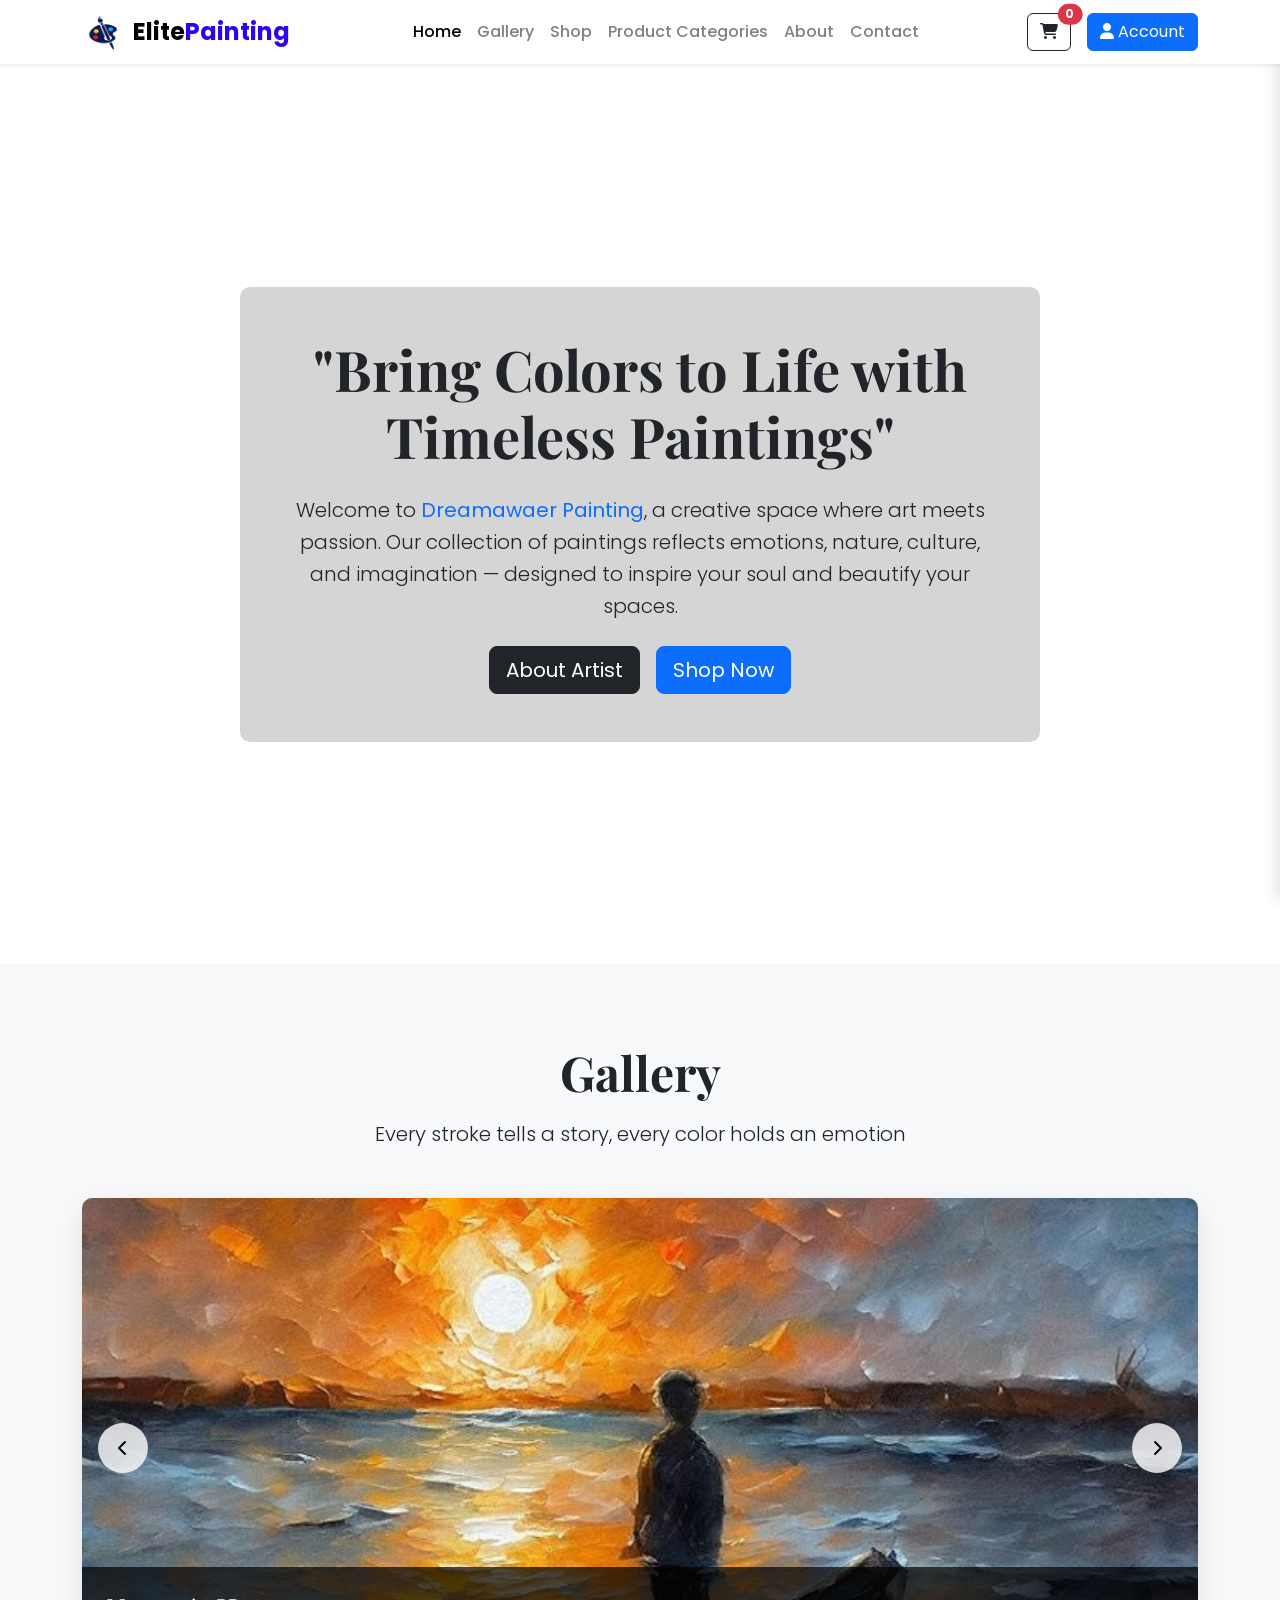
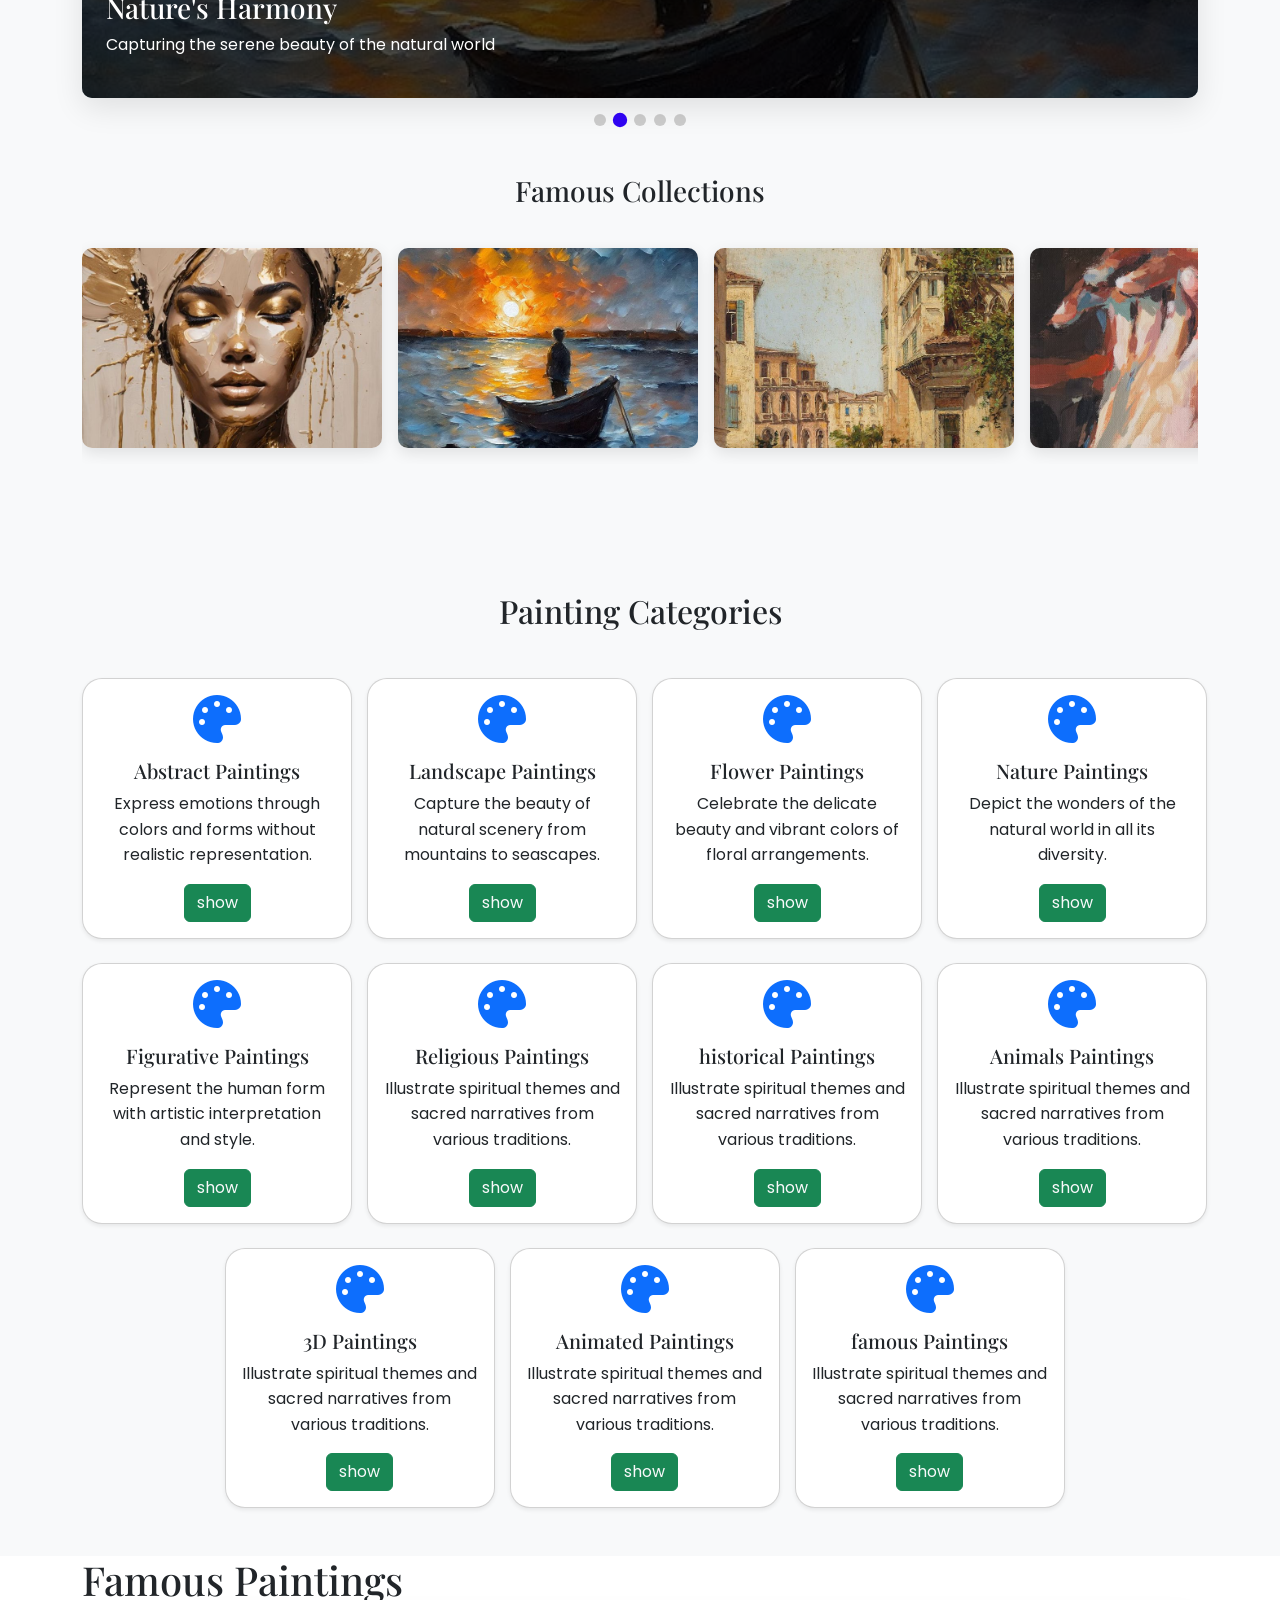
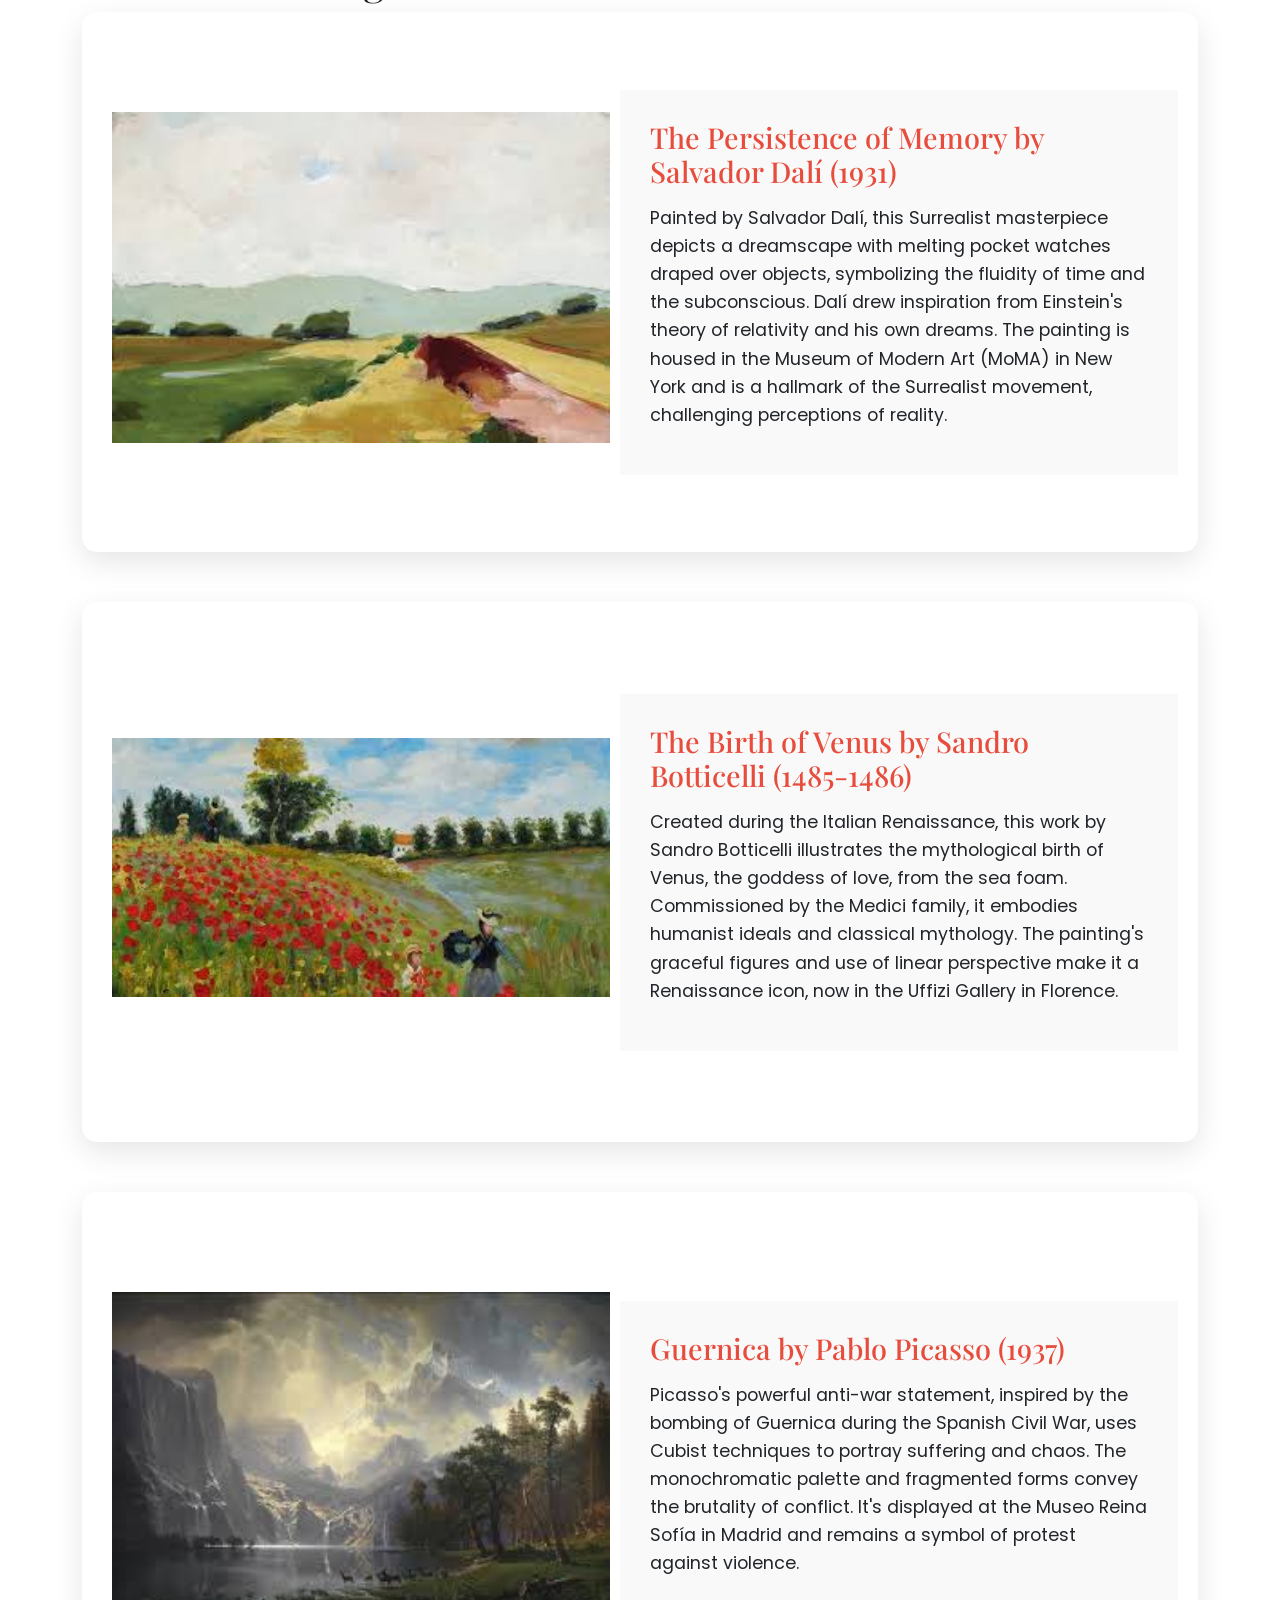
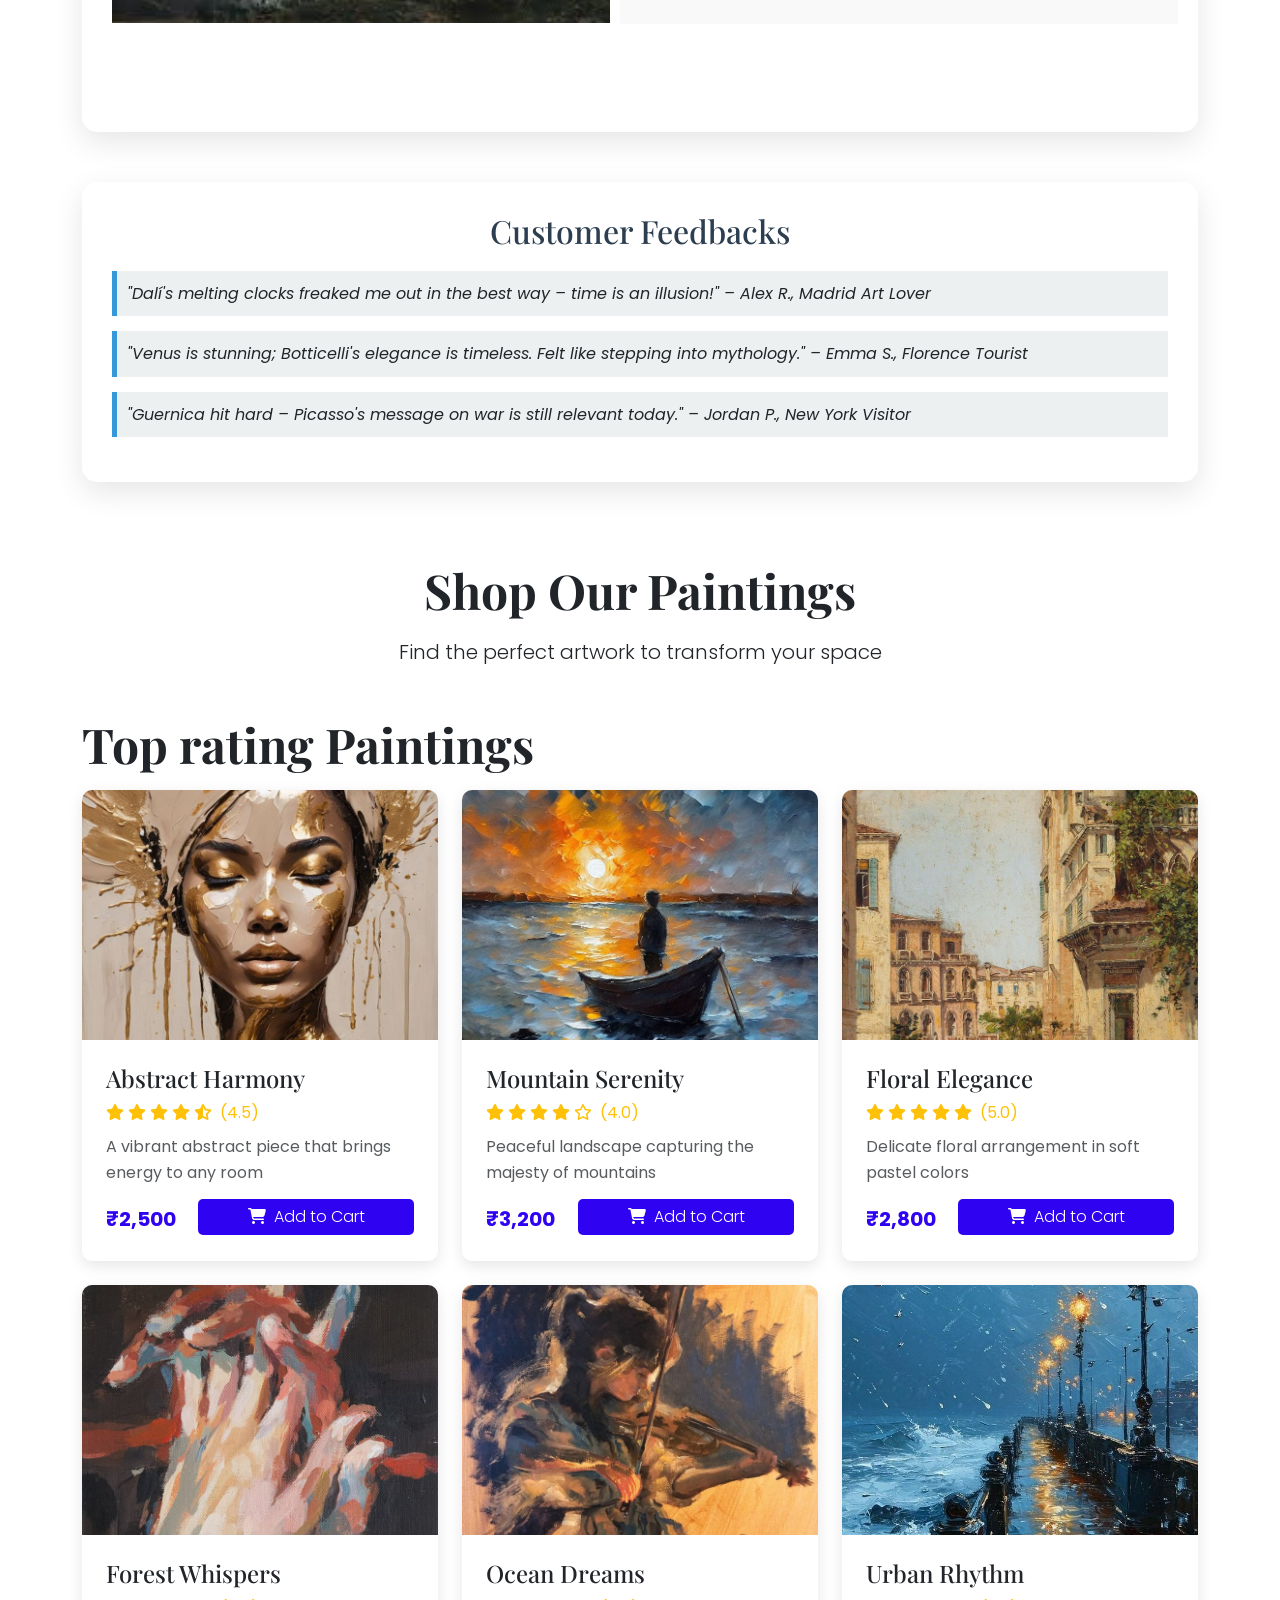
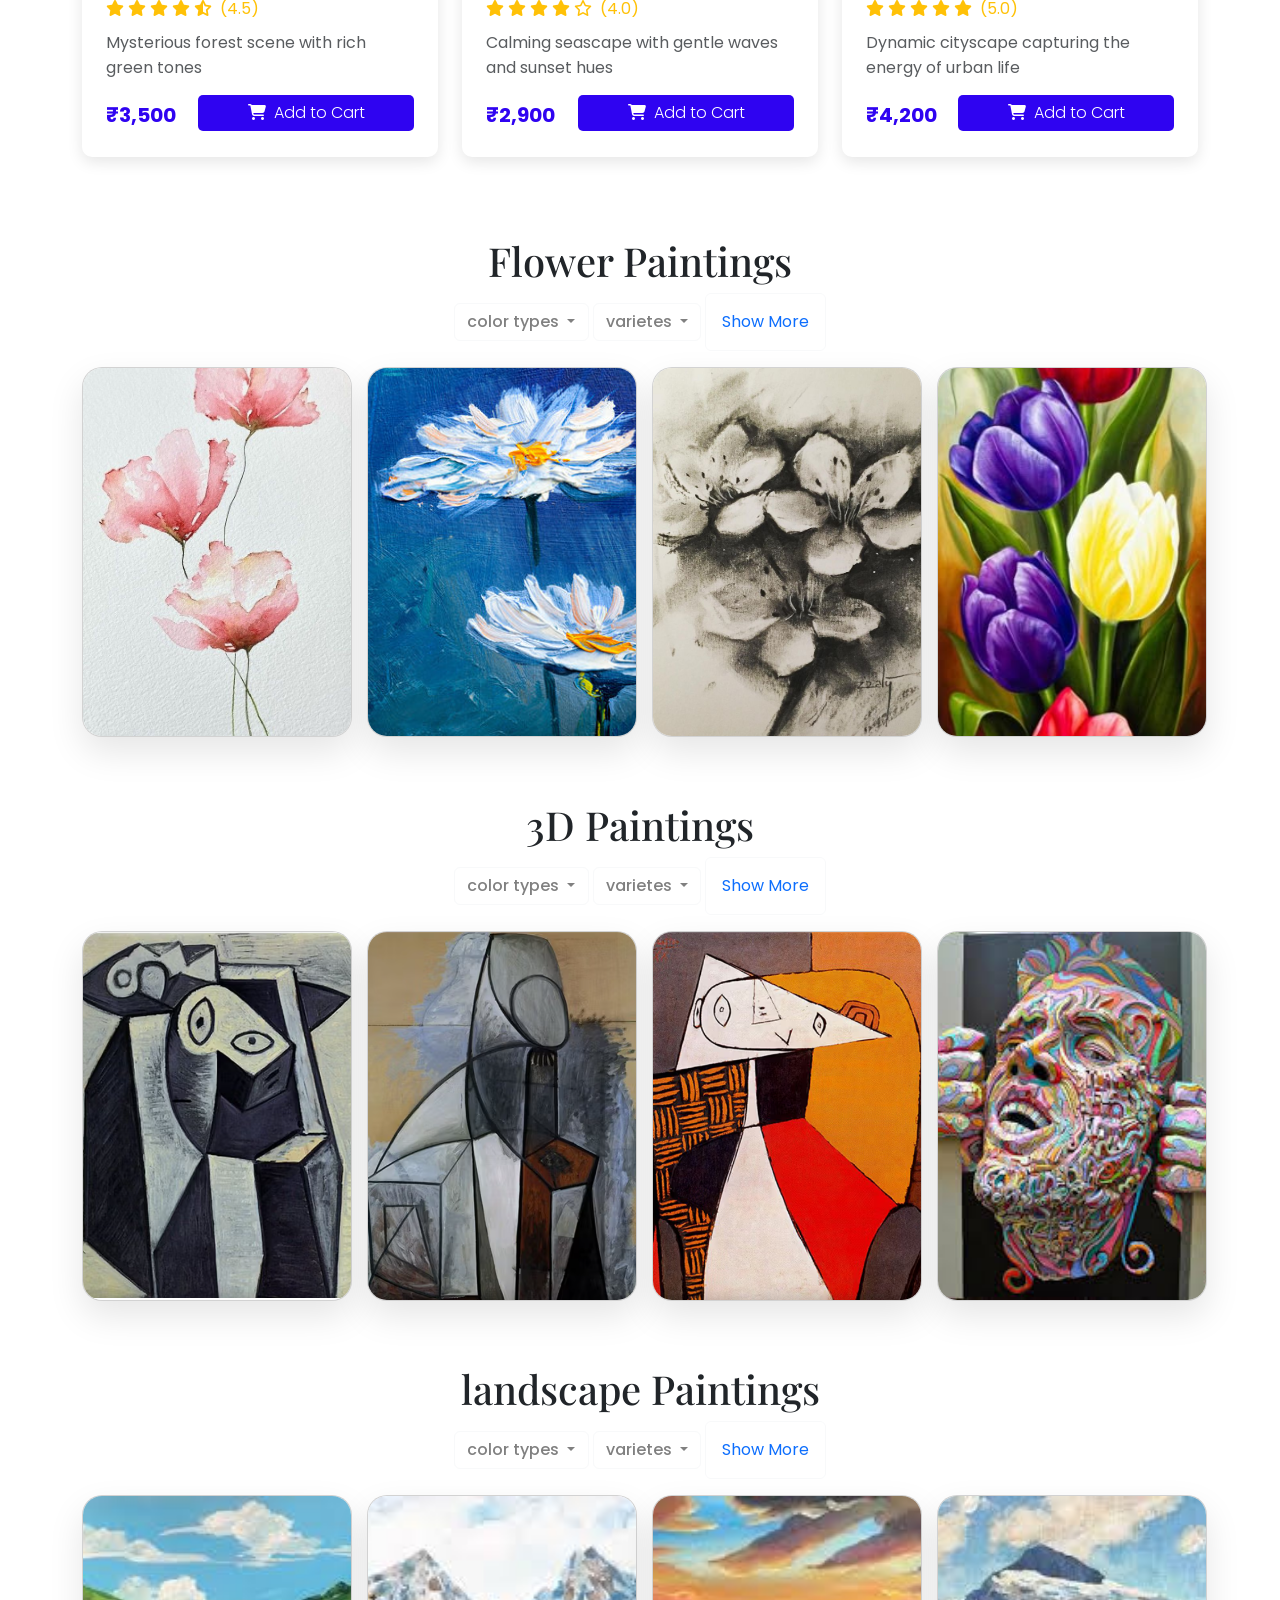
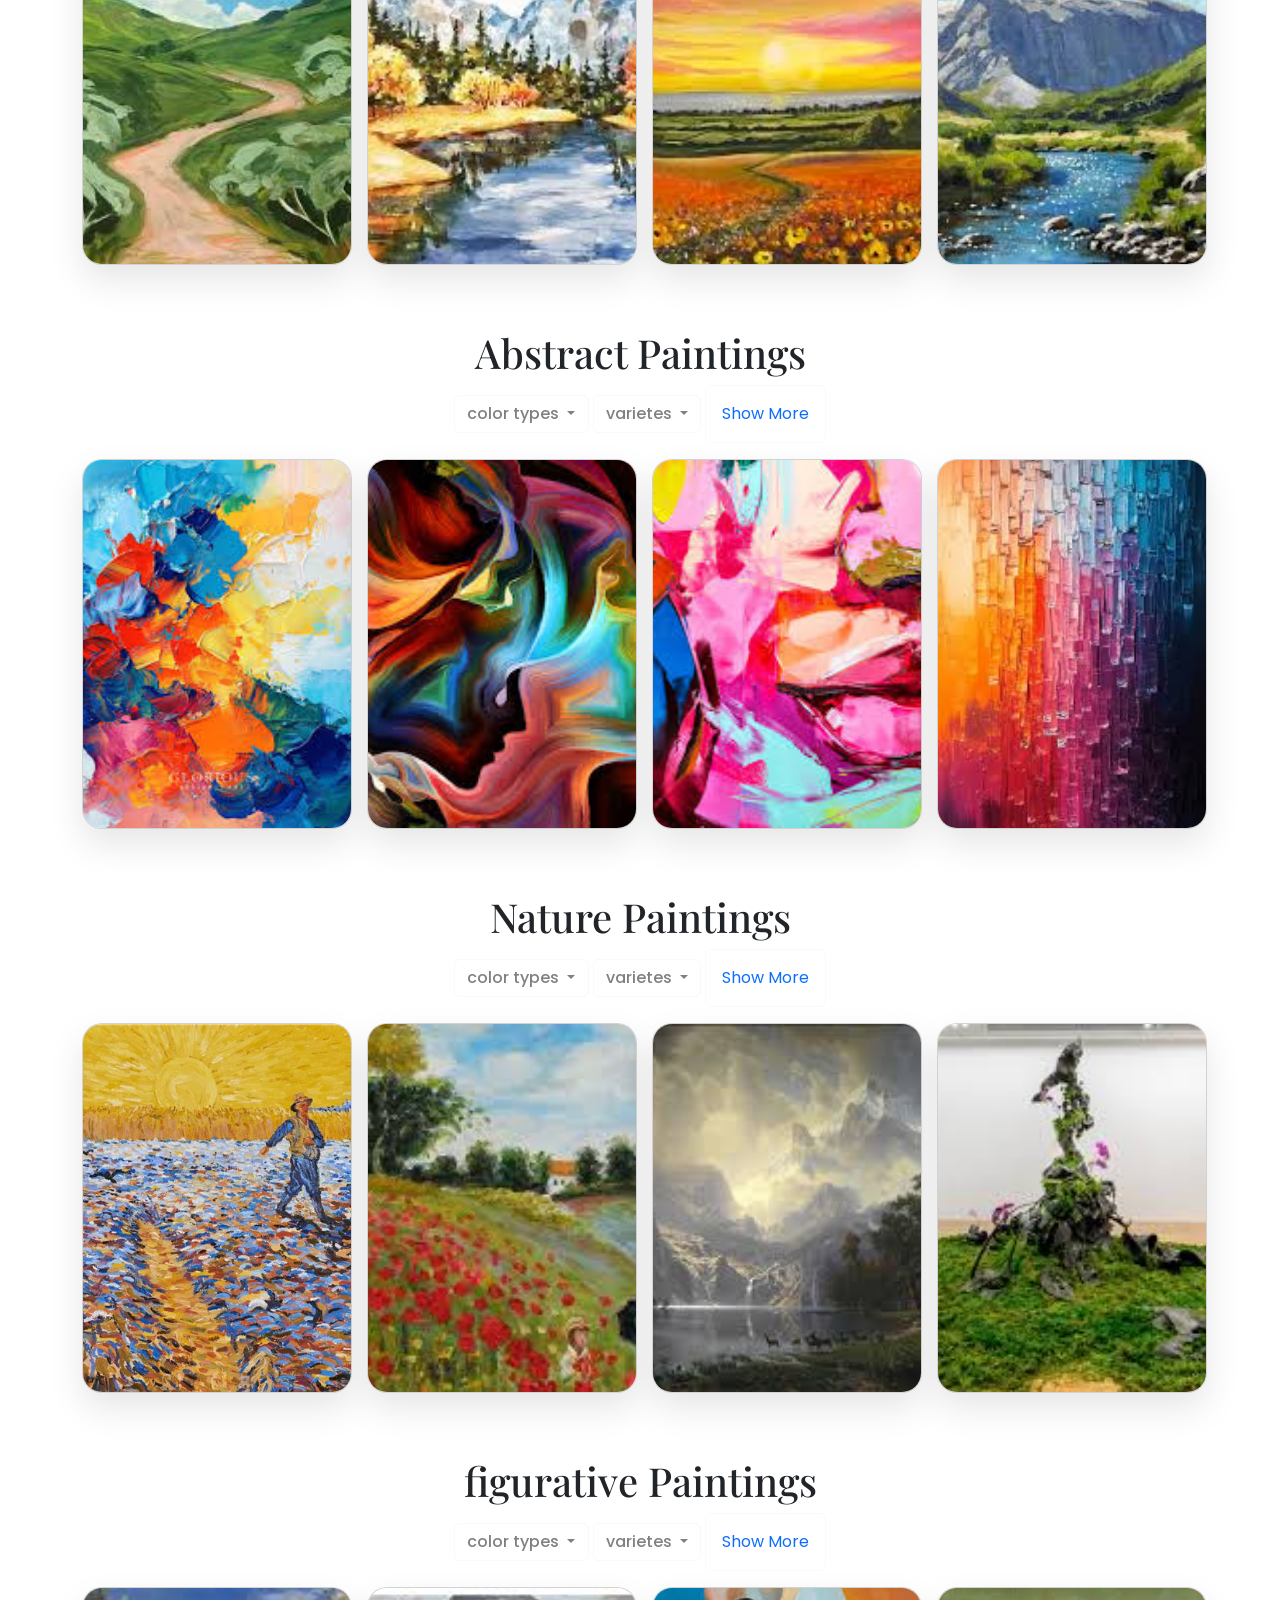
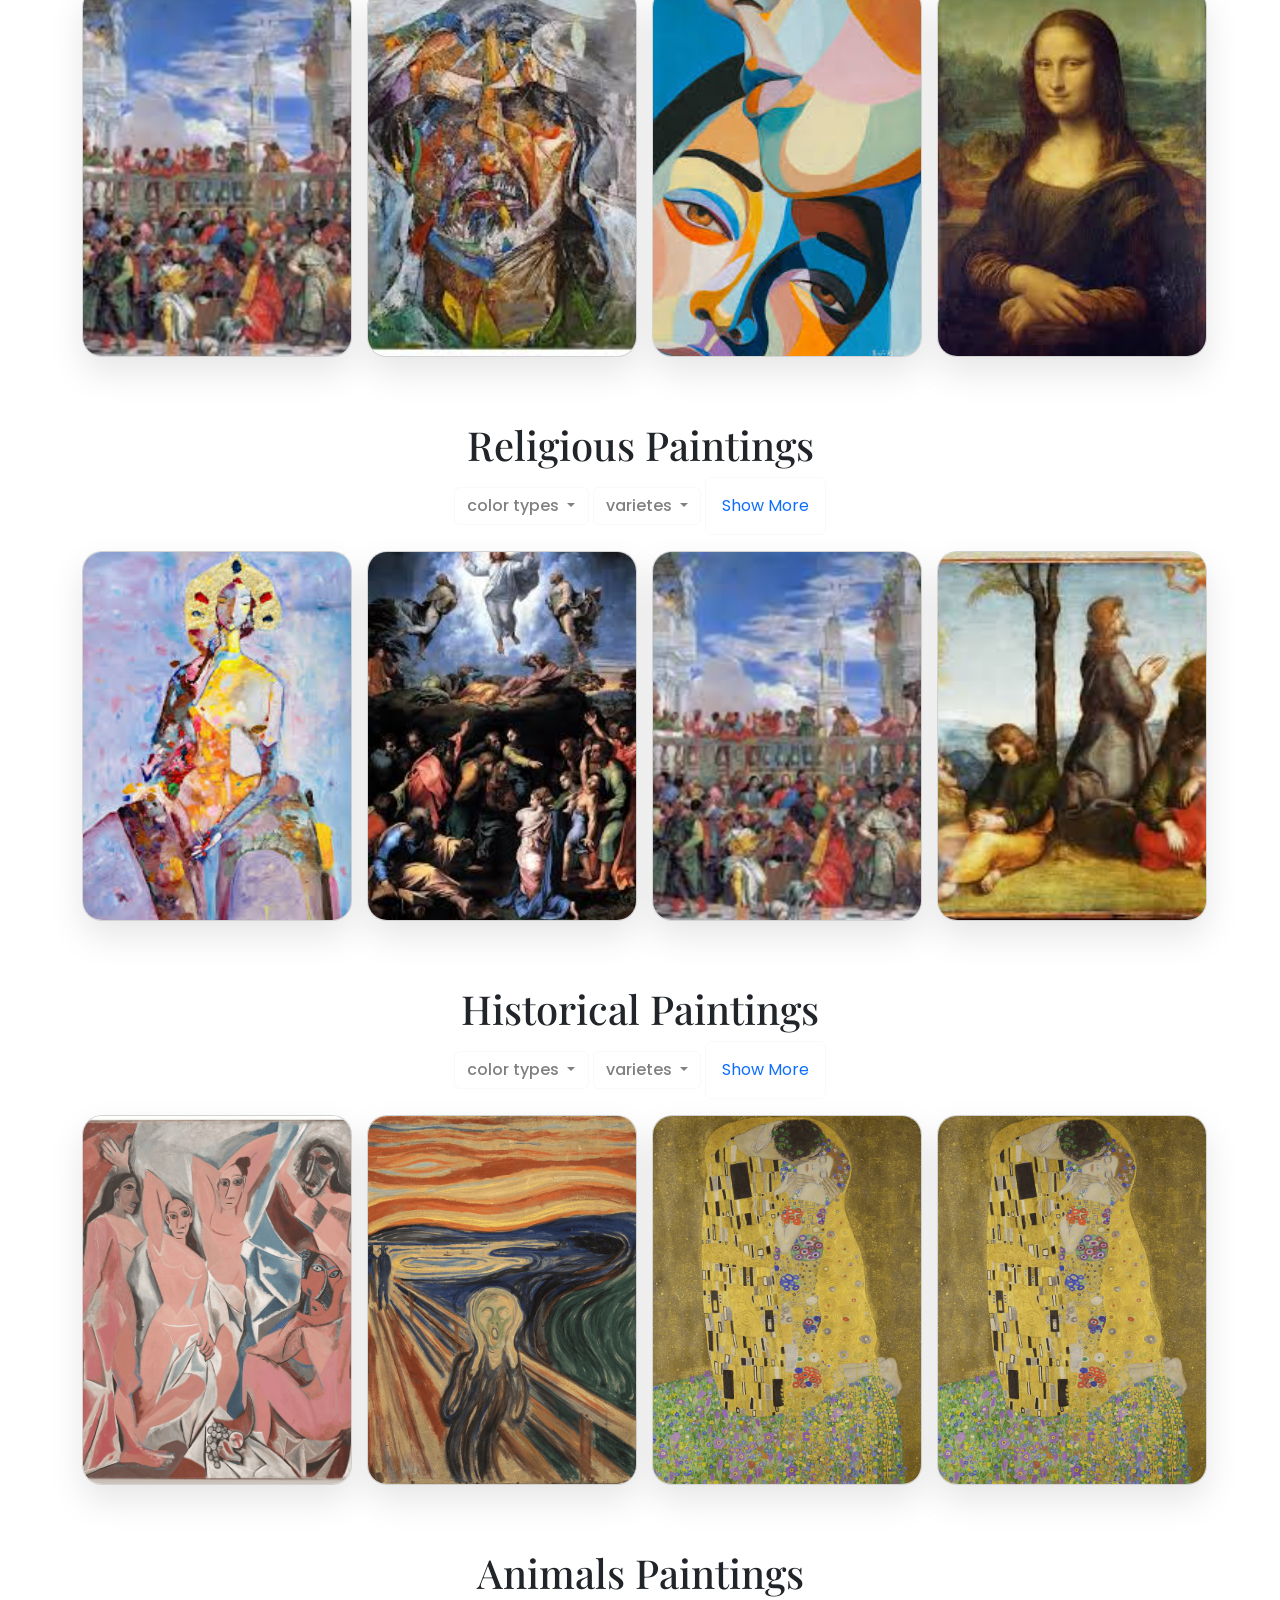
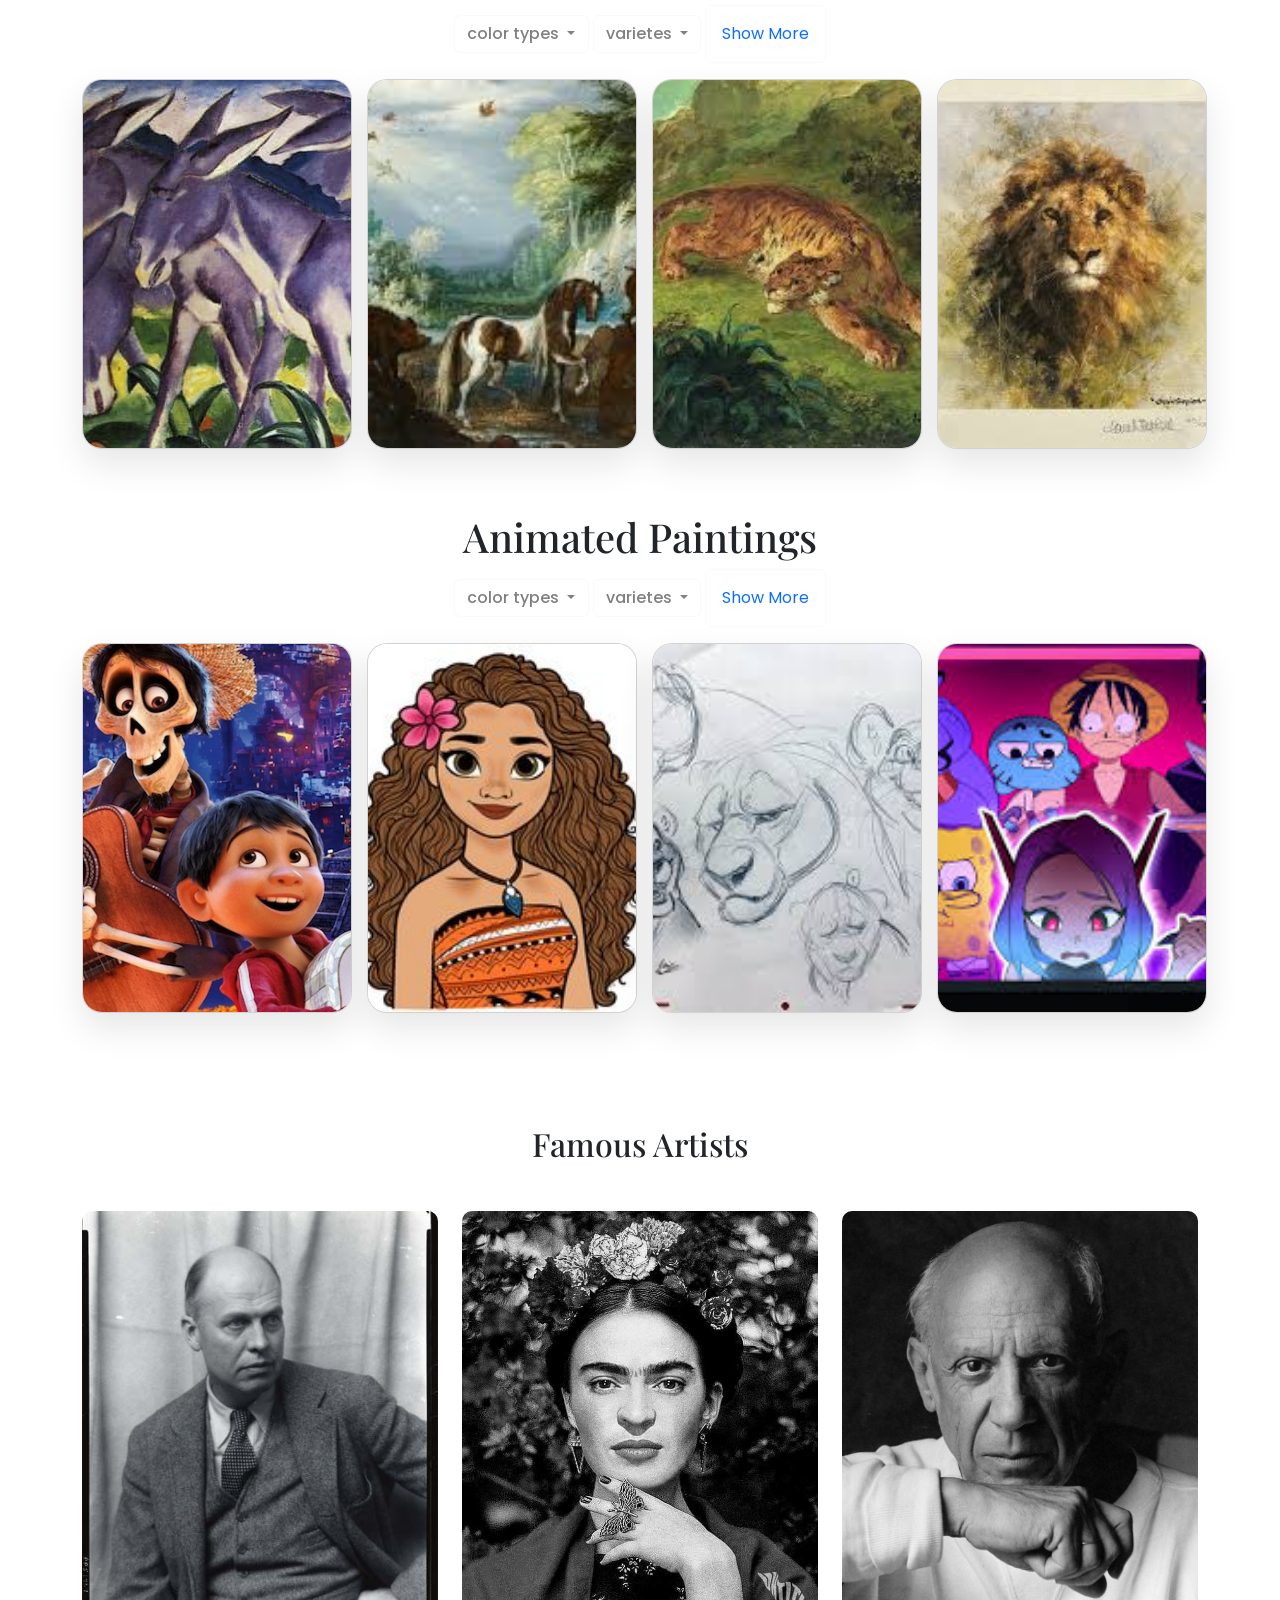
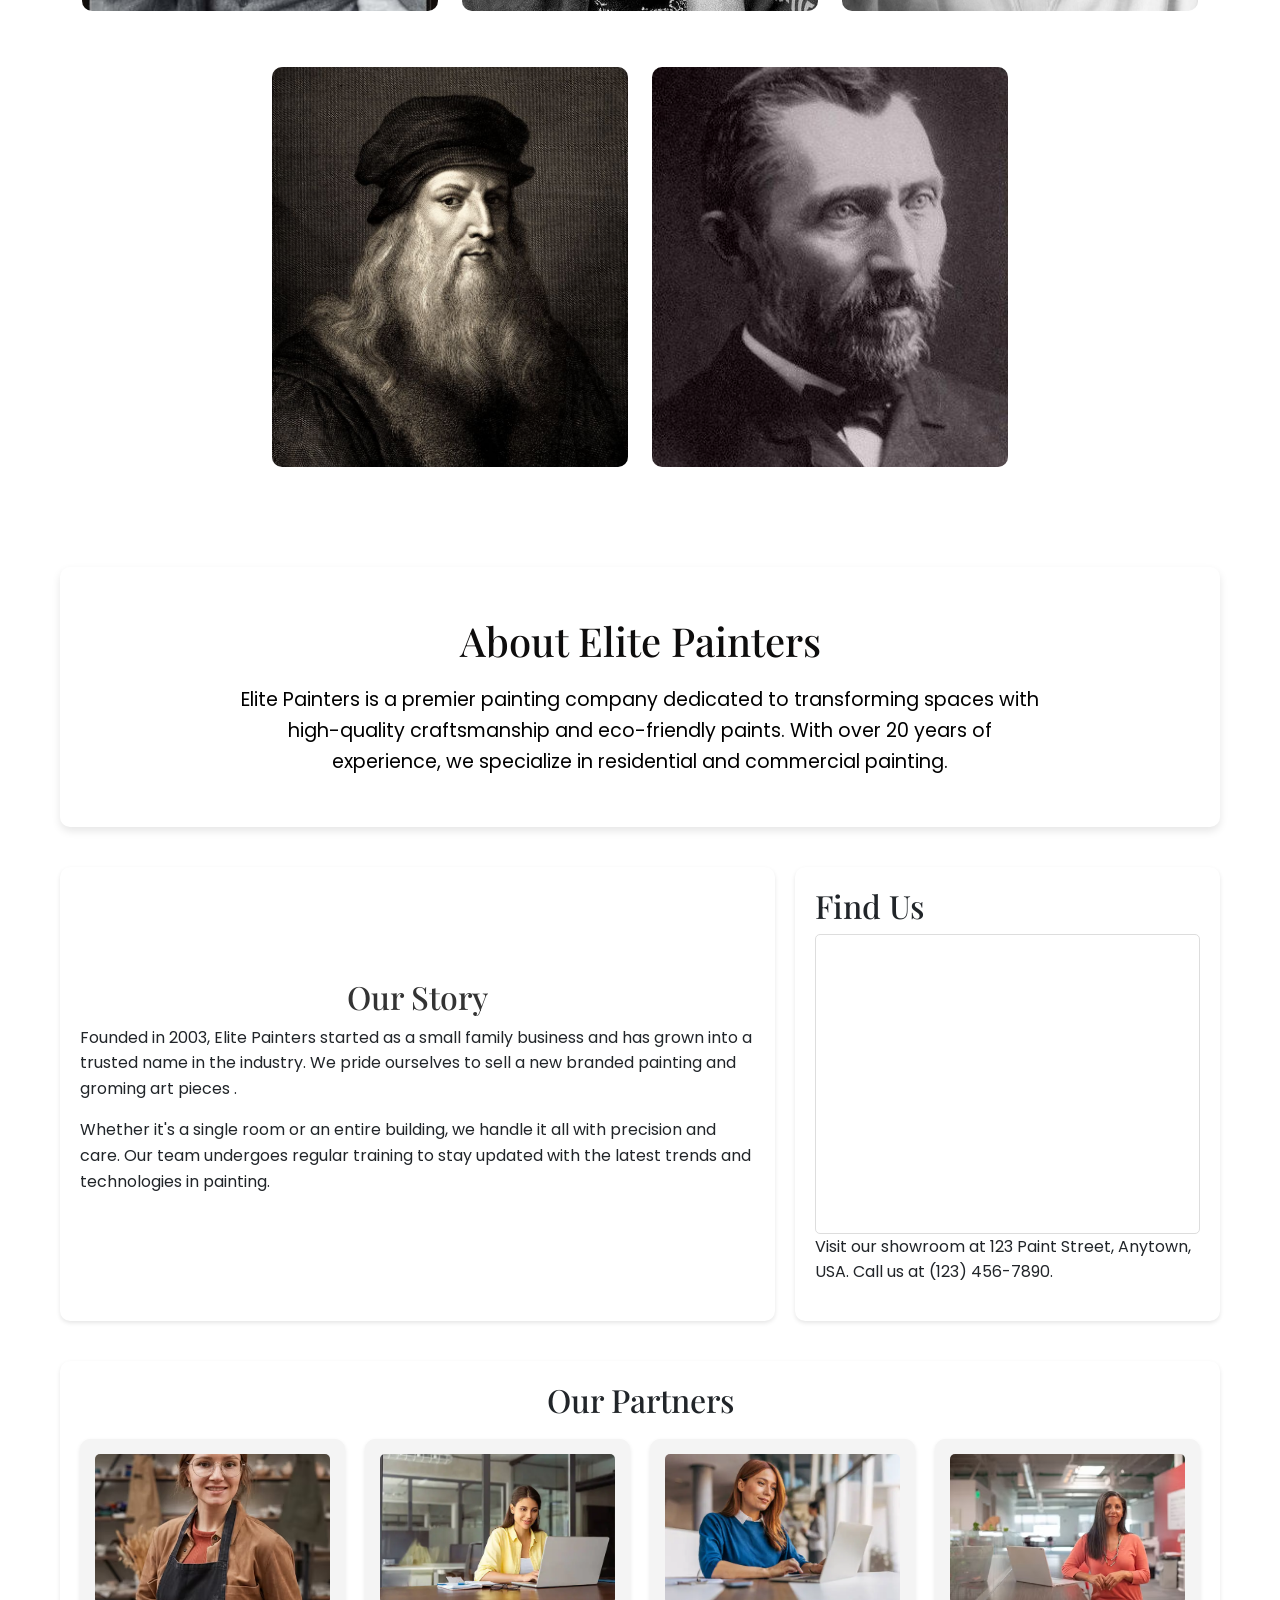
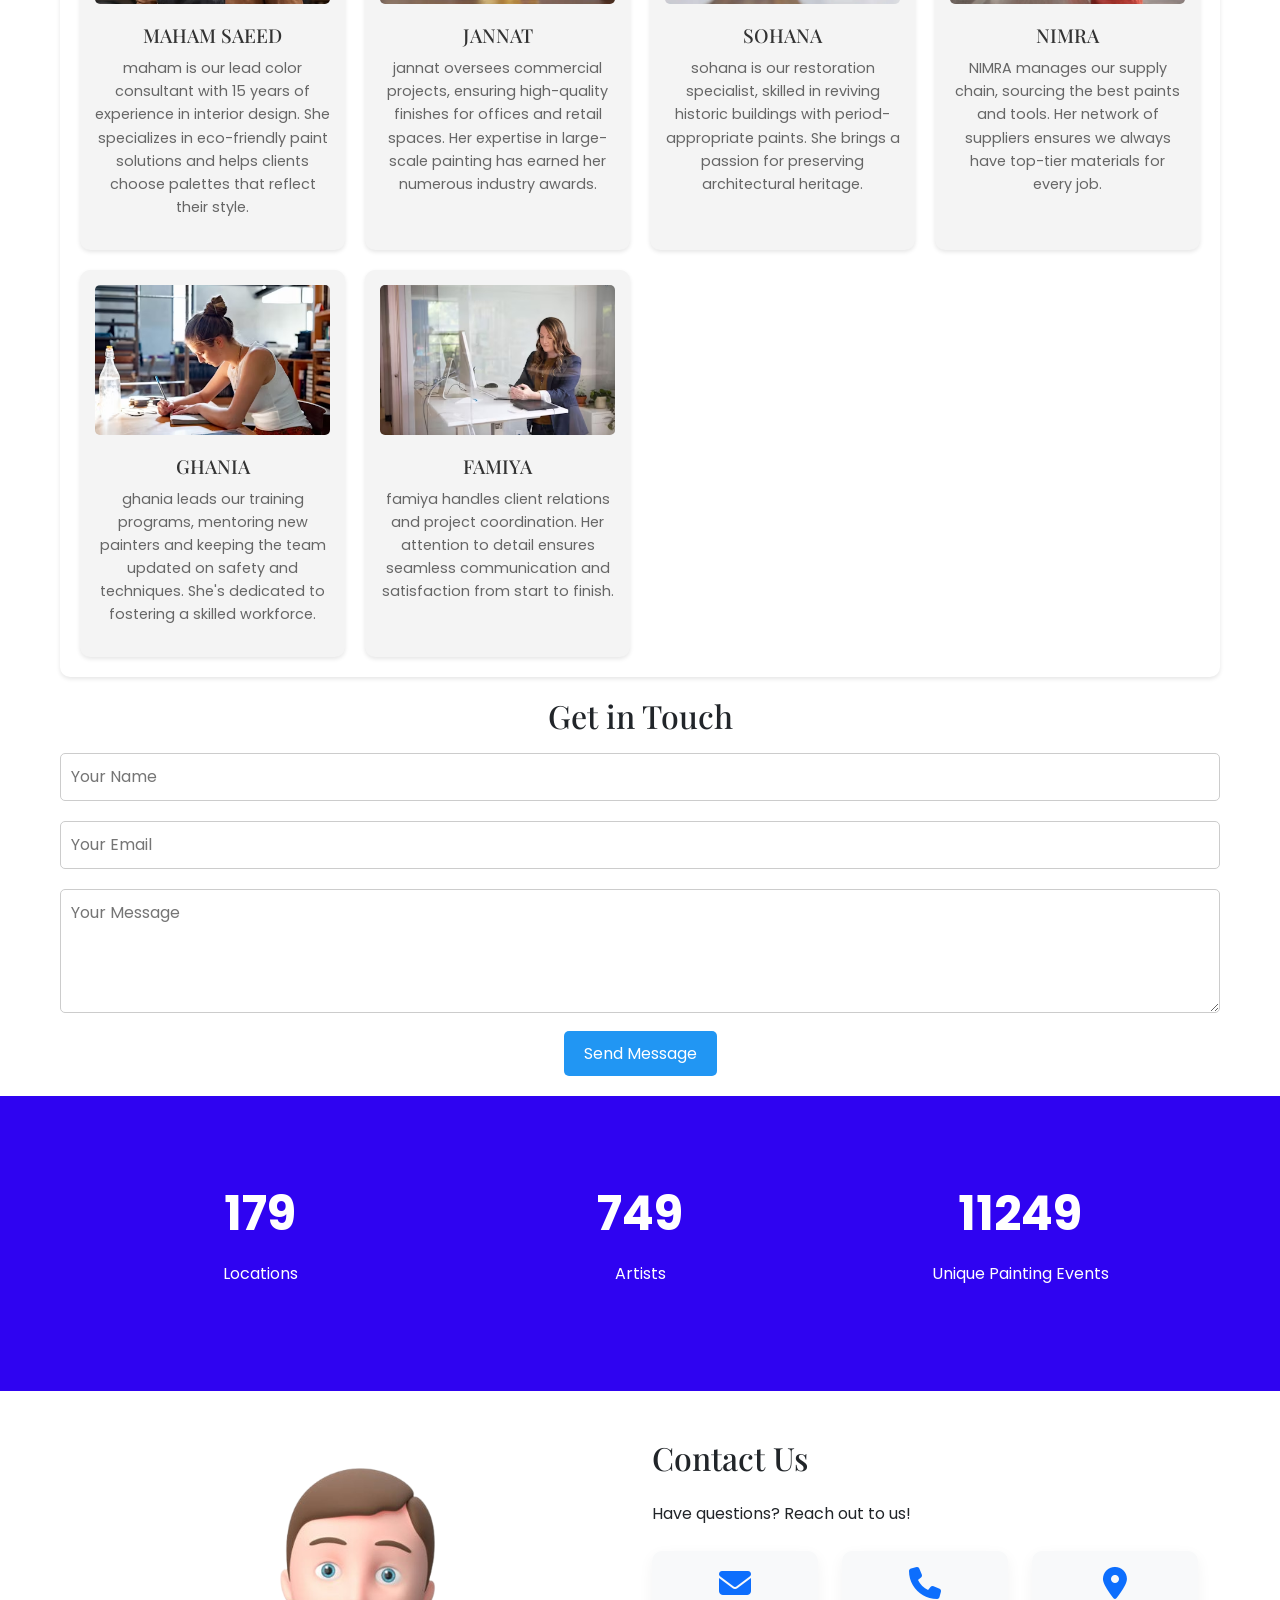
<file: index.html>
<!DOCTYPE html>
<html lang="en">
<head>
    <meta charset="UTF-8">
    <meta name="viewport" content="width=device-width, initial-scale=1.0">
        <link rel="icon" href="/main images/main logo.png" type="image/png">

    <title>Elite - Painting</title>
    
    <!-- Bootstrap CSS -->
    <link href="https://cdn.jsdelivr.net/npm/bootstrap@5.0.2/dist/css/bootstrap.min.css" rel="stylesheet">
    
    <!-- Font Awesome -->
    <link rel="stylesheet" href="https://cdnjs.cloudflare.com/ajax/libs/font-awesome/6.4.0/css/all.min.css">
    
    <!-- Google Fonts -->
    <link href="https://fonts.googleapis.com/css2?family=Playfair+Display:wght@400;700&family=Poppins:wght@300;400;600&display=swap" rel="stylesheet">
    
    <!-- AOS Animation -->
    <link href="https://unpkg.com/aos@2.3.1/dist/aos.css" rel="stylesheet">
    <!-- css linnk -->
     <link rel="stylesheet" href="2.css">
</head>
<body>
    <!-- Navigation -->
    <header class="head bg-white sticky-top shadow-sm">
        <nav class="navbar navbar-expand-lg">
            <div class="container">
                <div class="d-flex align-items-center">
                    <div class="logo me-2">
                        <img src="./main images/main logo.png" alt="Dreamawaer Painting" height="40">
                    </div>
                    <a class="navbar-brand fw-bold" href="#">
                        Elite<span>Painting</span>
                    </a>
                </div>
                
                <button class="navbar-toggler" type="button" data-bs-toggle="collapse" data-bs-target="#navbarNav">
                    <span class="navbar-toggler-icon"></span>
                </button>
                
                <div class="collapse navbar-collapse" id="navbarNav">
                    <ul class="navbar-nav mx-auto">
                        <li class="nav-item">
                            <a class="nav-link active" href="#hero">Home</a>
                        </li>
                        <li class="nav-item">
                            <a class="nav-link" href="#gallery">Gallery</a>
                        </li>
                        <li class="nav-item">
                            <a class="nav-link" href="#products">Shop</a>
                        </li>
                        <li class="nav-item dropdown">
                            <a class="nav-link" href="#category"  role="button">
                                Product Categories
                            </a>
                            <!-- <ul class="dropdown-menu">
                                <li><a class="dropdown-item" href="#AbstractPaintings">Abstract Paintings</a></li>
                                <li><a class="dropdown-item" href="#LandscapePaintings">Landscape Paintings</a></li>
                                <li><a class="dropdown-item" href="#FlowerPaintings">Flower Paintings</a></li>
                                <li><a class="dropdown-item" href="#NaturePaintings">Nature Paintings</a></li>
                                <li><a class="dropdown-item" href="#FigurativePaintings">Figurative Paintings</a></li>
                                <li><a class="dropdown-item" href="#ReligiousPaintings">Religious Paintings</a></li>
                                <li><a class="dropdown-item" href="#HistoricalPaintings">Historical Paintings</a></li>
                                <li><a class="dropdown-item" href="#AnimalsPaintings">Animals Paintings</a></li>
                                <li><a class="dropdown-item" href="#3DPaintings">3D Paintings</a></li>

                                <li><a class="dropdown-item" href="#famous-painting">Famous Paintings</a></li>
                                <li><a class="dropdown-item" href="#AnimatedCartoon">Animated Characters</a></li>
                            </ul> -->
                        </li>
                        <li class="nav-item">
                            <a class="nav-link" href="#about">About</a>
                        </li>
                        <li class="nav-item">
                            <a class="nav-link" href="#contact">Contact</a>
                        </li>
                    </ul>
                    
                    <div class="d-flex align-items-center">
                        <button id="cart-toggle" class="btn btn-outline-dark position-relative me-3">
                            <i class="fas fa-shopping-cart"></i>
                            <span id="cart-count" class="position-absolute top-0 start-100 translate-middle badge rounded-pill bg-danger">0</span>
                        </button>
                        
                        <button id="openModalBtn" class="btn btn-primary">
                            <i class="fas fa-user"></i> Account
                        </button>
                    </div>
                </div>
            </div>
        </nav>
    </header>

    <!-- Cart Sidebar -->
    <div id="cart-sidebar">
        <div class="p-4">
            <div class="d-flex justify-content-between align-items-center mb-4">
                <h3 class="mb-0">Your Cart</h3>
                <button id="close-cart" class="btn btn-sm btn-outline-secondary">
                    <i class="fas fa-times"></i>
                </button>
            </div>
            
            <div id="cart-items">
                <div class="text-center py-5 text-muted">
                    <i class="fas fa-shopping-cart fa-3x mb-3"></i>
                    <p>Your cart is empty</p>
                </div>
            </div>
            
            <div class="border-top pt-3 mt-3">
                <div class="d-flex justify-content-between mb-3">
                    <strong>Subtotal:</strong>
                    <strong id="cart-subtotal">₹0</strong>
                </div>
                <div class="d-flex justify-content-between mb-3">
                    <strong>Shipping:</strong>
                    <strong id="cart-shipping">₹0</strong>
                </div>
                <div class="d-flex justify-content-between mb-3">
                    <strong>Total:</strong>
                    <strong id="cart-total">₹0</strong>
                </div>
                <button id="checkout-btn" class="btn btn-success w-100" disabled>
                    Proceed to Checkout
                </button>
            </div>
        </div>
    </div>
    
    <div id="cart-overlay"></div>

    <!-- Hero Section -->
    <section id="hero">
        <video autoplay muted loop playsinline class="background-video">
            <source src="/main images/67358-521707474_tiny.mp4" type="video/mp4">
            Your browser does not support the video tag.
        </video>
        
        <div class="container">
            <div class="hero-content text-center" data-aos="fade-up">
                <h1 class="display-4 fw-bold mb-4">"Bring Colors to Life with Timeless Paintings"</h1>
                <p class="lead mb-4">
                    Welcome to <strong class="text-primary">Dreamawaer Painting</strong>, a creative space where art meets passion. 
                    Our collection of paintings reflects emotions, nature, culture, and imagination — designed to 
                    inspire your soul and beautify your spaces.
                </p>
                <div class="d-flex gap-3 justify-content-center flex-wrap">
                    <a href="#artist" class="btn btn-dark btn-lg">About Artist</a>
                    <a href="#products" class="btn btn-primary btn-lg">Shop Now</a>
                </div>
            </div>
        </div>
    </section>

    <!-- Gallery Section with Enhanced Slider -->
    <section id="gallery" class="gallery-section">
        <div class="container">
            <div class="text-center mb-5" data-aos="fade-up">
                <h2 class="display-5 fw-bold mb-3">Gallery</h2>
                <p class="lead">Every stroke tells a story, every color holds an emotion</p>
            </div>
            
            <div class="mb-5" data-aos="fade-up">
                <div class="slider-container">
                    <div class="slider" id="main-slider">
                        <div class="slide">
                            <img src="/gallery/1gallery.jpg" alt="Gallery Image 1">
                            <div class="slide-content">
                                <h3>Abstract Expression</h3>
                                <p>Emotional depth through vibrant colors and bold strokes</p>
                            </div>
                        </div>
                        <div class="slide">
                            <img src="/gallery/2gallery.jpg" alt="Gallery Image 2">
                            <div class="slide-content">
                                <h3>Nature's Harmony</h3>
                                <p>Capturing the serene beauty of the natural world</p>
                            </div>
                        </div>
                        <div class="slide">
                            <img src="/gallery/3gallery.jpg" alt="Gallery Image 3">
                            <div class="slide-content">
                                <h3>Urban Dreams</h3>
                                <p>Cityscapes reimagined through an artistic lens</p>
                            </div>
                        </div>
                        <div class="slide">
                            <img src="/gallery/4gallery.jpg" alt="Gallery Image 4">
                            <div class="slide-content">
                                <h3>Floral Symphony</h3>
                                <p>Celebrating the delicate beauty of flowers</p>
                            </div>
                        </div>
                        <div class="slide">
                            <img src="/gallery/5gallerey.jpg" alt="Gallery Image 5">
                            <div class="slide-content">
                                <h3>Coastal Serenity</h3>
                                <p>The calming essence of ocean and sky</p>
                            </div>
                        </div>
                    </div>
                    <div class="slider-controls">
                        <button class="slider-btn" id="prev-slide">
                            <i class="fas fa-chevron-left"></i>
                        </button>
                        <button class="slider-btn" id="next-slide">
                            <i class="fas fa-chevron-right"></i>
                        </button>
                    </div>
                </div>
                <div class="slider-dots" id="slider-dots">
                    <!-- Dots will be generated by JavaScript -->
                </div>
            </div>
            
            <div class="text-center" data-aos="fade-up">
                <h3 class="mb-4">Famous Collections</h3>
                <div class="painting-slider">
                    <div class="gray">
                        <div class="graylogo"><img src="./slider famous painting/1gallery.jpg" alt="Famous Painting 1"></div>
                        <div class="graylogo"><img src="./slider famous painting/2gallery.jpg" alt="Famous Painting 2"></div>
                        <div class="graylogo"><img src="./slider famous painting/3gallery.jpg" alt="Famous Painting 3"></div>
                        <div class="graylogo"><img src="./slider famous painting/4gallery.jpg" alt="Famous Painting 4"></div>
                        <div class="graylogo"><img src="./slider famous painting/5gallerey.jpg" alt="Famous Painting 5"></div>
                        <div class="graylogo"><img src="./slider famous painting/6gallery.jpg" alt="Famous Painting 6"></div>
                    </div>
                </div>
            </div>
        </div>
    </section>

        <!-- Categories Section -->
    <section class="py-5 bg-light" id="category">
        <div class="container">
            <h2 class="text-center mb-5" data-aos="fade-up">Painting Categories</h2>
            <div class="row g-4 d-flex justify-content-center">
                <div class="col-md-4 col-lg-3 col-sm-6" data-aos="zoom-in">
                    <div class="card h-100 shadow-sm text-center">
                        <div class="card-body">
                            <i class="fas fa-palette fa-3x text-primary mb-3"></i>
                            <h5 class="card-title">Abstract Paintings</h5>
                            <p class="card-text">Express emotions through colors and forms without realistic representation.</p>
                            <button class="btn btn-success"><a class="text-light text-decoration-none" href="#AbstractPaintings">show</a></button>
                        </div>
                    </div>
                </div>
                <div class="col-md-4 col-lg-3 col-sm-6" data-aos="zoom-in" data-aos-delay="100">
                    <div class="card h-100 shadow-sm text-center">
                        <div class="card-body">
                            <i class="fas fa-palette fa-3x text-primary mb-3"></i>
                            <h5 class="card-title">Landscape Paintings</h5>
                            <p class="card-text">Capture the beauty of natural scenery from mountains to seascapes.</p>
                              <button class="btn btn-success"><a class="text-light text-decoration-none" href="#landscapePaintings">show</a></button>
                        </div>
                    </div>
                </div>
                <div class="col-md-4  col-lg-3 col-sm-6" data-aos="zoom-in" data-aos-delay="200">
                    <div class="card h-100 shadow-sm text-center">
                        <div class="card-body">
                            <i class="fas fa-palette fa-3x text-primary mb-3"></i>
                            <h5 class="card-title">Flower Paintings</h5>
                            <p class="card-text">Celebrate the delicate beauty and vibrant colors of floral arrangements.</p>
                              <button class="btn btn-success"><a class="text-light text-decoration-none" href="#flowerPaintings">show</a></button>
                        </div>
                    </div>
                </div>
                <div class="col-md-4 col-lg-3 col-sm-6" data-aos="zoom-in" data-aos-delay="300">
                    <div class="card h-100 shadow-sm text-center">
                        <div class="card-body">
                            <i class="fas fa-palette fa-3x text-primary mb-3"></i>
                            <h5 class="card-title">Nature Paintings</h5>
                            <p class="card-text">Depict the wonders of the natural world in all its diversity.</p>
                              <button class="btn btn-success"><a class="text-light text-decoration-none" href="#naturepaintings">show</a></button>
                        </div>
                    </div>
                </div>
                <div class="col-md-4 col-lg-3 col-sm-6" data-aos="zoom-in" data-aos-delay="400">
                    <div class="card h-100 shadow-sm text-center">
                        <div class="card-body">
                            <i class="fas fa-palette fa-3x text-primary mb-3"></i>
                            <h5 class="card-title">Figurative Paintings</h5>
                            <p class="card-text">Represent the human form with artistic interpretation and style.</p>
                              <button class="btn btn-success"><a class="text-light text-decoration-none" href="#figurespainting">show</a></button>
                        </div>
                    </div>
                </div>
                <div class="col-md-4 col-lg-3 col-sm-6" data-aos="zoom-in" data-aos-delay="500">
                    <div class="card h-100 shadow-sm text-center">
                        <div class="card-body">
                            <i class="fas fa-palette fa-3x text-primary mb-3"></i>
                            <h5 class="card-title">Religious Paintings</h5>
                            <p class="card-text">Illustrate spiritual themes and sacred narratives from various traditions.</p>
                              <button class="btn btn-success"><a class="text-light text-decoration-none" href="#religious">show</a></button>
                        </div>
                    </div>
                </div>
                <!-- extra -->
                 <div class="col-md-4 col-lg-3  col-sm-6" data-aos="zoom-in" data-aos-delay="500">
                    <div class="card h-100 shadow-sm text-center">
                        <div class="card-body">
                            <i class="fas fa-palette fa-3x text-primary mb-3"></i>
                            <h5 class="card-title">historical Paintings</h5>
                            <p class="card-text">Illustrate spiritual themes and sacred narratives from various traditions.</p>
                              <button class="btn btn-success"><a class="text-light text-decoration-none" href="#historicalPaintings">show</a></button>
                        </div>
                    </div>
                </div>
                <div class="col-md-4 col-lg-3 col-sm-6" data-aos="zoom-in" data-aos-delay="500">
                    <div class="card h-100 shadow-sm text-center">
                        <div class="card-body">
                            <i class="fas fa-palette fa-3x text-primary mb-3"></i>
                            <h5 class="card-title">Animals Paintings</h5>
                            <p class="card-text">Illustrate spiritual themes and sacred narratives from various traditions.</p>
                              <button class="btn btn-success"><a class="text-light text-decoration-none" href="#animalspainting">show</a></button>
                        </div>
                    </div>
                </div>
                <div class="col-md-4 col-lg-3 col-sm-6" data-aos="zoom-in" data-aos-delay="500">
                    <div class="card h-100 shadow-sm text-center">
                        <div class="card-body">
                            <i class="fas fa-palette fa-3x text-primary mb-3"></i>
                            <h5 class="card-title">3D Paintings</h5>
                            <p class="card-text">Illustrate spiritual themes and sacred narratives from various traditions.</p>
                              <button class="btn btn-success"><a class="text-light text-decoration-none" href="#">show</a></button>
                        </div>
                    </div>
                </div>
                <div class="col-md-4 col-lg-3 col-sm-6" data-aos="zoom-in" data-aos-delay="500">
                    <div class="card h-100 shadow-sm text-center">
                        <div class="card-body">
                            <i class="fas fa-palette fa-3x text-primary mb-3"></i>
                            <h5 class="card-title">Animated Paintings</h5>
                            <p class="card-text">Illustrate spiritual themes and sacred narratives from various traditions.</p>
                              <button class="btn btn-success"><a class="text-light text-decoration-none" href="#animatedPaintings">show</a></button>
                        </div>
                    </div>
                </div>
                <div class="col-md-4 col-lg-3 col-sm-6" data-aos="zoom-in" data-aos-delay="500">
                    <div class="card h-100 shadow-sm text-center">
                        <div class="card-body">
                            <i class="fas fa-palette fa-3x text-primary mb-3"></i>
                            <h5 class="card-title">famous Paintings</h5>
                            <p class="card-text">Illustrate spiritual themes and sacred narratives from various traditions.</p>
                              <button class="btn btn-success"><a class="text-light text-decoration-none" href="#famous-painting">show</a></button>
                        </div>
                    </div>
                </div>
            </div>
        </div>
    </section>

<!-- famous painting  -->
 <section class="container" id="famous-painting" >
    <h1>Famous Paintings</h1>

    <div class="painting">
        <div class="image">
            <img src="/LANDSCAPE/images (11).jpg" alt="The Persistence of Memory by Salvador Dalí">
            <!-- Replace with actual image URL -->
        </div>
        <div class="text">
            <h2>The Persistence of Memory by Salvador Dalí (1931)</h2>
            <p>Painted by Salvador Dalí, this Surrealist masterpiece depicts a dreamscape with melting pocket watches draped over objects, symbolizing the fluidity of time and the subconscious. Dalí drew inspiration from Einstein's theory of relativity and his own dreams. The painting is housed in the Museum of Modern Art (MoMA) in New York and is a hallmark of the Surrealist movement, challenging perceptions of reality.</p>
        </div>
    </div>

    <div class="painting">
        <div class="image">
            <img src="/NATURE/download (1).jpg" alt="The Birth of Venus by Sandro Botticelli">
            <!-- Replace with actual image URL -->
        </div>
        <div class="text">
            <h2>The Birth of Venus by Sandro Botticelli (1485-1486)</h2>
            <p>Created during the Italian Renaissance, this work by Sandro Botticelli illustrates the mythological birth of Venus, the goddess of love, from the sea foam. Commissioned by the Medici family, it embodies humanist ideals and classical mythology. The painting's graceful figures and use of linear perspective make it a Renaissance icon, now in the Uffizi Gallery in Florence.</p>
        </div>
    </div>

    <div class="painting">
        <div class="image">
            <img src="/NATURE/download (2).jpg" alt="Guernica by Pablo Picasso">
            <!-- Replace with actual image URL -->
        </div>
        <div class="text">
            <h2>Guernica by Pablo Picasso (1937)</h2>
            <p>Picasso's powerful anti-war statement, inspired by the bombing of Guernica during the Spanish Civil War, uses Cubist techniques to portray suffering and chaos. The monochromatic palette and fragmented forms convey the brutality of conflict. It's displayed at the Museo Reina Sofía in Madrid and remains a symbol of protest against violence.</p>
        </div>
    </div>

    <div class="feedbacks">
        <h2>Customer Feedbacks</h2>
        <div class="customer-feedback">"Dalí's melting clocks freaked me out in the best way – time is an illusion!" – Alex R., Madrid Art Lover</div>
        <div class="customer-feedback">"Venus is stunning; Botticelli's elegance is timeless. Felt like stepping into mythology." – Emma S., Florence Tourist</div>
        <div class="customer-feedback">"Guernica hit hard – Picasso's message on war is still relevant today." – Jordan P., New York Visitor</div>
    </div>

 </section>

<!-- Products Section -->
    <section id="products" class="products-section">
        <div class="container">
            <div class="text-center mb-5" data-aos="fade-up">
                <h2 class="display-5 fw-bold mb-3">Shop Our Paintings</h2>
                <p class="lead">Find the perfect artwork to transform your space</p>
            </div>
                            <h3 class="display-5 fw-bold mb-3">Top rating  Paintings</h3>

            <div class="row g-4">
                <div class="col-lg-4 col-md-6" data-aos="fade-up">
                    <div class="product-card">
                        <div class="product-img">
                            <img src="/gallery/1gallery.jpg" alt="Abstract Painting">
                        </div>
                        <div class="product-info">
                            <h4>Abstract Harmony</h4>
                            <div class="product-rating">
                                <i class="fas fa-star"></i>
                                <i class="fas fa-star"></i>
                                <i class="fas fa-star"></i>
                                <i class="fas fa-star"></i>
                                <i class="fas fa-star-half-alt"></i>
                                <span class="ms-1">(4.5)</span>
                            </div>
                            <p class="text-muted">A vibrant abstract piece that brings energy to any room</p>
                            <div class="d-flex justify-content-between align-items-center">
                                <span class="product-price">₹2,500</span>
                                <button class="btn-add-to-cart btn btn-success" data-id="1" data-name="Abstract Harmony" data-price="2500" data-image="/gallery/1gallery.jpg">
                                    <i class="fas fa-shopping-cart me-2"></i>Add to Cart
                                </button>
                            </div>
                        </div>
                    </div>
                </div>
                
                <div class="col-lg-4 col-md-6" data-aos="fade-up" data-aos-delay="100">
                    <div class="product-card">
                        <div class="product-img">
                            <img src="/gallery/2gallery.jpg" alt="Landscape Painting">
                        </div>
                        <div class="product-info">
                            <h4>Mountain Serenity</h4>
                            <div class="product-rating">
                                <i class="fas fa-star"></i>
                                <i class="fas fa-star"></i>
                                <i class="fas fa-star"></i>
                                <i class="fas fa-star"></i>
                                <i class="far fa-star"></i>
                                <span class="ms-1">(4.0)</span>
                            </div>
                            <p class="text-muted">Peaceful landscape capturing the majesty of mountains</p>
                            <div class="d-flex justify-content-between align-items-center">
                                <span class="product-price">₹3,200</span>
                                <button class="btn-add-to-cart btn btn-success" data-id="2" data-name="Mountain Serenity" data-price="3200" data-image="/gallery/2gallery.jpg">
                                    <i class="fas fa-shopping-cart me-2"></i>Add to Cart
                                </button>
                            </div>
                        </div>
                    </div>
                </div>
                
                <div class="col-lg-4 col-md-6" data-aos="fade-up" data-aos-delay="200">
                    <div class="product-card">
                        <div class="product-img">
                            <img src="/gallery/3gallery.jpg" alt="Flower Painting">
                        </div>
                        <div class="product-info">
                            <h4>Floral Elegance</h4>
                            <div class="product-rating">
                                <i class="fas fa-star"></i>
                                <i class="fas fa-star"></i>
                                <i class="fas fa-star"></i>
                                <i class="fas fa-star"></i>
                                <i class="fas fa-star"></i>
                                <span class="ms-1">(5.0)</span>
                            </div>
                            <p class="text-muted">Delicate floral arrangement in soft pastel colors</p>
                            <div class="d-flex justify-content-between align-items-center">
                                <span class="product-price">₹2,800</span>
                                <button class="btn-add-to-cart btn btn-success" data-id="3" data-name="Floral Elegance" data-price="2800" data-image="/gallery/3gallery.jpg">
                                    <i class="fas fa-shopping-cart me-2"></i>Add to Cart
                                </button>
                            </div>
                        </div>
                    </div>
                </div>
                
                <div class="col-lg-4 col-md-6" data-aos="fade-up">
                    <div class="product-card">
                        <div class="product-img">
                            <img src="/gallery/4gallery.jpg" alt="Nature Painting">
                        </div>
                        <div class="product-info">
                            <h4>Forest Whispers</h4>
                            <div class="product-rating">
                                <i class="fas fa-star"></i>
                                <i class="fas fa-star"></i>
                                <i class="fas fa-star"></i>
                                <i class="fas fa-star"></i>
                                <i class="fas fa-star-half-alt"></i>
                                <span class="ms-1">(4.5)</span>
                            </div>
                            <p class="text-muted">Mysterious forest scene with rich green tones</p>
                            <div class="d-flex justify-content-between align-items-center">
                                <span class="product-price">₹3,500</span>
                                <button class="btn-add-to-cart btn btn-success" data-id="4" data-name="Forest Whispers" data-price="3500" data-image="/gallery/4gallery.jpg">
                                    <i class="fas fa-shopping-cart me-2"></i>Add to Cart
                                </button>
                            </div>
                        </div>
                    </div>
                </div>
                
                <div class="col-lg-4 col-md-6" data-aos="fade-up" data-aos-delay="100">
                    <div class="product-card">
                        <div class="product-img">
                            <img src="/gallery/5gallerey.jpg" alt="Seascape Painting">
                        </div>
                        <div class="product-info">
                            <h4>Ocean Dreams</h4>
                            <div class="product-rating">
                                <i class="fas fa-star"></i>
                                <i class="fas fa-star"></i>
                                <i class="fas fa-star"></i>
                                <i class="fas fa-star"></i>
                                <i class="far fa-star"></i>
                                <span class="ms-1">(4.0)</span>
                            </div>
                            <p class="text-muted">Calming seascape with gentle waves and sunset hues</p>
                            <div class="d-flex justify-content-between align-items-center">
                                <span class="product-price">₹2,900</span>
                                <button class="btn-add-to-cart btn btn-success" data-id="5" data-name="Ocean Dreams" data-price="2900" data-image="/gallery/5gallerey.jpg">
                                    <i class="fas fa-shopping-cart me-2"></i>Add to Cart
                                </button>
                            </div>
                        </div>
                    </div>
                </div>
                
                <div class="col-lg-4 col-md-6" data-aos="fade-up" data-aos-delay="200">
                    <div class="product-card">
                        <div class="product-img">
                            <img src="./slider famous painting/6gallery.jpg" alt="Cityscape Painting">
                        </div>
                        <div class="product-info">
                            <h4>Urban Rhythm</h4>
                            <div class="product-rating">
                                <i class="fas fa-star"></i>
                                <i class="fas fa-star"></i>
                                <i class="fas fa-star"></i>
                                <i class="fas fa-star"></i>
                                <i class="fas fa-star"></i>
                                <span class="ms-1">(5.0)</span>
                            </div>
                            <p class="text-muted">Dynamic cityscape capturing the energy of urban life</p>
                            <div class="d-flex justify-content-between align-items-center">
                                <span class="product-price">₹4,200</span>
                                <button class="btn-add-to-cart btn btn-success" data-id="6" data-name="Urban Rhythm" data-price="4200" data-image="./slider famous painting/6gallery.jpg">
                                    <i class="fas fa-shopping-cart me-2"></i>Add to Cart
                                </button>
                            </div>
                        </div>
                    </div>
                </div>
            </div>
        </div>



    </section>


    

<!-- mahm ka product -->

 <section class="mx-auto  d-flex align-items-start justify-content-center flex-column" id="product">
        <!-- flower -->
        <div class=" m-auto d-flex align-items-center justify-content-center flex-column"  id="flowerPaintings">
            <h1 id="heading" data-aos="fade-right" data-aos-offset="100" data-aos-easing="ease-in-sine">
                Flower Paintings
            </h1>
            <div class="variety">
                <button class="btn btn-outline-light"><a class="nav-link dropdown-toggle" href="#" id="navbarDropdown"
                        role="button" data-bs-toggle="dropdown" aria-expanded="false" data-aos="zoom-in">
                        color types
                    </a>
                    <ul class="dropdown-menu " aria-labelledby="navbarDropdown">
                        <li><a class="dropdown-item" href="#acralic">- Acrylic


                            </a></li>
                        <li><a class="dropdown-item" href="#canvas">- Canvas

                            </a></li>
                        <li><a class="dropdown-item" href="#paper">- Paper

                            </a></li>
                        <li><a class="dropdown-item" href="#ohp">- OHP sheet
                            </a></li>
                        <li><a class="dropdown-item" href="#fabric">- Fabric

                            </a></li>
                    </ul>
                </button>

                <button class="btn btn-outline-light"><a class="nav-link dropdown-toggle" href="#" id="navbarDropdown"
                        role="button" data-bs-toggle="dropdown" aria-expanded="false" data-aos="zoom-in">
                        varietes
                    </a>
                    <ul class="dropdown-menu " aria-labelledby="navbarDropdown">
                        <li><a class="dropdown-item" href="#acrylic">- Acrylic colour
                            </a></li>
                        <li><a class="dropdown-item" href="#ball-pen">- Ball point pen

                            </a></li>
                        <li><a class="dropdown-item" href="#charcol">- Charcoal

                            </a></li>
                        <li><a class="dropdown-item" href="#oil">- Oil colour

                            </a></li>
                        <li><a class="dropdown-item" href="#water-color">- Water colour
                            </a></li>

                        <li><a class="dropdown-item" href="#poster-color">- Poster colour
                            </a></li>

                        <li><a class="dropdown-item" href="#Enamel">- Enamel colour

                            </a></li>
                    </ul>
                </button>

                <button id="toggleBtn" class="btn btn-outline-light p-3 text-primary" data-aos="zoom-in">Show
                    More</button>


            </div>
            <div class="container d-flex flex-column m-3 justify-content-center align-items-center">
                <div class="row g-lg-4 g-3">
                    <!-- Single Card Example 1 -->
                    <div class="col-12 col-md-6 col-lg-3" data-aos="zoom-in">
                        <div class="card" onclick="toggleCard(this)" id="water-color">
                            <img src="./painting cards/flower/09ebcf5210cf184cd424b846af29ac0f water color.jpg"
                                alt="Painting Artwork" class="card-image">

                            <div class="card-content">
                                <h3>Water color flower painting</h3>
                                <p>This vibrant oil painting captures the essence of a serene sunset over the mountains,
                                    using
                                    warm colors and intricate brush strokes to evoke emotion and tranquility.</p>

                                <span class="text-xl font-bold text-indigo-600">₹64,999</span>

                                <div class="btn-con">

                                    <button class="btn btn-outline-light form-control nav-link">
                                        <a href="./painting cards/flower/flower word doc.pdf " target="_blank" download>
                                            View Details
                                        </a>
                                    </button>
                                    <button class="btn-add-to-cart" data-id="1" data-name="Abstract Harmony" data-price="2500" data-image="/gallery/1gallery.jpg">
                                    <i class="fas fa-shopping-cart me-2"></i>Add to Cart
                                </button>


                                </div>
                            </div>
                        </div>
                    </div>

                    <!-- Single Card Example 2-->
                    <div class="col-12 col-md-6 col-lg-3" data-aos="zoom-in">
                        <div class="card" onclick="toggleCard(this)" id="oil">
                            <img src="./painting cards/flower/360_F_135490522_9GD4FaP2KSNq3hHWtQiW5rwbRzvRaaqZ oil paint.jpg"
                                alt="Painting Artwork" class="card-image">

                            <div class="card-content">
                                <h3>flower painting with oil paint</h3>
                                <p>This vibrant oil painting captures the essence of a serene sunset over the mountains,
                                    using
                                    warm colors and intricate brush strokes to evoke emotion and tranquility.</p>
                                <div class="btn-con">
                                    <button class="btn btn-outline-light form-control nav-link">
                                        <a href="./painting cards/flower/flower word doc.pdf" target="_blank" download>
                                            View Details
                                        </a>
                                    </button><button class="btn-add-to-cart" data-id="1" data-name="Abstract Harmony" data-price="2500" data-image="/gallery/1gallery.jpg">
                                    <i class="fas fa-shopping-cart me-2"></i>Add to Cart
                                </button>


                                </div>
                            </div>
                        </div>
                    </div>

                    <!-- Single Card Example 3-->
                    <div class="col-12 col-md-6 col-lg-3" data-aos="zoom-in">
                        <div class="card" onclick="toggleCard(this)" id="charcol">
                            <img src="./painting cards/flower/463a3362641d27d0c9b838db1c37c3a8 charcol.jpg"
                                alt="Painting Artwork" class="card-image">

                            <div class="card-content">
                                <h3>Flower painting with charcol</h3>
                                <p>This vibrant oil painting captures the essence of a serene sunset over the mountains,
                                    using
                                    warm colors and intricate brush strokes to evoke emotion and tranquility.</p>
                                <div class="btn-con">
                                    <button class="btn btn-outline-light form-control nav-link">
                                        <a href="./painting cards/flower/flower word doc.pdf" target="_blank" download>
                                            View Details
                                        </a>
                                    </button>
                                    <button class="btn-add-to-cart" data-id="1" data-name="Abstract Harmony" data-price="2500" data-image="/gallery/1gallery.jpg">
                                    <i class="fas fa-shopping-cart me-2"></i>Add to Cart
                                </button>

                                </div>
                            </div>
                        </div>


                    </div>


                    <!-- Single Card Example4 -->
                    <div class="col-12 col-md-6 col-lg-3" data-aos="zoom-in">
                        <div class="card" onclick="toggleCard(this)" id="Acrylic">
                            <img src="./painting cards/flower/62501c2021dd258e396c13847e5d1482 canvas.jpg"
                                alt="Painting Artwork" class="card-image">

                            <div class="card-content">
                                <h3>3D painting with acrylic colors </h3>
                                <p>This vibrant oil painting captures the essence of a serene sunset over the mountains,
                                    using
                                    warm colors and intricate brush strokes to evoke emotion and tranquility.</p>
                                <div class="btn-con">
                                    <button class="btn btn-outline-light form-control nav-link">
                                        <a href="./painting cards/flower/flower word doc.pdf" target="_blank" download>
                                            View Details
                                        </a>
                                    </button>
                                    <button class="btn-add-to-cart" data-id="1" data-name="Abstract Harmony" data-price="2500" data-image="/gallery/1gallery.jpg">
                                    <i class="fas fa-shopping-cart me-2"></i>Add to Cart
                                </button>

                                </div>
                            </div>
                        </div>
                    </div>



                    <!-- Single Card Example 5 -->
                    <div class="col-12 col-md-6 col-lg-3" data-aos="zoom-in">
                        <div class="card hidden" onclick="toggleCard(this)" id="acralic">
                            <img src="./painting cards/flower/acralic.jpg" alt="Painting Artwork" class="card-image">

                            <div class="card-content">
                                <h3>3D painting on acralic</h3>
                                <p>This vibrant oil painting captures the essence of a serene sunset over the mountains,
                                    using
                                    warm colors and intricate brush strokes to evoke emotion and tranquility.</p>
                                <div class="btn-con">
                                    <button class="btn btn-outline-light form-control nav-link">
                                        <a href="./painting cards/flower/flower word doc.pdf" target="_blank" download>
                                            View Details
                                        </a>
                                    </button>
                                    <button class="btn btn-outline-light form-control">
                                        <a href="#" class='nav-link add-to-cart rounded transition-all '
                                            data-product-id="acr004" data-product-name="3D painting with acrylic colors"
                                            data-product-price="52500">
                                            Add to cart
                                        </a>
                                    </button>

                                </div>
                            </div>
                        </div>
                    </div>


                    <!-- Single Card Example 6 -->
                    <div class="col-12 col-md-6 col-lg-3" data-aos="zoom-in">
                        <div class="card hidden" onclick="toggleCard(this)" id="ball-pen">
                            <img src="./painting cards/flower/images bol pen.jpg" alt="Painting Artwork"
                                class="card-image">

                            <div class="card-content">
                                <h3>3D painting with ball pen</h3>
                                <p>This vibrant painting captures the essence of a serene sunset over the mountains,
                                    using
                                    warm colors and intricate brush strokes to evoke emotion and tranquility.</p>
                                <div class="btn-con">
                                    <button class="btn btn-outline-light form-control nav-link">
                                        <a href="./painting cards/flower/flower word doc.pdf" target="_blank" download>
                                            View Details
                                        </a>
                                    </button>
<button class="btn-add-to-cart" data-id="1" data-name="Abstract Harmony" data-price="2500" data-image="/gallery/1gallery.jpg">
                                    <i class="fas fa-shopping-cart me-2"></i>Add to Cart
                                </button>
                                </div>
                            </div>
                        </div>
                    </div>


                    <!-- Single Card Example 7 -->
                    <div class="col-12 col-md-6 col-lg-3" data-aos="zoom-in">
                        <div class="card hidden" onclick="toggleCard(this)" id="fabric">
                            <img src="./painting cards/flower/images fabric.jpg" alt="Painting Artwork"
                                class="card-image">

                            <div class="card-content">
                                <h3>3D painting on fabric</h3>
                                <p>This vibrant painting captures the essence of a serene sunset over the mountains,
                                    using
                                    warm colors and intricate brush strokes to evoke emotion and tranquility.</p>
                                <div class="btn-con">
                                    <button class="btn btn-outline-light form-control nav-link">
                                        <a href="./painting cards/flower/flower word doc.pdf" target="_blank" download>
                                            View Details
                                        </a>
                                    </button> <button class="btn-add-to-cart" data-id="1" data-name="Abstract Harmony" data-price="2500" data-image="/gallery/1gallery.jpg">
                                    <i class="fas fa-shopping-cart me-2"></i>Add to Cart
                                </button>


                                </div>
                            </div>
                        </div>
                    </div>


                    <!-- Single Card Example 8-->
                    <div class="col-12 col-md-6 col-lg-3" data-aos="zoom-in">
                        <div class="card hidden" onclick="toggleCard(this)" id="paper">
                            <img src="./painting cards/flower/images paper.jpg" alt="Painting Artwork"
                                class="card-image">

                            <div class="card-content">
                                <h3>3D painting on paper</h3>
                                <p>This vibrant painting captures the essence of a serene sunset over the mountains,
                                    using
                                    warm colors and intricate brush strokes to evoke emotion and tranquility.</p>
                                <div class="btn-con">
                                    <button class="btn btn-outline-light form-control nav-link">
                                        <a href="./painting cards/flower/flower word doc.pdf" target="_blank" download>
                                            View Details
                                        </a>
                                    </button>
                                    <button class="btn-add-to-cart" data-id="1" data-name="Abstract Harmony" data-price="2500" data-image="/gallery/1gallery.jpg">
                                    <i class="fas fa-shopping-cart me-2"></i>Add to Cart
                                </button>

                                </div>
                            </div>
                        </div>
                    </div>


                    <!-- Single Card Example 9 -->
                    <div class="col-12 col-md-6 col-lg-3" data-aos="zoom-in">
                        <div class="card hidden" onclick="toggleCard(this)" id="fabric">
                            <img src="./painting cards/flower/imagesfabric.jpg" alt="Painting Artwork"
                                class="card-image">

                            <div class="card-content">
                                <h3>3D painting on fabric</h3>
                                <p>This vibrant oil painting captures the essence of a serene sunset over the mountains,
                                    using
                                    warm colors and intricate brush strokes to evoke emotion and tranquility.</p>
                                <div class="btn-con">
                                    <button class="btn btn-outline-light form-control nav-link">
                                        <a href="./painting cards/flower/flower word doc.pdf" target="_blank" download>
                                            View Details
                                        </a>
                                    </button>
                                    <button class="btn-add-to-cart" data-id="1" data-name="Abstract Harmony" data-price="2500" data-image="/gallery/1gallery.jpg">
                                    <i class="fas fa-shopping-cart me-2"></i>Add to Cart
                                </button>


                                </div>
                            </div>
                        </div>
                    </div>



                    <!-- Single Card Example 10 -->
                    <div class="col-12 col-md-6 col-lg-3" data-aos="zoom-in">
                        <div class="card hidden" onclick="toggleCard(this)" id="acralic">
                            <img src="./painting cards/flower/istockphoto-1395307295-612x612 acralic.jpg"
                                alt="Painting Artwork" class="card-image">

                            <div class="card-content">
                                <h3>3D painting on acralic</h3>
                                <p>This vibrant painting captures the essence of a serene sunset over the mountains,
                                    using
                                    warm colors and intricate brush strokes to evoke emotion and tranquility.</p>
                                <div class="btn-con">
                                    <button class="btn btn-outline-light form-control nav-link">
                                        <a href="./painting cards/flower/flower word doc.pdf" target="_blank" download>
                                            View Details
                                        </a>
                                    </button>
                                    <button class="btn-add-to-cart" data-id="1" data-name="Abstract Harmony" data-price="2500" data-image="/gallery/1gallery.jpg">
                                    <i class="fas fa-shopping-cart me-2"></i>Add to Cart
                                </button>

                                </div>
                            </div>
                        </div>
                    </div>


                    <!-- Single Card Example 11-->
                    <div class="col-12 col-md-6 col-lg-3" data-aos="zoom-in">
                        <div class="card hidden" onclick="toggleCard(this)" id="Enamel">
                            <img src="./painting cards/flower/photo-1685012851980-8a3f02d24865 canvas.avif"
                                alt="Painting Artwork" class="card-image">

                            <div class="card-content">
                                <h3>3D painting on enamel</h3>
                                <p>This vibrant painting captures the essence of a serene sunset over the mountains,
                                    using
                                    warm colors and intricate brush strokes to evoke emotion and tranquility.</p>
                                <div class="btn-con">
                                    <button class="btn btn-outline-light form-control nav-link">
                                        <a href="./painting cards/flower/flower word doc.pdf" target="_blank" download>
                                            View Details
                                        </a>
                                    </button>
                                   <button class="btn-add-to-cart" data-id="1" data-name="Abstract Harmony" data-price="2500" data-image="/gallery/1gallery.jpg">
                                    <i class="fas fa-shopping-cart me-2"></i>Add to Cart
                                </button>


                                </div>
                            </div>
                        </div>
                    </div>


                    <!-- Single Card Example 12-->
                    <div class="col-12 col-md-6 col-lg-3" data-aos="zoom-in">
                        <div class="card hidden" onclick="toggleCard(this)" id="oil">
                            <img src="./painting cards/flower/premium_photo-1675813863340-b7e84c4a1fb0.avif"
                                alt="Painting Artwork" class="card-image">

                            <div class="card-content">
                                <h3>Flower painting on oil paint</h3>
                                <p>This vibrant oil painting captures the essence of a serene sunset over the mountains,
                                    using
                                    warm colors and intricate brush strokes to evoke emotion and tranquility.</p>
                                <div class="btn-con">
                                    <button class="btn btn-outline-light form-control nav-link">
                                        <a href="./painting cards/flower/flower word doc.pdf" target="_blank" download>
                                            View Details
                                        </a>
                                    </button>
                                   <button class="btn-add-to-cart" data-id="1" data-name="Abstract Harmony" data-price="2500" data-image="/gallery/1gallery.jpg">
                                    <i class="fas fa-shopping-cart me-2"></i>Add to Cart
                                </button>

                                </div>
                            </div>
                        </div>
                    </div>



                </div>
            </div>

        </div>
        <!-- 3D Art -->
 <section class="m-auto d-flex align-items-center justify-content-center flex-column"  id="3DPaintings">
            <h1 id="heading" data-aos="fade-right" data-aos-offset="100" data-aos-easing="ease-in-sine">
                3D Paintings
            </h1>
            <div class="variety">
                <button class="btn btn-outline-light"><a class="nav-link dropdown-toggle" href="#" id="navbarDropdown"
                        role="button" data-bs-toggle="dropdown" aria-expanded="false" data-aos="zoom-in">
                        color types
                    </a>
                    <ul class="dropdown-menu " aria-labelledby="navbarDropdown">
                        <li><a class="dropdown-item" href="#acralic-3D">- Acrylic


                            </a></li>
                        <li><a class="dropdown-item" href="#canvas-3D">- Canvas

                            </a></li>
                        <li><a class="dropdown-item" href="#paper-3D">- Paper

                            </a></li>
                        <li><a class="dropdown-item" href="#ohp-3D">- OHP sheet
                            </a></li>
                        <li><a class="dropdown-item" href="#fabric-3D">- Fabric

                            </a></li>
                    </ul>
                </button>

                <button class="btn btn-outline-light"><a class="nav-link dropdown-toggle" href="#" id="navbarDropdown"
                        role="button" data-bs-toggle="dropdown" aria-expanded="false" data-aos="zoom-in">
                        varietes
                    </a>
                    <ul class="dropdown-menu " aria-labelledby="navbarDropdown">
                        <li><a class="dropdown-item" href="#acrylic-3D">- Acrylic colour
                            </a></li>
                        <li><a class="dropdown-item" href="#ball-pen-3D">- Ball point pen

                            </a></li>
                        <li><a class="dropdown-item" href="#charcol-3D">- Charcoal

                            </a></li>
                        <li><a class="dropdown-item" href="#oil-3D">- Oil colour

                            </a></li>
                        <li><a class="dropdown-item" href="#water-color-3D">- Water colour
                            </a></li>

                        <li><a class="dropdown-item" href="#poster-color-3D">- Poster colour
                            </a></li>

                        <li><a class="dropdown-item" href="#Enamel-3D">- Enamel colour

                            </a></li>
                    </ul>
                </button>

                <button id="toggleBtn" class="btn btn-outline-light p-3 text-primary" data-aos="zoom-in">Show
                    More</button>


            </div>
            <div class="container d-flex flex-column m-3 justify-content-center align-items-center" id="3DPaintings">
                <div class="row g-lg-4 g-3">
                    <!-- Single Card Example 1 -->
                    <div class="col-12 col-md-6 col-lg-3" data-aos="zoom-in">
                        <div class="card" onclick="toggleCard(this)" id="water-color-3D">
                            <img src="/3D ART/Capture.PNG"
                                alt="Painting Artwork" class="card-image">

                            <div class="card-content">
                                <h3>Water color -3D painting</h3>
                                <p>This vibrant oil painting captures the essence of a serene sunset over the mountains,
                                    using
                                    warm colors and intricate brush strokes to evoke emotion and tranquility.</p>

                                <span class="text-xl font-bold text-indigo-600">₹64,999</span>

                                <div class="btn-con">

                                    <button class="btn btn-outline-light form-control nav-link">
                                        <a href="/3D ART/3d word doc.pdf" target="_blank" download>
                                            View Details
                                        </a>
                                    </button>
                                    <button class="btn-add-to-cart" data-id="1" data-name="Abstract Harmony" data-price="2500" data-image="/gallery/1gallery.jpg">
                                    <i class="fas fa-shopping-cart me-2"></i>Add to Cart
                                </button>


                                </div>
                            </div>
                        </div>
                    </div>

                    <!-- Single Card Example 2-->
                    <div class="col-12 col-md-6 col-lg-3" data-aos="zoom-in">
                        <div class="card" onclick="toggleCard(this)" id="oil-3D">
                            <img src="/3D ART/Capture3.PNG"
                                alt="Painting Artwork" class="card-image">

                            <div class="card-content">
                                <h3>-3D painting with oil paint</h3>
                                <p>This vibrant oil painting captures the essence of a serene sunset over the mountains,
                                    using
                                    warm colors and intricate brush strokes to evoke emotion and tranquility.</p>
                                <div class="btn-con">
                                    <button class="btn btn-outline-light form-control nav-link">
                                        <a href="/3D ART/3d word doc.pdf" target="_blank" download>
                                            View Details
                                        </a>
                                    </button><button class="btn-add-to-cart" data-id="1" data-name="Abstract Harmony" data-price="2500" data-image="/gallery/1gallery.jpg">
                                    <i class="fas fa-shopping-cart me-2"></i>Add to Cart
                                </button>


                                </div>
                            </div>
                        </div>
                    </div>

                    <!-- Single Card Example 3-->
                    <div class="col-12 col-md-6 col-lg-3" data-aos="zoom-in">
                        <div class="card" onclick="toggleCard(this)" id="charcol-3D">
                            <img src="/3D ART/Capture4.PNG"
                                alt="Painting Artwork" class="card-image">

                            <div class="card-content">
                                <h3>-3D painting with charcol</h3>
                                <p>This vibrant oil painting captures the essence of a serene sunset over the mountains,
                                    using
                                    warm colors and intricate brush strokes to evoke emotion and tranquility.</p>
                                <div class="btn-con">
                                    <button class="btn btn-outline-light form-control nav-link">
                                        <a href="/3D ART/3d word doc.pdf" target="_blank" download>
                                            View Details
                                        </a>
                                    </button>
                                    <button class="btn-add-to-cart" data-id="1" data-name="Abstract Harmony" data-price="2500" data-image="/gallery/1gallery.jpg">
                                    <i class="fas fa-shopping-cart me-2"></i>Add to Cart
                                </button>

                                </div>
                            </div>
                        </div>


                    </div>


                    <!-- Single Card Example4 -->
                    <div class="col-12 col-md-6 col-lg-3" data-aos="zoom-in">
                        <div class="card" onclick="toggleCard(this)" id="Acrylic-3D">
                            <img src="/3D ART/download (3).jpg"
                                alt="Painting Artwork" class="card-image">

                            <div class="card-content">
                                <h3>3D painting with acrylic colors </h3>
                                <p>This vibrant oil painting captures the essence of a serene sunset over the mountains,
                                    using
                                    warm colors and intricate brush strokes to evoke emotion and tranquility.</p>
                                <div class="btn-con">
                                    <button class="btn btn-outline-light form-control nav-link">
                                        <a href="/3D ART/3d word doc.pdf" target="_blank" download>
                                            View Details
                                        </a>
                                    </button>
                                    <button class="btn-add-to-cart" data-id="1" data-name="Abstract Harmony" data-price="2500" data-image="/gallery/1gallery.jpg">
                                    <i class="fas fa-shopping-cart me-2"></i>Add to Cart
                                </button>

                                </div>
                            </div>
                        </div>
                    </div>



                    <!-- Single Card Example 5 -->
                    <div class="col-12 col-md-6 col-lg-3" data-aos="zoom-in">
                        <div class="card hidden" onclick="toggleCard(this)" id="acralic-3D">
                            <img src="/3D ART/download.jpg" alt="Painting Artwork" class="card-image">

                            <div class="card-content">
                                <h3>3D painting on acralic</h3>
                                <p>This vibrant oil painting captures the essence of a serene sunset over the mountains,
                                    using
                                    warm colors and intricate brush strokes to evoke emotion and tranquility.</p>
                                <div class="btn-con">
                                    <button class="btn btn-outline-light form-control nav-link">
                                        <a href="./3D ART/3d word doc.pdf" target="_blank" download>
                                            View Details
                                        </a>
                                    </button>
                                    <button class="btn btn-outline-light form-control">
                                        <a href="#" class='nav-link add-to-cart rounded transition-all '
                                            data-product-id="acr004" data-product-name="3D painting with acrylic colors"
                                            data-product-price="52500">
                                            Add to cart
                                        </a>
                                    </button>

                                </div>
                            </div>
                        </div>
                    </div>


                    <!-- Single Card Example 6 -->
                    <div class="col-12 col-md-6 col-lg-3" data-aos="zoom-in">
                        <div class="card hidden" onclick="toggleCard(this)" id="ball-pen-3D">
                            <img src="/3D ART/Duchamp-Fountaine-Famous-Sculpture.jpg" alt="Painting Artwork"
                                class="card-image">

                            <div class="card-content">
                                <h3>3D painting with ball pen</h3>
                                <p>This vibrant painting captures the essence of a serene sunset over the mountains,
                                    using
                                    warm colors and intricate brush strokes to evoke emotion and tranquility.</p>
                                <div class="btn-con">
                                    <button class="btn btn-outline-light form-control nav-link">
                                        <a href="/3D ART/3d word doc.pdf" target="_blank" download>
                                            View Details
                                        </a>
                                    </button>
<button class="btn-add-to-cart" data-id="1" data-name="Abstract Harmony" data-price="2500" data-image="/gallery/1gallery.jpg">
                                    <i class="fas fa-shopping-cart me-2"></i>Add to Cart
                                </button>
                                </div>
                            </div>
                        </div>
                    </div>


                    <!-- Single Card Example 7 -->
                    <div class="col-12 col-md-6 col-lg-3" data-aos="zoom-in">
                        <div class="card hidden" onclick="toggleCard(this)" id="fabric-3D">
                            <img src="/3D ART/edgar-degas-the-little-14-year-old-dancer-sculpture-1.webp" alt="Painting Artwork"
                                class="card-image">

                            <div class="card-content">
                                <h3>3D painting on fabric</h3>
                                <p>This vibrant painting captures the essence of a serene sunset over the mountains,
                                    using
                                    warm colors and intricate brush strokes to evoke emotion and tranquility.</p>
                                <div class="btn-con">
                                    <button class="btn btn-outline-light form-control nav-link">
                                        <a href="/3D ART/3d word doc.pdf" target="_blank" download>
                                            View Details
                                        </a>
                                    </button> <button class="btn-add-to-cart" data-id="1" data-name="Abstract Harmony" data-price="2500" data-image="/gallery/1gallery.jpg">
                                    <i class="fas fa-shopping-cart me-2"></i>Add to Cart
                                </button>


                                </div>
                            </div>
                        </div>
                    </div>


                    <!-- Single Card Example 8-->
                    <div class="col-12 col-md-6 col-lg-3" data-aos="zoom-in">
                        <div class="card hidden" onclick="toggleCard(this)" id="paper-3D">
                            <img src="/3D ART/Famous-Sculpture-Nofretete-Neues-Museum.jpg" alt="Painting Artwork"
                                class="card-image">

                            <div class="card-content">
                                <h3>3D painting on paper</h3>
                                <p>This vibrant painting captures the essence of a serene sunset over the mountains,
                                    using
                                    warm colors and intricate brush strokes to evoke emotion and tranquility.</p>
                                <div class="btn-con">
                                    <button class="btn btn-outline-light form-control nav-link">
                                        <a href="/3D ART/3d word doc.pdf" target="_blank" download>
                                            View Details
                                        </a>
                                    </button>
                                    <button class="btn-add-to-cart" data-id="1" data-name="Abstract Harmony" data-price="2500" data-image="/gallery/1gallery.jpg">
                                    <i class="fas fa-shopping-cart me-2"></i>Add to Cart
                                </button>

                                </div>
                            </div>
                        </div>
                    </div>


                    <!-- Single Card Example 9 -->
                    <div class="col-12 col-md-6 col-lg-3" data-aos="zoom-in">
                        <div class="card hidden" onclick="toggleCard(this)" id="fabric-3D">
                            <img src="/3D ART/famous-sculptures-cloud-gate-anish-kapoor.jpg" alt="Painting Artwork"
                                class="card-image">

                            <div class="card-content">
                                <h3>3D painting on fabric</h3>
                                <p>This vibrant oil painting captures the essence of a serene sunset over the mountains,
                                    using
                                    warm colors and intricate brush strokes to evoke emotion and tranquility.</p>
                                <div class="btn-con">
                                    <button class="btn btn-outline-light form-control nav-link">
                                        <a href="/3D ART/3d word doc.pdf" target="_blank" download>
                                            View Details
                                        </a>
                                    </button>
                                    <button class="btn-add-to-cart" data-id="1" data-name="Abstract Harmony" data-price="2500" data-image="/gallery/1gallery.jpg">
                                    <i class="fas fa-shopping-cart me-2"></i>Add to Cart
                                </button>


                                </div>
                            </div>
                        </div>
                    </div>



                    <!-- Single Card Example 10 -->
                    <div class="col-12 col-md-6 col-lg-3" data-aos="zoom-in">
                        <div class="card hidden" onclick="toggleCard(this)" id="acralic-3D">
                            <img src="/3D ART/Famous-Sculptures-Lincoln-Memorial.jpg"
                                alt="Painting Artwork" class="card-image">

                            <div class="card-content">
                                <h3>3D painting on acralic</h3>
                                <p>This vibrant painting captures the essence of a serene sunset over the mountains,
                                    using
                                    warm colors and intricate brush strokes to evoke emotion and tranquility.</p>
                                <div class="btn-con">
                                    <button class="btn btn-outline-light form-control nav-link">
                                        <a href="/3D ART/3d word doc.pdf" target="_blank" download>
                                            View Details
                                        </a>
                                    </button>
                                    <button class="btn-add-to-cart" data-id="1" data-name="Abstract Harmony" data-price="2500" data-image="/gallery/1gallery.jpg">
                                    <i class="fas fa-shopping-cart me-2"></i>Add to Cart
                                </button>

                                </div>
                            </div>
                        </div>
                    </div>


                    <!-- Single Card Example 11-->
                    <div class="col-12 col-md-6 col-lg-3" data-aos="zoom-in">
                        <div class="card hidden" onclick="toggleCard(this)" id="Enamel-3D">
                            <img src="/3D ART/Famous-Sculptures-Louise-Bourgeois.jpg"
                                alt="Painting Artwork" class="card-image">

                            <div class="card-content">
                                <h3>3D painting on enamel</h3>
                                <p>This vibrant painting captures the essence of a serene sunset over the mountains,
                                    using
                                    warm colors and intricate brush strokes to evoke emotion and tranquility.</p>
                                <div class="btn-con">
                                    <button class="btn btn-outline-light form-control nav-link">
                                        <a href="/3D ART/3d word doc.pdf" target="_blank" download>
                                            View Details
                                        </a>
                                    </button>
                                   <button class="btn-add-to-cart" data-id="1" data-name="Abstract Harmony" data-price="2500" data-image="/gallery/1gallery.jpg">
                                    <i class="fas fa-shopping-cart me-2"></i>Add to Cart
                                </button>


                                </div>
                            </div>
                        </div>
                    </div>


                    <!-- Single Card Example 12-->
                    <div class="col-12 col-md-6 col-lg-3" data-aos="zoom-in">
                        <div class="card hidden" onclick="toggleCard(this)" id="oil-3D">
                            <img src="/3D ART/famous-sculptures-Unique-Forms-of-Continuity-in-Space-Umberto-Boccioni.jpg"
                                alt="Painting Artwork" class="card-image">

                            <div class="card-content">
                                <h3>3D painting on oil paint</h3>
                                <p>This vibrant oil painting captures the essence of a serene sunset over the mountains,
                                    using
                                    warm colors and intricate brush strokes to evoke emotion and tranquility.</p>
                                <div class="btn-con">
                                    <button class="btn btn-outline-light form-control nav-link">
                                        <a href="/3D ART/3d word doc.pdf" target="_blank" download>
                                            View Details
                                        </a>
                                    </button>
                                   <button class="btn-add-to-cart" data-id="1" data-name="Abstract Harmony" data-price="2500" data-image="/gallery/1gallery.jpg">
                                    <i class="fas fa-shopping-cart me-2"></i>Add to Cart
                                </button>

                                </div>
                            </div>
                        </div>
                    </div>



                </div>
            </div>

        </section>
        <!-- landscape -->
        <section class="m-auto d-flex align-items-center justify-content-center flex-column" id="landscapePaintings">
            <h1 id="heading" data-aos="fade-right" data-aos-offset="100" data-aos-easing="ease-in-sine">
                landscape Paintings
            </h1>
            <div class="variety">
                <button class="btn btn-outline-light"><a class="nav-link dropdown-toggle" href="#" id="navbarDropdown"
                        role="button" data-bs-toggle="dropdown" aria-expanded="false" data-aos="zoom-in">
                        color types
                    </a>
                    <ul class="dropdown-menu " aria-labelledby="navbarDropdown">
                        <li><a class="dropdown-item" href="#acralic-landscape">- Acrylic


                            </a></li>
                        <li><a class="dropdown-item" href="#canvas-landscape">- Canvas

                            </a></li>
                        <li><a class="dropdown-item" href="#paper-landscape">- Paper

                            </a></li>
                        <li><a class="dropdown-item" href="#ohp-landscape">- OHP sheet
                            </a></li>
                        <li><a class="dropdown-item" href="#fabric-landscape">- Fabric

                            </a></li>
                    </ul>
                </button>

                <button class="btn btn-outline-light"><a class="nav-link dropdown-toggle" href="#" id="navbarDropdown"
                        role="button" data-bs-toggle="dropdown" aria-expanded="false" data-aos="zoom-in">
                        varietes
                    </a>
                    <ul class="dropdown-menu " aria-labelledby="navbarDropdown">
                        <li><a class="dropdown-item" href="#acrylic-landscape">- Acrylic colour
                            </a></li>
                        <li><a class="dropdown-item" href="#ball-pen-landscape">- Ball point pen

                            </a></li>
                        <li><a class="dropdown-item" href="#charcol-landscape">- Charcoal

                            </a></li>
                        <li><a class="dropdown-item" href="#oil-landscape">- Oil colour

                            </a></li>
                        <li><a class="dropdown-item" href="#water-color-landscape">- Water colour
                            </a></li>

                        <li><a class="dropdown-item" href="#poster-color-landscape">- Poster colour
                            </a></li>

                        <li><a class="dropdown-item" href="#Enamel-landscape">- Enamel colour

                            </a></li>
                    </ul>
                </button>

                <button id="toggleBtn" class="btn btn-outline-light p-3 text-primary" data-aos="zoom-in">Show
                    More</button>


            </div>
            <div class="container d-flex flex-column m-3 justify-content-center align-items-center">
                <div class="row g-lg-4 g-3">
                    <!-- Single Card Example 1 -->
                    <div class="col-12 col-md-6 col-lg-3" data-aos="zoom-in">
                        <div class="card" onclick="toggleCard(this)" id="water-color-landscape">
                            <img src="/LANDSCAPE/download (2).jpg" alt="Painting Artwork" class="card-image">

                            <div class="card-content">
                                <h3>Water color landscape painting</h3>
                                <p>This vibrant oil painting captures the way of beauty being represented under
                                    using
                                    warm colors and intricate brush strokes to evoke emotion and tranquility.</p>

                                <span class="text-xl font-bold text-indigo-600">₹64,999</span>

                                <div class="btn-con">

                                    <button class="btn btn-outline-light form-control nav-link">
                                        <a href="/LANDSCAPE/landscape word doc 1.pdf " target="_blank" download>
                                            View Details
                                        </a>
                                    </button>
                                    <button class="btn-add-to-cart" data-id="1" data-name="Abstract Harmony" data-price="2500" data-image="/gallery/1gallery.jpg">
                                    <i class="fas fa-shopping-cart me-2"></i>Add to Cart
                                </button>


                                </div>
                            </div>
                        </div>
                    </div>

                    <!-- Single Card Example 2-->
                    <div class="col-12 col-md-6 col-lg-3" data-aos="zoom-in">
                        <div class="card" onclick="toggleCard(this)" id="oil-landscape">
                            <img src="/LANDSCAPE/download (3).jpg" alt="Painting Artwork" class="card-image">

                            <div class="card-content">
                                <h3>landscape painting with oil paint</h3>
                                <p>This vibrant oil painting captures the cartoonish image
                                    using
                                    warm colors and intricate brush strokes to evoke emotion and tranquility.</p>
                                <div class="btn-con">
                                    <button class="btn btn-outline-light form-control nav-link">
                                        <a href="/LANDSCAPE/landscape word doc 1.pdf" target="_blank" download>
                                            View Details
                                        </a>
                                    </button> <button class="btn-add-to-cart" data-id="1" data-name="Abstract Harmony" data-price="2500" data-image="/gallery/1gallery.jpg">
                                    <i class="fas fa-shopping-cart me-2"></i>Add to Cart
                                </button>

                                </div>
                            </div>
                        </div>
                    </div>

                    <!-- Single Card Example 3-->
                    <div class="col-12 col-md-6 col-lg-3" data-aos="zoom-in">
                        <div class="card" onclick="toggleCard(this)" id="charcol-landscape">
                            <img src="/LANDSCAPE/download (4).jpg" alt="Painting Artwork" class="card-image">

                            <div class="card-content">
                                <h3>landscape painting with charcol</h3>
                                <p>This vibrant oil painting captures the work on fabric
                                    using
                                    warm colors and intricate brush strokes to evoke emotion and tranquility.</p>
                                <div class="btn-con">
                                    <button class="btn btn-outline-light form-control nav-link">
                                        <a href="/LANDSCAPE/landscape word doc 1.pdf" target="_blank" download>
                                            View Details
                                        </a>
                                    </button>
                                    <button class="btn-add-to-cart" data-id="1" data-name="Abstract Harmony" data-price="2500" data-image="/gallery/1gallery.jpg">
                                    <i class="fas fa-shopping-cart me-2"></i>Add to Cart
                                </button>

                                </div>
                            </div>
                        </div>


                    </div>


                    <!-- Single Card Example4 -->
                    <div class="col-12 col-md-6 col-lg-3" data-aos="zoom-in">
                        <div class="card" onclick="toggleCard(this)" id="Acrylic-landscape">
                            <img src="/LANDSCAPE/download (7).jpg" alt="Painting Artwork" class="card-image">

                            <div class="card-content">
                                <h3>landscape painting with acrylic colors </h3>
                                <p>This vibrant oil painting captures the art of style
                                    using
                                    warm colors and intricate brush strokes to evoke emotion and tranquility.</p>
                                <div class="btn-con">
                                    <button class="btn btn-outline-light form-control nav-link">
                                        <a href="/LANDSCAPE/landscape word doc 1.pdf" target="_blank" download>
                                            View Details
                                        </a>
                                    </button>
                                  <button class="btn-add-to-cart" data-id="1" data-name="Abstract Harmony" data-price="2500" data-image="/gallery/1gallery.jpg">
                                    <i class="fas fa-shopping-cart me-2"></i>Add to Cart
                                </button>

                                </div>
                            </div>
                        </div>
                    </div>



                    <!-- Single Card Example 6 -->
                    <div class="col-12 col-md-6 col-lg-3" data-aos="zoom-in">
                        <div class="card hidden" onclick="toggleCard(this)" id="ball-pen-landscape">
                            <img src="/LANDSCAPE/images (1).jpg" alt="Painting Artwork" class="card-image">

                            <div class="card-content">
                                <h3>landscape painting with ball pen</h3>
                                <p>This vibrant oil painting captures the sides of image
                                    using
                                    warm colors and intricate brush strokes to evoke emotion and tranquility.</p>
                                <div class="btn-con">
                                    <button class="btn btn-outline-light form-control nav-link">
                                        <a href="/LANDSCAPE/landscape word doc 1.pdf" target="_blank" download>
                                            View Details
                                        </a>
                                    </button>
                                 <button class="btn-add-to-cart" data-id="1" data-name="Abstract Harmony" data-price="2500" data-image="/gallery/1gallery.jpg">
                                    <i class="fas fa-shopping-cart me-2"></i>Add to Cart
                                </button>

                                </div>
                            </div>
                        </div>
                    </div>


                    <!-- Single Card Example 7 -->
                    <div class="col-12 col-md-6 col-lg-3" data-aos="zoom-in">
                        <div class="card hidden" onclick="toggleCard(this)" id="fabric-landscape">
                            <img src="/LANDSCAPE/images (1).jpg" alt="Painting Artwork" class="card-image">

                            <div class="card-content">
                                <h3>landscape painting on fabric</h3>
                                <p>This vibrant oil painting captures the grey beauty
                                    using
                                    warm colors and intricate brush strokes to evoke emotion and tranquility.</p>
                                <div class="btn-con">
                                    <button class="btn btn-outline-light form-control nav-link">
                                        <a href="LANDSCAPE/landscape word doc 1.pdf" target="_blank" download>
                                            View Details
                                        </a>
                                    </button> <button class="btn-add-to-cart" data-id="1" data-name="Abstract Harmony" data-price="2500" data-image="/gallery/1gallery.jpg">
                                    <i class="fas fa-shopping-cart me-2"></i>Add to Cart
                                </button>

                                </div>
                            </div>
                        </div>
                    </div>


                    <!-- Single Card Example 8-->
                    <div class="col-12 col-md-6 col-lg-3" data-aos="zoom-in">
                        <div class="card hidden" onclick="toggleCard(this)" id="paper-landscape">
                            <img src="/LANDSCAPE/images (12).jpg" alt="Painting Artwork" class="card-image">

                            <div class="card-content">
                                <h3>landscape painting on paper</h3>
                                <p>This vibrant oil painting captures the eye surprised side
                                    using
                                    warm colors and intricate brush strokes to evoke emotion and tranquility.</p>
                                <div class="btn-con">
                                    <button class="btn btn-outline-light form-control nav-link">
                                        <a href="/LANDSCAPE/landscape word doc 1.pdf" target="_blank" download>
                                            View Details
                                        </a>
                                    </button>
                                    <button class="btn-add-to-cart" data-id="1" data-name="Abstract Harmony" data-price="2500" data-image="/gallery/1gallery.jpg">
                                    <i class="fas fa-shopping-cart me-2"></i>Add to Cart
                                </button>

                                </div>
                            </div>
                        </div>
                    </div>



                    <!-- Single Card Example 10 -->
                    <div class="col-12 col-md-6 col-lg-3" data-aos="zoom-in">
                        <div class="card hidden" onclick="toggleCard(this)" id="acralic-landscape">
                            <img src="/LANDSCAPE/images (13).jpg" alt="Painting Artwork" class="card-image">

                            <div class="card-content">
                                <h3>landscape painting on acralic</h3>
                                <p>This vibrant oil painting captures the essence of action
                                    warm colors and intricate brush strokes to evoke emotion and tranquility.</p>
                                <div class="btn-con">
                                    <button class="btn btn-outline-light form-control nav-link">
                                        <a href="/LANDSCAPE/landscape word doc 1.pdf" target="_blank" download>
                                            View Details
                                        </a>
                                    </button>
                                   <button class="btn-add-to-cart" data-id="1" data-name="Abstract Harmony" data-price="2500" data-image="/gallery/1gallery.jpg">
                                    <i class="fas fa-shopping-cart me-2"></i>Add to Cart
                                </button>

                                </div>
                            </div>
                        </div>
                    </div>


                    <!-- Single Card Example 11-->
                    <div class="col-12 col-md-6 col-lg-3" data-aos="zoom-in">
                        <div class="card hidden" onclick="toggleCard(this)" id="Enamel-landscape">
                            <img src="/LANDSCAPE/images (14).jpg" alt="Painting Artwork" class="card-image">

                            <div class="card-content">
                                <h3>landscape painting on enamel</h3>
                                <p>This vibrant oil painting captures the essence of play
                                    using
                                    warm colors and intricate brush strokes to evoke emotion and tranquility.</p>
                                <div class="btn-con">
                                    <button class="btn btn-outline-light form-control nav-link">
                                        <a href="/LANDSCAPE/landscape word doc 1.pdf" target="_blank" download>
                                            View Details
                                        </a>
                                    </button>
                                   <button class="btn-add-to-cart" data-id="1" data-name="Abstract Harmony" data-price="2500" data-image="/gallery/1gallery.jpg">
                                    <i class="fas fa-shopping-cart me-2"></i>Add to Cart
                                </button>


                                </div>
                            </div>
                        </div>
                    </div>


                    <!-- Single Card Example 13 -->
                    <div class="col-12 col-md-6 col-lg-3" data-aos="zoom-in">
                        <div class="card hidden" onclick="toggleCard(this)" id="canvas-landscape">
                            <img src="/LANDSCAPE/images (4).jpg" alt="Painting Artwork" class="card-image">

                            <div class="card-content">
                                <h3>landscape painting on canvas</h3>
                                <p>This vibrant oil painting captures the essence of highlights
                                    using
                                    warm colors and intricate brush strokes to evoke emotion and tranquility.</p>
                                <div class="btn-con">
                                    <button class="btn btn-outline-light form-control nav-link">
                                        <a href="/LANDSCAPE/landscape word doc 1.pdf" target="_blank" download>
                                            View Details
                                        </a>
                                    </button>
                                    <button class="btn-add-to-cart" data-id="1" data-name="Abstract Harmony" data-price="2500" data-image="/gallery/1gallery.jpg">
                                    <i class="fas fa-shopping-cart me-2"></i>Add to Cart
                                </button>

                                </div>
                            </div>
                        </div>
                    </div>
                    <!-- Single Card Example 15-->
                    <div class="col-12 col-md-6 col-lg-3" data-aos="zoom-in">
                        <div class="card hidden" onclick="toggleCard(this)" id="ohp-landscape">
                            <img src="/LANDSCAPE/images (9).jpg" alt="Painting Artwork" class="card-image">

                            <div class="card-content">
                                <h3>landscape painting on OHP sheet</h3>
                                <p>This vibrant oil painting captures the essence of her beauty expressed
                                    using
                                    warm colors and intricate brush strokes to evoke emotion and tranquility.</p>
                                <div class="btn-con">
                                    <button class="btn btn-outline-light form-control nav-link">
                                        <a href="/LANDSCAPE/landscape word doc 1.pdf" target="_blank" download>
                                            View Details
                                        </a>
                                    </button>
                                 <button class="btn-add-to-cart" data-id="1" data-name="Abstract Harmony" data-price="2500" data-image="/gallery/1gallery.jpg">
                                    <i class="fas fa-shopping-cart me-2"></i>Add to Cart
                                </button>

                                </div>
                            </div>
                        </div>
                    </div>
                    <!-- Single Card Example 16-->
                    <div class="col-12 col-md-6 col-lg-3" id="poster-color-landscape" data-aos="zoom-in">
                        <div class="card hidden" onclick="toggleCard(this)">
                            <img src="/LANDSCAPE/images.jpg" alt="Painting Artwork" class="card-image">
                            <div class="card-content">
                                <h3> landscape Painting</h3>
                                <p>This vibrant oil painting captures the essence of realistic art
                                    using
                                    warm colors and intricate brush strokes to evoke emotion and tranquility.</p>
                                <div class="btn-con">
                                    <button class="btn btn-outline-light form-control nav-link">
                                        <a href="/LANDSCAPE/landscape word doc 1.pdf" target="_blank" download>
                                            View Details
                                        </a>
                                    </button>
                                   <button class="btn-add-to-cart" data-id="1" data-name="Abstract Harmony" data-price="2500" data-image="/gallery/1gallery.jpg">
                                    <i class="fas fa-shopping-cart me-2"></i>Add to Cart
                                </button>



                                </div>
                            </div>
                        </div>
                    </div>


                </div>
            </div>

            </div>
        </section>
        <!-- abstract -->

        <section class="m-auto d-flex align-items-center justify-content-center flex-column" id="AbstractPaintings">
            <h1 id="heading" data-aos="fade-right" data-aos-offset="100" data-aos-easing="ease-in-sine">
                Abstract Paintings
            </h1>
            <div class="variety">
                <button class="btn btn-outline-light"><a class="nav-link dropdown-toggle" href="#" id="navbarDropdown"
                        role="button" data-bs-toggle="dropdown" aria-expanded="false" data-aos="zoom-in">
                        color types
                    </a>
                    <ul class="dropdown-menu " aria-labelledby="navbarDropdown">
                        <li><a class="dropdown-item" href="#acralic-abstract">- Acrylic


                            </a></li>
                        <li><a class="dropdown-item" href="#canvas-abstract">- Canvas

                            </a></li>
                        <li><a class="dropdown-item" href="#paper-abstract">- Paper

                            </a></li>
                        <li><a class="dropdown-item" href="#ohp-abstract">- OHP sheet
                            </a></li>
                        <li><a class="dropdown-item" href="#fabric-abstract">- Fabric

                            </a></li>
                    </ul>
                </button>

                <button class="btn btn-outline-light"><a class="nav-link dropdown-toggle" href="#" id="navbarDropdown"
                        role="button" data-bs-toggle="dropdown" aria-expanded="false" data-aos="zoom-in">
                        varietes
                    </a>
                    <ul class="dropdown-menu " aria-labelledby="navbarDropdown">
                        <li><a class="dropdown-item" href="#acrylic-abstract">- Acrylic colour
                            </a></li>
                        <li><a class="dropdown-item" href="#ball-pen-abstract">- Ball point pen

                            </a></li>
                        <li><a class="dropdown-item" href="#charcol-abstract">- Charcoal

                            </a></li>
                        <li><a class="dropdown-item" href="#oil-abstract">- Oil colour

                            </a></li>
                        <li><a class="dropdown-item" href="#water-color-abstract">- Water colour
                            </a></li>

                        <li><a class="dropdown-item" href="#poster-color-abstract">- Poster colour
                            </a></li>

                        <li><a class="dropdown-item" href="#Enamel-abstract">- Enamel colour

                            </a></li>
                    </ul>
                </button>

                <button id="toggleBtn" class="btn btn-outline-light p-3 text-primary" data-aos="zoom-in">Show
                    More</button>


            </div>
            <div class="container d-flex flex-column m-3 justify-content-center align-items-center">
                <div class="row g-lg-4 g-3">
                    <!-- Single Card Example 1 -->
                    <div class="col-12 col-md-6 col-lg-3" data-aos="zoom-in">
                        <div class="card" onclick="toggleCard(this)" id="water-color-abstract">
                            <img src="/ABSTRACT/download (1).jpg" alt="Painting Artwork" class="card-image">

                            <div class="card-content">
                                <h3>Water color Abstract painting</h3>
                                <p>This vibrant oil painting captures the way of beauty being represented
                                    using
                                    warm colors and intricate brush strokes to evoke emotion and tranquility.</p>

                                <span class="text-xl font-bold text-indigo-600">₹64,999</span>

                                <div class="btn-con">

                                    <button class="btn btn-outline-light form-control nav-link">
                                        <a href="/ABSTRACT/abstract word doc.pdf " target="_blank" download>
                                            View Details
                                        </a>
                                    </button>
                                    <button class="btn-add-to-cart" data-id="1" data-name="Abstract Harmony" data-price="2500" data-image="/gallery/1gallery.jpg">
                                    <i class="fas fa-shopping-cart me-2"></i>Add to Cart
                                </button>


                                </div>
                            </div>
                        </div>
                    </div>

                    <!-- Single Card Example 2-->
                    <div class="col-12 col-md-6 col-lg-3" data-aos="zoom-in">
                        <div class="card" onclick="toggleCard(this)" id="oil-abstract">
                            <img src="/ABSTRACT/download (2).jpg" alt="Painting Artwork" class="card-image">

                            <div class="card-content">
                                <h3>Abstract painting with oil paint</h3>
                                <p>This vibrant oil painting captures the cartoonish image
                                    using
                                    warm colors and intricate brush strokes to evoke emotion and tranquility.</p>
                                <div class="btn-con">
                                    <button class="btn btn-outline-light form-control nav-link">
                                        <a href="/ABSTRACT/abstract word doc.pdf" target="_blank" download>
                                            View Details
                                        </a>
                                    </button> <button class="btn-add-to-cart" data-id="1" data-name="Abstract Harmony" data-price="2500" data-image="/gallery/1gallery.jpg">
                                    <i class="fas fa-shopping-cart me-2"></i>Add to Cart
                                </button>


                                </div>
                            </div>
                        </div>
                    </div>

                    <!-- Single Card Example 3-->
                    <div class="col-12 col-md-6 col-lg-3" data-aos="zoom-in">
                        <div class="card" onclick="toggleCard(this)" id="charcol-abstract">
                            <img src="/ABSTRACT/download (3).jpg" alt="Painting Artwork" class="card-image">

                            <div class="card-content">
                                <h3>Abstract painting with charcol</h3>
                                <p>This vibrant oil painting captures the work on fabric
                                    using
                                    warm colors and intricate brush strokes to evoke emotion and tranquility.</p>
                                <div class="btn-con">
                                    <button class="btn btn-outline-light form-control nav-link">
                                        <a href="/ABSTRACT/abstract word doc.pdf" target="_blank" download>
                                            View Details
                                        </a>
                                    </button>
                                    <button class="btn-add-to-cart" data-id="1" data-name="Abstract Harmony" data-price="2500" data-image="/gallery/1gallery.jpg">
                                    <i class="fas fa-shopping-cart me-2"></i>Add to Cart
                                </button>

                                </div>
                            </div>
                        </div>


                    </div>


                    <!-- Single Card Example4 -->
                    <div class="col-12 col-md-6 col-lg-3" data-aos="zoom-in">
                        <div class="card" onclick="toggleCard(this)" id="Acrylic-abstract">
                            <img src="/ABSTRACT/download (4).jpg" alt="Painting Artwork" class="card-image">

                            <div class="card-content">
                                <h3>Abstract painting with acrylic colors </h3>
                                <p>This vibrant oil painting captures the art of style
                                    using
                                    warm colors and intricate brush strokes to evoke emotion and tranquility.</p>
                                <div class="btn-con">
                                    <button class="btn btn-outline-light form-control nav-link">
                                        <a href="/ABSTRACT/abstract word doc.pdf" target="_blank" download>
                                            View Details
                                        </a>
                                    </button>
                                  <button class="btn-add-to-cart" data-id="1" data-name="Abstract Harmony" data-price="2500" data-image="/gallery/1gallery.jpg">
                                    <i class="fas fa-shopping-cart me-2"></i>Add to Cart
                                </button>

                                </div>
                            </div>
                        </div>
                    </div>



                    <!-- Single Card Example 5 -->
                    <div class="col-12 col-md-6 col-lg-3" data-aos="zoom-in">
                        <div class="card hidden" onclick="toggleCard(this)" id="acralic-abstract">
                            <img src="/ABSTRACT/download (5).jpg" alt="Painting Artwork" class="card-image">

                            <div class="card-content">
                                <h3>Abstract painting on acralic</h3>
                                <p>This vibrant oil painting captures the thickness of character
                                    using
                                    warm colors and intricate brush strokes to evoke emotion and tranquility.</p>
                                <div class="btn-con">
                                    <button class="btn btn-outline-light form-control nav-link">
                                        <a href="/ABSTRACT/abstract word doc.pdf" target="_blank" download>
                                            View Details
                                        </a>
                                    </button>
<button class="btn-add-to-cart" data-id="1" data-name="Abstract Harmony" data-price="2500" data-image="/gallery/1gallery.jpg">
                                    <i class="fas fa-shopping-cart me-2"></i>Add to Cart
                                </button>
                                </div>
                            </div>
                        </div>
                    </div>


                    <!-- Single Card Example 6 -->
                    <div class="col-12 col-md-6 col-lg-3" data-aos="zoom-in">
                        <div class="card hidden" onclick="toggleCard(this)" id="ball-pen-abstract">
                            <img src="./ABSTRACT/download (6).jpg" alt="Painting Artwork" class="card-image">

                            <div class="card-content">
                                <h3>Abstract painting with ball pen</h3>
                                <p>This vibrant oil painting captures the sides of image
                                    using
                                    warm colors and intricate brush strokes to evoke emotion and tranquility.</p>
                                <div class="btn-con">
                                    <button class="btn btn-outline-light form-control nav-link">
                                        <a href="/ABSTRACT/abstract word doc.pdf" target="_blank" download>
                                            View Details
                                        </a>
                                    </button><button class="btn-add-to-cart" data-id="1" data-name="Abstract Harmony" data-price="2500" data-image="/gallery/1gallery.jpg">
                                    <i class="fas fa-shopping-cart me-2"></i>Add to Cart
                                </button>

                                </div>
                            </div>
                        </div>
                    </div>


                    <!-- Single Card Example 7 -->
                    <div class="col-12 col-md-6 col-lg-3" data-aos="zoom-in">
                        <div class="card hidden" onclick="toggleCard(this)" id="fabric-abstract">
                            <img src="/ABSTRACT/images (7).jpg" alt="Painting Artwork" class="card-image">

                            <div class="card-content">
                                <h3>Abstract painting on fabric</h3>
                                <p>This vibrant oil painting captures the grey beauty
                                    using
                                    warm colors and intricate brush strokes to evoke emotion and tranquility.</p>
                                <div class="btn-con">
                                    <button class="btn btn-outline-light form-control nav-link">
                                        <a href="/ABSTRACT/abstract word doc.pdf" target="_blank" download>
                                            View Details
                                        </a>
                                    </button> <button class="btn-add-to-cart" data-id="1" data-name="Abstract Harmony" data-price="2500" data-image="/gallery/1gallery.jpg">
                                    <i class="fas fa-shopping-cart me-2"></i>Add to Cart
                                </button>


                                </div>
                            </div>
                        </div>
                    </div>


                    <!-- Single Card Example 8-->
                    <div class="col-12 col-md-6 col-lg-3" data-aos="zoom-in">
                        <div class="card hidden" onclick="toggleCard(this)" id="paper-abstract">
                            <img src="/ABSTRACT/images (8).jpg" alt="Painting Artwork" class="card-image">

                            <div class="card-content">
                                <h3>Abstract painting on paper</h3>
                                <p>This vibrant oil painting captures the eye surprised side
                                    using
                                    warm colors and intricate brush strokes to evoke emotion and tranquility.</p>
                                <div class="btn-con">
                                    <button class="btn btn-outline-light form-control nav-link">
                                        <a href="/ABSTRACT/abstract word doc.pdf" target="_blank" download>
                                            View Details
                                        </a>
                                    </button>
                                    <button class="btn-add-to-cart" data-id="1" data-name="Abstract Harmony" data-price="2500" data-image="/gallery/1gallery.jpg">
                                    <i class="fas fa-shopping-cart me-2"></i>Add to Cart
                                </button>

                                </div>
                            </div>
                        </div>
                    </div>




                    <!-- Single Card Example 11-->
                    <div class="col-12 col-md-6 col-lg-3" data-aos="zoom-in">
                        <div class="card hidden" onclick="toggleCard(this)" id="Enamel-abstract">
                            <img src="/ABSTRACT/images (4).jpg" alt="Painting Artwork" class="card-image">

                            <div class="card-content">
                                <h3>Abstract painting on enamel</h3>
                                <p>This vibrant oil painting captures the essence of play
                                    using
                                    warm colors and intricate brush strokes to evoke emotion and tranquility.</p>
                                <div class="btn-con">
                                    <button class="btn btn-outline-light form-control nav-link">
                                        <a href="/ABSTRACT/abstract word doc.pdf" target="_blank" download>
                                            View Details
                                        </a>
                                    </button>
                                  <button class="btn-add-to-cart" data-id="1" data-name="Abstract Harmony" data-price="2500" data-image="/gallery/1gallery.jpg">
                                    <i class="fas fa-shopping-cart me-2"></i>Add to Cart
                                </button>


                                </div>
                            </div>
                        </div>
                    </div>



                    <!-- Single Card Example 13 -->
                    <div class="col-12 col-md-6 col-lg-3" data-aos="zoom-in">
                        <div class="card hidden" onclick="toggleCard(this)" id="canvas-abstract">
                            <img src="/ABSTRACT/images (7).jpg" alt="Painting Artwork" class="card-image">

                            <div class="card-content">
                                <h3>Abstract painting on canvas</h3>
                                <p>This vibrant oil painting captures the essence of highlights
                                    using
                                    warm colors and intricate brush strokes to evoke emotion and tranquility.</p>
                                <div class="btn-con">
                                    <button class="btn btn-outline-light form-control nav-link">
                                        <a href="/ABSTRACT/abstract word doc.pdf" target="_blank" download>
                                            View Details
                                        </a>
                                    </button>
                                  <button class="btn-add-to-cart" data-id="1" data-name="Abstract Harmony" data-price="2500" data-image="/gallery/1gallery.jpg">
                                    <i class="fas fa-shopping-cart me-2"></i>Add to Cart
                                </button>

                                </div>
                            </div>
                        </div>
                    </div>

                    <!-- Single Card Example 15-->
                    <div class="col-12 col-md-6 col-lg-3" data-aos="zoom-in">
                        <div class="card hidden" onclick="toggleCard(this)" id="ohp-abstract">
                            <img src="/ABSTRACT/images (8).jpg" alt="Painting Artwork" class="card-image">

                            <div class="card-content">
                                <h3>Abstract painting on OHP sheet</h3>
                                <p>This vibrant oil painting captures the essence of her beauty expressed
                                    using
                                    warm colors and intricate brush strokes to evoke emotion and tranquility.</p>
                                <div class="btn-con">
                                    <button class="btn btn-outline-light form-control nav-link">
                                        <a href="/ABSTRACT/abstract word doc.pdf" target="_blank" download>
                                            View Details
                                        </a>
                                    </button>
                                  <button class="btn-add-to-cart" data-id="1" data-name="Abstract Harmony" data-price="2500" data-image="/gallery/1gallery.jpg">
                                    <i class="fas fa-shopping-cart me-2"></i>Add to Cart
                                </button>

                                </div>
                            </div>
                        </div>
                    </div>
                    <!-- Single Card Example 16-->
                    <div class="col-12 col-md-6 col-lg-3" id="poster-color-abstract" data-aos="zoom-in">
                        <div class="card hidden" onclick="toggleCard(this)">
                            <img src="/ABSTRACT/images (2).jpg" alt="Painting Artwork" class="card-image">
                            <div class="card-content">
                                <h3> Abstract Painting</h3>
                                <p>This vibrant oil painting captures the essence of realistic art
                                    using
                                    warm colors and intricate brush strokes to evoke emotion and tranquility.</p>
                                <div class="btn-con">
                                    <button class="btn btn-outline-light form-control nav-link">
                                        <a href="/ABSTRACT/abstract word doc.pdf" target="_blank" download>
                                            View Details
                                        </a>
                                    </button>
                                    <button class="btn-add-to-cart" data-id="1" data-name="Abstract Harmony" data-price="2500" data-image="/gallery/1gallery.jpg">
                                    <i class="fas fa-shopping-cart me-2"></i>Add to Cart
                                </button>



                                </div>
                            </div>
                        </div>
                    </div>


                </div>
            </div>

            </div>
        </section>
        <!-- nature  -->
        <section class="m-auto d-flex align-items-center justify-content-center flex-column" id="naturepaintings">
            <h1 id="heading" data-aos="fade-right" data-aos-offset="100" data-aos-easing="ease-in-sine">
                Nature Paintings
            </h1>
            <div class="variety">
                <button class="btn btn-outline-light"><a class="nav-link dropdown-toggle" href="#" id="navbarDropdown"
                        role="button" data-bs-toggle="dropdown" aria-expanded="false" data-aos="zoom-in">
                        color types
                    </a>
                    <ul class="dropdown-menu " aria-labelledby="navbarDropdown">
                        <li><a class="dropdown-item" href="#acralic-nature">- Acrylic


                            </a></li>
                        <li><a class="dropdown-item" href="#canvas-nature">- Canvas

                            </a></li>
                        <li><a class="dropdown-item" href="#paper-nature">- Paper

                            </a></li>
                        <li><a class="dropdown-item" href="#ohp-nature">- OHP sheet
                            </a></li>
                        <li><a class="dropdown-item" href="#fabric-nature">- Fabric

                            </a></li>
                    </ul>
                </button>

                <button class="btn btn-outline-light"><a class="nav-link dropdown-toggle" href="#" id="navbarDropdown"
                        role="button" data-bs-toggle="dropdown" aria-expanded="false" data-aos="zoom-in">
                        varietes
                    </a>
                    <ul class="dropdown-menu " aria-labelledby="navbarDropdown">
                        <li><a class="dropdown-item" href="#acrylic-nature">- Acrylic colour
                            </a></li>
                        <li><a class="dropdown-item" href="#ball-pen-nature">- Ball point pen

                            </a></li>
                        <li><a class="dropdown-item" href="#charcol-nature">- Charcoal

                            </a></li>
                        <li><a class="dropdown-item" href="#oil-nature">- Oil colour

                            </a></li>
                        <li><a class="dropdown-item" href="#water-color-nature">- Water colour
                            </a></li>

                        <li><a class="dropdown-item" href="#poster-color-nature">- Poster colour
                            </a></li>

                        <li><a class="dropdown-item" href="#Enamel-nature">- Enamel colour

                            </a></li>
                    </ul>
                </button>

                <button id="toggleBtn" class="btn btn-outline-light p-3 text-primary" data-aos="zoom-in">Show
                    More</button>


            </div>
            <div class="container d-flex flex-column m-3 justify-content-center align-items-center">
                <div class="row g-lg-4 g-3">
                    <!-- Single Card Example 1 -->
                    <div class="col-12 col-md-6 col-lg-3" data-aos="zoom-in">
                        <div class="card" onclick="toggleCard(this)" id="water-color-nature">
                            <img src="/NATURE/70780b30-b426-477b-a2a1-e715c241c982_570.jpg" alt="Painting Artwork"
                                class="card-image">

                            <div class="card-content">
                                <h3>Water color Nature painting</h3>
                                <p>This vibrant oil painting captures the way of beauty being represented under water
                                    using
                                    warm colors and intricate brush strokes to evoke emotion and tranquility.</p>

                                <span class="text-xl font-bold text-indigo-600">₹64,999</span>

                                <div class="btn-con">

                                    <button class="btn btn-outline-light form-control nav-link">
                                        <a href="/NATURE/nature word doc 1.pdf " target="_blank" download>
                                            View Details
                                        </a>
                                    </button>
                                    <button class="btn-add-to-cart" data-id="1" data-name="Abstract Harmony" data-price="2500" data-image="/gallery/1gallery.jpg">
                                    <i class="fas fa-shopping-cart me-2"></i>Add to Cart
                                </button>


                                </div>
                            </div>
                        </div>
                    </div>

                    <!-- Single Card Example 2-->
                    <div class="col-12 col-md-6 col-lg-3" data-aos="zoom-in">
                        <div class="card" onclick="toggleCard(this)" id="oil-nature">
                            <img src="/NATURE/download (1).jpg" alt="Painting Artwork" class="card-image">

                            <div class="card-content">
                                <h3>Nature painting with oil paint</h3>
                                <p>This vibrant oil painting captures the cartoonish image
                                    using
                                    warm colors and intricate brush strokes to evoke emotion and tranquility.</p>
                                <div class="btn-con">
                                    <button class="btn btn-outline-light form-control nav-link">
                                        <a href="/NATURE/nature word doc 1.pdf" target="_blank" download>
                                            View Details
                                        </a>
                                    </button> <button class="btn-add-to-cart" data-id="1" data-name="Abstract Harmony" data-price="2500" data-image="/gallery/1gallery.jpg">
                                    <i class="fas fa-shopping-cart me-2"></i>Add to Cart
                                </button>


                                </div>
                            </div>
                        </div>
                    </div>

                    <!-- Single Card Example 3-->
                    <div class="col-12 col-md-6 col-lg-3" data-aos="zoom-in">
                        <div class="card" onclick="toggleCard(this)" id="charcol-nature">
                            <img src="/NATURE/download (2).jpg" alt="Painting Artwork" class="card-image">

                            <div class="card-content">
                                <h3>Nature painting with charcol</h3>
                                <p>This vibrant oil painting captures the work on fabric
                                    using
                                    warm colors and intricate brush strokes to evoke emotion and tranquility.</p>
                                <div class="btn-con">
                                    <button class="btn btn-outline-light form-control nav-link">
                                        <a href="/NATURE/nature word doc 1.pdf" target="_blank" download>
                                            View Details
                                        </a>
                                    </button>
                                    <button class="btn-add-to-cart" data-id="1" data-name="Abstract Harmony" data-price="2500" data-image="/gallery/1gallery.jpg">
                                    <i class="fas fa-shopping-cart me-2"></i>Add to Cart
                                </button>

                                </div>
                            </div>
                        </div>


                    </div>


                    <!-- Single Card Example4 -->
                    <div class="col-12 col-md-6 col-lg-3" data-aos="zoom-in">
                        <div class="card" onclick="toggleCard(this)" id="Acrylic-nature">
                            <img src="/NATURE/download (4).jpg" alt="Painting Artwork" class="card-image">

                            <div class="card-content">
                                <h3>Nature painting with acrylic colors </h3>
                                <p>This vibrant oil painting captures the art of style
                                    using
                                    warm colors and intricate brush strokes to evoke emotion and tranquility.</p>
                                <div class="btn-con">
                                    <button class="btn btn-outline-light form-control nav-link">
                                        <a href="/NATURE/nature word doc 1.pdf" target="_blank" download>
                                            View Details
                                        </a>
                                    </button>
                                   <button class="btn-add-to-cart" data-id="1" data-name="Abstract Harmony" data-price="2500" data-image="/gallery/1gallery.jpg">
                                    <i class="fas fa-shopping-cart me-2"></i>Add to Cart
                                </button>

                                </div>
                            </div>
                        </div>
                    </div>





                    <!-- Single Card Example 6 -->
                    <div class="col-12 col-md-6 col-lg-3" data-aos="zoom-in">
                        <div class="card hidden" onclick="toggleCard(this)" id="ball-pen-nature">
                            <img src="/NATURE/download.jpg" alt="Painting Artwork" class="card-image">

                            <div class="card-content">
                                <h3>Nature painting with ball pen</h3>
                                <p>This vibrant oil painting captures the sides of image
                                    using
                                    warm colors and intricate brush strokes to evoke emotion and tranquility.</p>
                                <div class="btn-con">
                                    <button class="btn btn-outline-light form-control nav-link">
                                        <a href="/NATURE/nature word doc 1.pdf" target="_blank" download>
                                            View Details
                                        </a>
                                    </button>
                                    <button class="btn-add-to-cart" data-id="1" data-name="Abstract Harmony" data-price="2500" data-image="/gallery/1gallery.jpg">
                                    <i class="fas fa-shopping-cart me-2"></i>Add to Cart
                                </button>

                                </div>
                            </div>
                        </div>
                    </div>


                    <!-- Single Card Example 7 -->
                    <div class="col-12 col-md-6 col-lg-3" data-aos="zoom-in">
                        <div class="card hidden" onclick="toggleCard(this)" id="fabric-nature">
                            <img src="/NATURE/images (1).jpg" alt="Painting Artwork" class="card-image">

                            <div class="card-content">
                                <h3>Nature painting on fabric</h3>
                                <p>This vibrant oil painting captures the grey beauty
                                    using
                                    warm colors and intricate brush strokes to evoke emotion and tranquility.</p>
                                <div class="btn-con">
                                    <button class="btn btn-outline-light form-control nav-link">
                                        <a href="NATURE/nature word doc 1.pdf" target="_blank" download>
                                            View Details
                                        </a>
                                    </button> <button class="btn-add-to-cart" data-id="1" data-name="Abstract Harmony" data-price="2500" data-image="/gallery/1gallery.jpg">
                                    <i class="fas fa-shopping-cart me-2"></i>Add to Cart
                                </button>


                                </div>
                            </div>
                        </div>
                    </div>


                    <!-- Single Card Example 8-->
                    <div class="col-12 col-md-6 col-lg-3" data-aos="zoom-in">
                        <div class="card hidden" onclick="toggleCard(this)" id="paper-nature">
                            <img src="/NATURE/images (10).jpg" alt="Painting Artwork" class="card-image">

                            <div class="card-content">
                                <h3>Nature painting on paper</h3>
                                <p>This vibrant oil painting captures the eye surprised side
                                    using
                                    warm colors and intricate brush strokes to evoke emotion and tranquility.</p>
                                <div class="btn-con">
                                    <button class="btn btn-outline-light form-control nav-link">
                                        <a href="/NATURE/nature word doc 1.pdf" target="_blank" download>
                                            View Details
                                        </a>
                                    </button>
                                    <button class="btn-add-to-cart" data-id="1" data-name="Abstract Harmony" data-price="2500" data-image="/gallery/1gallery.jpg">
                                    <i class="fas fa-shopping-cart me-2"></i>Add to Cart
                                </button>

                                </div>
                            </div>
                        </div>
                    </div>
                    <!-- Single Card Example 11-->
                    <div class="col-12 col-md-6 col-lg-3" data-aos="zoom-in">
                        <div class="card hidden" onclick="toggleCard(this)" id="Enamel-nature">
                            <img src="/NATURE/images (2).jpg" alt="Painting Artwork" class="card-image">

                            <div class="card-content">
                                <h3>Nature painting on enamel</h3>
                                <p>This vibrant oil painting captures the essence of play
                                    using
                                    warm colors and intricate brush strokes to evoke emotion and tranquility.</p>
                                <div class="btn-con">
                                    <button class="btn btn-outline-light form-control nav-link">
                                        <a href="/NATURE/nature word doc 1.pdf" target="_blank" download>
                                            View Details
                                        </a>
                                    </button>
                                    <button class="btn-add-to-cart" data-id="1" data-name="Abstract Harmony" data-price="2500" data-image="/gallery/1gallery.jpg">
                                    <i class="fas fa-shopping-cart me-2"></i>Add to Cart
                                </button>


                                </div>
                            </div>
                        </div>
                    </div>


                    <!-- Single Card Example 12-->
                    <div class="col-12 col-md-6 col-lg-3" data-aos="zoom-in">
                        <div class="card hidden" onclick="toggleCard(this)" id="oil-nature">
                            <img src="/NATURE/images (5).jpg" alt="Painting Artwork" class="card-image">

                            <div class="card-content">
                                <h3>Nature painting on oil paint</h3>
                                <p>This vibrant oil painting captures the essence of a fine sketch
                                    using
                                    warm colors and intricate brush strokes to evoke emotion and tranquility.</p>
                                <div class="btn-con">
                                    <button class="btn btn-outline-light form-control nav-link">
                                        <a href="/NATURE/nature word doc 1.pdf" target="_blank" download>
                                            View Details
                                        </a>
                                    </button>
                                   <button class="btn-add-to-cart" data-id="1" data-name="Abstract Harmony" data-price="2500" data-image="/gallery/1gallery.jpg">
                                    <i class="fas fa-shopping-cart me-2"></i>Add to Cart
                                </button>

                                </div>
                            </div>
                        </div>
                    </div>

                    <!-- Single Card Example 13 -->
                    <div class="col-12 col-md-6 col-lg-3" data-aos="zoom-in">
                        <div class="card hidden" onclick="toggleCard(this)" id="canvas-nature">
                            <img src="/NATURE/images (6).jpg" alt="Painting Artwork" class="card-image">

                            <div class="card-content">
                                <h3>Nature painting on canvas</h3>
                                <p>This vibrant oil painting captures the essence of highlights
                                    using
                                    warm colors and intricate brush strokes to evoke emotion and tranquility.</p>
                                <div class="btn-con">
                                    <button class="btn btn-outline-light form-control nav-link">
                                        <a href="/NATURE/nature word doc 1.pdf" target="_blank" download>
                                            View Details
                                        </a>
                                    </button>
                                    <button class="btn-add-to-cart" data-id="1" data-name="Abstract Harmony" data-price="2500" data-image="/gallery/1gallery.jpg">
                                    <i class="fas fa-shopping-cart me-2"></i>Add to Cart
                                </button>

                                </div>
                            </div>
                        </div>
                    </div>

                    <!-- Single Card Example 15-->
                    <div class="col-12 col-md-6 col-lg-3" data-aos="zoom-in">
                        <div class="card hidden" onclick="toggleCard(this)" id="ohp-nature">
                            <img src="/NATURE/images (9).jpg" alt="Painting Artwork" class="card-image">

                            <div class="card-content">
                                <h3>Nature painting on OHP sheet</h3>
                                <p>This vibrant oil painting captures the essence of her beauty expressed
                                    using
                                    warm colors and intricate brush strokes to evoke emotion and tranquility.</p>
                                <div class="btn-con">
                                    <button class="btn btn-outline-light form-control nav-link">
                                        <a href="/NATURE/nature word doc 1.pdf" target="_blank" download>
                                            View Details
                                        </a>
                                    </button>
                                    <button class="btn-add-to-cart" data-id="1" data-name="Abstract Harmony" data-price="2500" data-image="/gallery/1gallery.jpg">
                                    <i class="fas fa-shopping-cart me-2"></i>Add to Cart
                                </button>

                                </div>
                            </div>
                        </div>
                    </div>
                    <!-- Single Card Example 16-->
                    <div class="col-12 col-md-6 col-lg-3" id="poster-color-nature" data-aos="zoom-in">
                        <div class="card hidden" onclick="toggleCard(this)">
                            <img src="/NATURE/images.jpg" alt="Painting Artwork" class="card-image">
                            <div class="card-content">
                                <h3> Nature Painting</h3>
                                <p>This vibrant oil painting captures the essence of realistic art
                                    using
                                    warm colors and intricate brush strokes to evoke emotion and tranquility.</p>
                                <div class="btn-con">
                                    <button class="btn btn-outline-light form-control nav-link">
                                        <a href="/NATURE/nature word doc 1.pdf" target="_blank" download>
                                            View Details
                                        </a>
                                    </button>
                                   <button class="btn-add-to-cart" data-id="1" data-name="Abstract Harmony" data-price="2500" data-image="/gallery/1gallery.jpg">
                                    <i class="fas fa-shopping-cart me-2"></i>Add to Cart
                                </button>



                                </div>
                            </div>
                        </div>
                    </div>


                </div>
            </div>

            </div>
        </section>

        <!-- figure -->

        <section class="m-auto d-flex align-items-center justify-content-center flex-column" id="figurespainting">
            <h1 id="heading" data-aos="fade-right" data-aos-offset="100" data-aos-easing="ease-in-sine">
                figurative Paintings
            </h1>
            <div class="variety">
                <button class="btn btn-outline-light"><a class="nav-link dropdown-toggle" href="#" id="navbarDropdown"
                        role="button" data-bs-toggle="dropdown" aria-expanded="false" data-aos="zoom-in">
                        color types
                    </a>
                    <ul class="dropdown-menu " aria-labelledby="navbarDropdown">
                        <li><a class="dropdown-item" href="#acralic-figure">- Acrylic


                            </a></li>
                        <li><a class="dropdown-item" href="#canvas-figure">- Canvas

                            </a></li>
                        <li><a class="dropdown-item" href="#paper-figure">- Paper

                            </a></li>
                        <li><a class="dropdown-item" href="#ohp-figure">- OHP sheet
                            </a></li>
                        <li><a class="dropdown-item" href="#fabric-figure">- Fabric

                            </a></li>
                    </ul>
                </button>

                <button class="btn btn-outline-light"><a class="nav-link dropdown-toggle" href="#" id="navbarDropdown"
                        role="button" data-bs-toggle="dropdown" aria-expanded="false" data-aos="zoom-in">
                        varietes
                    </a>
                    <ul class="dropdown-menu " aria-labelledby="navbarDropdown">
                        <li><a class="dropdown-item" href="#acrylic-figure">- Acrylic colour
                            </a></li>
                        <li><a class="dropdown-item" href="#ball-pen-figure">- Ball point pen

                            </a></li>
                        <li><a class="dropdown-item" href="#charcol-figure">- Charcoal

                            </a></li>
                        <li><a class="dropdown-item" href="#oil-figure">- Oil colour

                            </a></li>
                        <li><a class="dropdown-item" href="#water-color-figure">- Water colour
                            </a></li>

                        <li><a class="dropdown-item" href="#poster-color-figure">- Poster colour
                            </a></li>

                        <li><a class="dropdown-item" href="#Enamel-figure">- Enamel colour

                            </a></li>
                    </ul>
                </button>

                <button id="toggleBtn" class="btn btn-outline-light p-3 text-primary" data-aos="zoom-in">Show
                    More</button>


            </div>
            <div class="container d-flex flex-column m-3 justify-content-center align-items-center">
                <div class="row g-lg-4 g-3">
                    <!-- Single Card Example 1 -->
                    <div class="col-12 col-md-6 col-lg-3" data-aos="zoom-in">
                        <div class="card" onclick="toggleCard(this)" id="water-color-figure">
                            <img src="/FIGURATIVE_/download (11).jpg" alt="Painting Artwork" class="card-image">

                            <div class="card-content">
                                <h3>Water color figurative painting</h3>
                                <p>This vibrant oil painting captures the way of beauty being represented under
                                    using
                                    warm colors and intricate brush strokes to evoke emotion and tranquility.</p>

                                <span class="text-xl font-bold text-indigo-600">₹64,999</span>

                                <div class="btn-con">

                                    <button class="btn btn-outline-light form-control nav-link">
                                        <a href="/FIGURATIVE_/figurative word doc.pdf " target="_blank" download>
                                            View Details
                                        </a>
                                    </button>
                                    <button class="btn-add-to-cart" data-id="1" data-name="Abstract Harmony" data-price="2500" data-image="/gallery/1gallery.jpg">
                                    <i class="fas fa-shopping-cart me-2"></i>Add to Cart
                                </button>


                                </div>
                            </div>
                        </div>
                    </div>

                    <!-- Single Card Example 2-->
                    <div class="col-12 col-md-6 col-lg-3" data-aos="zoom-in">
                        <div class="card" onclick="toggleCard(this)" id="oil-figure">
                            <img src="/FIGURATIVE_/download (2).jpg" alt="Painting Artwork" class="card-image">

                            <div class="card-content">
                                <h3>figurative painting with oil paint</h3>
                                <p>This vibrant oil painting captures the cartoonish image
                                    using
                                    warm colors and intricate brush strokes to evoke emotion and tranquility.</p>
                                <div class="btn-con">
                                    <button class="btn btn-outline-light form-control nav-link">
                                        <a href="/FIGURATIVE_/figurative word doc.pdf" target="_blank" download>
                                            View Details
                                        </a>
                                    </button> <button class="btn-add-to-cart" data-id="1" data-name="Abstract Harmony" data-price="2500" data-image="/gallery/1gallery.jpg">
                                    <i class="fas fa-shopping-cart me-2"></i>Add to Cart
                                </button>


                                </div>
                            </div>
                        </div>
                    </div>

                    <!-- Single Card Example 3-->
                    <div class="col-12 col-md-6 col-lg-3" data-aos="zoom-in">
                        <div class="card" onclick="toggleCard(this)" id="charcol-figure">
                            <img src="/FIGURATIVE_/download (3).jpg" alt="Painting Artwork" class="card-image">

                            <div class="card-content">
                                <h3>figure painting with charcol</h3>
                                <p>This vibrant oil painting captures the work on fabric
                                    using
                                    warm colors and intricate brush strokes to evoke emotion and tranquility.</p>
                                <div class="btn-con">
                                    <button class="btn btn-outline-light form-control nav-link">
                                        <a href="/FIGURATIVE_/download (4).jpg" target="_blank" download>
                                            View Details
                                        </a>
                                    </button>
                                    <button class="btn-add-to-cart" data-id="1" data-name="Abstract Harmony" data-price="2500" data-image="/gallery/1gallery.jpg">
                                    <i class="fas fa-shopping-cart me-2"></i>Add to Cart
                                </button>

                                </div>
                            </div>
                        </div>


                    </div>


                    <!-- Single Card Example4 -->
                    <div class="col-12 col-md-6 col-lg-3" data-aos="zoom-in">
                        <div class="card" onclick="toggleCard(this)" id="Acrylic-figure">
                            <img src="/FIGURATIVE_/download (4).jpg" alt="Painting Artwork" class="card-image">

                            <div class="card-content">
                                <h3>figure painting with acrylic colors </h3>
                                <p>This vibrant oil painting captures the art of style
                                    using
                                    warm colors and intricate brush strokes to evoke emotion and tranquility.</p>
                                <div class="btn-con">
                                    <button class="btn btn-outline-light form-control nav-link">
                                        <a href="/FIGURATIVE_/figurative word doc.pdf" target="_blank" download>
                                            View Details
                                        </a>
                                    </button>
                                    <button class="btn-add-to-cart" data-id="1" data-name="Abstract Harmony" data-price="2500" data-image="/gallery/1gallery.jpg">
                                    <i class="fas fa-shopping-cart me-2"></i>Add to Cart
                                </button>
                                </div>
                            </div>
                        </div>
                    </div>



                    <!-- Single Card Example 5 -->
                    <div class="col-12 col-md-6 col-lg-3" data-aos="zoom-in">
                        <div class="card hidden" onclick="toggleCard(this)" id="acralic-figure">
                            <img src="/FIGURATIVE_/download (5).jpg" alt="Painting Artwork" class="card-image">

                            <div class="card-content">
                                <h3>figure painting on acralic</h3>
                                <p>This vibrant oil painting captures the thickness of character
                                    using
                                    warm colors and intricate brush strokes to evoke emotion and tranquility.</p>
                                <div class="btn-con">
                                    <button class="btn btn-outline-light form-control nav-link">
                                        <a href="/FIGURATIVE_/figurative word doc.pdf" target="_blank" download>
                                            View Details
                                        </a>
                                    </button>
                                    <button class="btn-add-to-cart" data-id="1" data-name="Abstract Harmony" data-price="2500" data-image="/gallery/1gallery.jpg">
                                    <i class="fas fa-shopping-cart me-2"></i>Add to Cart
                                </button>

                                </div>
                            </div>
                        </div>
                    </div>


                    <!-- Single Card Example 6 -->
                    <div class="col-12 col-md-6 col-lg-3" data-aos="zoom-in">
                        <div class="card hidden" onclick="toggleCard(this)" id="ball-pen-figure">
                            <img src="/FIGURATIVE_/download (7).jpg" alt="Painting Artwork" class="card-image">

                            <div class="card-content">
                                <h3>figure painting with ball pen</h3>
                                <p>This vibrant oil painting captures the sides of image
                                    using
                                    warm colors and intricate brush strokes to evoke emotion and tranquility.</p>
                                <div class="btn-con">
                                    <button class="btn btn-outline-light form-control nav-link">
                                        <a href="/FIGURATIVE_/figurative word doc.pdf" target="_blank" download>
                                            View Details
                                        </a>
                                    </button>
                                    <button class="btn-add-to-cart" data-id="1" data-name="Abstract Harmony" data-price="2500" data-image="/gallery/1gallery.jpg">
                                    <i class="fas fa-shopping-cart me-2"></i>Add to Cart
                                </button>

                                </div>
                            </div>
                        </div>
                    </div>


                    <!-- Single Card Example 7 -->
                    <div class="col-12 col-md-6 col-lg-3" data-aos="zoom-in">
                        <div class="card hidden" onclick="toggleCard(this)" id="fabric-figure">
                            <img src="/FIGURATIVE_/download.jpg" alt="Painting Artwork" class="card-image">

                            <div class="card-content">
                                <h3>figure painting on fabric</h3>
                                <p>This vibrant oil painting captures the grey beauty
                                    using
                                    warm colors and intricate brush strokes to evoke emotion and tranquility.</p>
                                <div class="btn-con">
                                    <button class="btn btn-outline-light form-control nav-link">
                                        <a href="/FIGURATIVE_/figurative word doc.pdf" target="_blank" download>
                                            View Details
                                        </a>
                                    </button> <button class="btn-add-to-cart" data-id="1" data-name="Abstract Harmony" data-price="2500" data-image="/gallery/1gallery.jpg">
                                    <i class="fas fa-shopping-cart me-2"></i>Add to Cart
                                </button>


                                </div>
                            </div>
                        </div>
                    </div>




                <!-- Single Card Example 11-->
                <div class="col-12 col-md-6 col-lg-3" data-aos="zoom-in">
                    <div class="card hidden" onclick="toggleCard(this)" id="Enamel-figure">
                        <img src="/FIGURATIVE_/images (1).jpg" alt="Painting Artwork" class="card-image">

                        <div class="card-content">
                            <h3>figure painting on enamel</h3>
                            <p>This vibrant oil painting captures the essence of play
                                using
                                warm colors and intricate brush strokes to evoke emotion and tranquility.</p>
                            <div class="btn-con">
                                <button class="btn btn-outline-light form-control nav-link">
                                    <a href="/FIGURATIVE_/figurative word doc.pdf" target="_blank" download>
                                        View Details
                                    </a>
                                </button>
                                <button class="btn-add-to-cart" data-id="1" data-name="Abstract Harmony" data-price="2500" data-image="/gallery/1gallery.jpg">
                                    <i class="fas fa-shopping-cart me-2"></i>Add to Cart
                                </button>


                            </div>
                        </div>
                    </div>
                </div>



                <!-- Single Card Example 13 -->
                <div class="col-12 col-md-6 col-lg-3" data-aos="zoom-in">
                    <div class="card hidden" onclick="toggleCard(this)" id="canvas-figure">
                        <img src="/FIGURATIVE_/images (12).jpg" alt="Painting Artwork" class="card-image">

                        <div class="card-content">
                            <h3>figure painting on canvas</h3>
                            <p>This vibrant oil painting captures the essence of highlights
                                using
                                warm colors and intricate brush strokes to evoke emotion and tranquility.</p>
                            <div class="btn-con">
                                <button class="btn btn-outline-light form-control nav-link">
                                    <a href="/FIGURATIVE_/figurative word doc.pdf" target="_blank" download>
                                        View Details
                                    </a>
                                </button>
                                <button class="btn-add-to-cart" data-id="1" data-name="Abstract Harmony" data-price="2500" data-image="/gallery/1gallery.jpg">
                                    <i class="fas fa-shopping-cart me-2"></i>Add to Cart
                                </button>

                            </div>
                        </div>
                    </div>
                </div>
                <!-- Single Card Example 14 -->
                <div class="col-12 col-md-6 col-lg-3" data-aos="zoom-in">
                    <div class="card hidden" onclick="toggleCard(this)" id="canvas-figure">
                        <img src="/FIGURATIVE_/images (3).jpg" alt="Painting Artwork" class="card-image">

                        <div class="card-content">
                            <h3>figure painting on canvas</h3>
                            <p>This vibrant oil painting captures the essence of step by step art
                                using
                                warm colors and intricate brush strokes to evoke emotion and tranquility.</p>
                            <div class="btn-con">
                                <button class="btn btn-outline-light form-control nav-link">
                                    <a href="/FIGURATIVE_/figurative word doc.pdf" target="_blank" download>
                                        View Details
                                    </a>
                                </button>
                               <button class="btn-add-to-cart" data-id="1" data-name="Abstract Harmony" data-price="2500" data-image="/gallery/1gallery.jpg">
                                    <i class="fas fa-shopping-cart me-2"></i>Add to Cart
                                </button>


                            </div>
                        </div>
                    </div>
                </div>
                <!-- Single Card Example 15-->
                <div class="col-12 col-md-6 col-lg-3" data-aos="zoom-in">
                    <div class="card hidden" onclick="toggleCard(this)" id="ohp-figure">
                        <img src="/FIGURATIVE_/images (6).jpg" alt="Painting Artwork" class="card-image">

                        <div class="card-content">
                            <h3>figure painting on OHP sheet</h3>
                            <p>This vibrant oil painting captures the essence of her beauty expressed
                                using
                                warm colors and intricate brush strokes to evoke emotion and tranquility.</p>
                            <div class="btn-con">
                                <button class="btn btn-outline-light form-control nav-link">
                                    <a href="/FIGURATIVE_/figurative word doc.pdf" target="_blank" download>
                                        View Details
                                    </a>
                                </button>
                               <button class="btn-add-to-cart" data-id="1" data-name="Abstract Harmony" data-price="2500" data-image="/gallery/1gallery.jpg">
                                    <i class="fas fa-shopping-cart me-2"></i>Add to Cart
                                </button>

                            </div>
                        </div>
                    </div>
                </div>
                <!-- Single Card Example 16-->
                <div class="col-12 col-md-6 col-lg-3" id="poster-color-figure" data-aos="zoom-in">
                    <div class="card hidden" onclick="toggleCard(this)">
                        <img src="/FIGURATIVE_/images (6).jpg" alt="Painting Artwork" class="card-image">
                        <div class="card-content">
                            <h3> figure Painting</h3>
                            <p>This vibrant oil painting captures the essence of realistic art
                                using
                                warm colors and intricate brush strokes to evoke emotion and tranquility.</p>
                            <div class="btn-con">
                                <button class="btn btn-outline-light form-control nav-link">
                                    <a href="/FIGURATIVE_/figurative word doc.pdf" target="_blank" download>
                                        View Details
                                    </a>
                                </button>
                               <button class="btn-add-to-cart" data-id="1" data-name="Abstract Harmony" data-price="2500" data-image="/gallery/1gallery.jpg">
                                    <i class="fas fa-shopping-cart me-2"></i>Add to Cart
                                </button>



                            </div>
                        </div>
                    </div>
                </div>
                </div>


            </div>
            </div>

            </div>
        </section>
        <!-- religious -->
        <section class="m-auto d-flex align-items-center justify-content-center flex-column" id="religious">
            <h1 id="heading" data-aos="fade-right" data-aos-offset="100" data-aos-easing="ease-in-sine">
                Religious Paintings
            </h1>
            <div class="variety">
                <button class="btn btn-outline-light"><a class="nav-link dropdown-toggle" href="#" id="navbarDropdown"
                        role="button" data-bs-toggle="dropdown" aria-expanded="false" data-aos="zoom-in">
                        color types
                    </a>
                    <ul class="dropdown-menu " aria-labelledby="navbarDropdown">
                        <li><a class="dropdown-item" href="#acralic-religious">- Acrylic


                            </a></li>
                        <li><a class="dropdown-item" href="#canvas-religious">- Canvas

                            </a></li>
                        <li><a class="dropdown-item" href="#paper-religious">- Paper

                            </a></li>
                        <li><a class="dropdown-item" href="#ohp-religious">- OHP sheet
                            </a></li>
                        <li><a class="dropdown-item" href="#fabric-religious">- Fabric

                            </a></li>
                    </ul>
                </button>

                <button class="btn btn-outline-light"><a class="nav-link dropdown-toggle" href="#" id="navbarDropdown"
                        role="button" data-bs-toggle="dropdown" aria-expanded="false" data-aos="zoom-in">
                        varietes
                    </a>
                    <ul class="dropdown-menu " aria-labelledby="navbarDropdown">
                        <li><a class="dropdown-item" href="#acrylic-religious">- Acrylic colour
                            </a></li>
                        <li><a class="dropdown-item" href="#ball-pen-religious">- Ball point pen

                            </a></li>
                        <li><a class="dropdown-item" href="#charcol-religious">- Charcoal

                            </a></li>
                        <li><a class="dropdown-item" href="#oil-religious">- Oil colour

                            </a></li>
                        <li><a class="dropdown-item" href="#water-color-religious">- Water colour
                            </a></li>

                        <li><a class="dropdown-item" href="#poster-color-religious">- Poster colour
                            </a></li>

                        <li><a class="dropdown-item" href="#Enamel-religious">- Enamel colour

                            </a></li>
                    </ul>
                </button>

                <button id="toggleBtn" class="btn btn-outline-light p-3 text-primary" data-aos="zoom-in">Show
                    More</button>


            </div>
            <div class="container d-flex flex-column m-3 justify-content-center align-items-center">
                <div class="row g-lg-4 g-3">
                    <!-- Single Card Example 1 -->
                    <div class="col-12 col-md-6 col-lg-3" data-aos="zoom-in">
                        <div class="card" onclick="toggleCard(this)" id="water-color-religious">
                            <img src="/RELIGIOUS/download (1).jpg" alt="Painting Artwork" class="card-image">

                            <div class="card-content">
                                <h3>Water color Animated painting</h3>
                                <p>This vibrant oil painting captures the religious moment,
                                    using
                                    warm colors and intricate brush strokes to evoke emotion and tranquility.</p>

                                <span class="text-xl font-bold text-indigo-600">₹64,999</span>

                                <div class="btn-con">

                                    <button class="btn btn-outline-light form-control nav-link">
                                        <a href="./RELIGIOUS/religious word doc.pdf" target="_blank" download>
                                            View Details
                                        </a>
                                    </button>
                                    <button class="btn-add-to-cart" data-id="1" data-name="Abstract Harmony" data-price="2500" data-image="/gallery/1gallery.jpg">
                                    <i class="fas fa-shopping-cart me-2"></i>Add to Cart
                                </button>


                                </div>
                            </div>
                        </div>
                    </div>

                    <!-- Single Card Example 2-->
                    <div class="col-12 col-md-6 col-lg-3" data-aos="zoom-in">
                        <div class="card" onclick="toggleCard(this)" id="oil-religious">
                            <img src="/RELIGIOUS/download (10).jpg" alt="Painting Artwork" class="card-image">

                            <div class="card-content">
                                <h3>Animated painting with oil paint</h3>
                                <p>This vibrant oil painting captures the religious moment
                                    warm colors and intricate brush strokes to evoke emotion and tranquility.</p>
                                <div class="btn-con">
                                    <button class="btn btn-outline-light form-control nav-link">
                                        <a href="/RELIGIOUS/religious word doc.pdf" target="_blank" download>
                                            View Details
                                        </a>
                                    </button> <button class="btn-add-to-cart" data-id="1" data-name="Abstract Harmony" data-price="2500" data-image="/gallery/1gallery.jpg">
                                    <i class="fas fa-shopping-cart me-2"></i>Add to Cart
                                </button>


                                </div>
                            </div>
                        </div>
                    </div>

                    <!-- Single Card Example 3-->
                    <div class="col-12 col-md-6 col-lg-3" data-aos="zoom-in">
                        <div class="card" onclick="toggleCard(this)" id="charcol-religious">
                            <img src="/RELIGIOUS/download (11).jpg" alt="Painting Artwork" class="card-image">

                            <div class="card-content">
                                <h3>Animated painting with charcol</h3>
                                <p>This vibrant oil painting captures the religious moment
                                    using
                                    warm colors and intricate brush strokes to evoke emotion and tranquility.</p>
                                <div class="btn-con">
                                    <button class="btn btn-outline-light form-control nav-link">
                                        <a href="/RELIGIOUS/download (12).jpg" target="_blank" download>
                                            View Details
                                        </a>
                                    </button>
                                    <button class="btn-add-to-cart" data-id="1" data-name="Abstract Harmony" data-price="2500" data-image="/gallery/1gallery.jpg">
                                    <i class="fas fa-shopping-cart me-2"></i>Add to Cart
                                </button>

                                </div>
                            </div>
                        </div>


                    </div>


                    <!-- Single Card Example4 -->
                    <div class="col-12 col-md-6 col-lg-3" data-aos="zoom-in">
                        <div class="card" onclick="toggleCard(this)" id="Acrylic-religious">
                            <img src="/RELIGIOUS/download (13).jpg" alt="Painting Artwork" class="card-image">

                            <div class="card-content">
                                <h3> Animated painting with acrylic colors </h3>
                                <p>This vibrant oil painting captures the essence of religious moment
                                    warm colors and intricate brush strokes to evoke emotion and tranquility.</p>
                                <div class="btn-con">
                                    <button class="btn btn-outline-light form-control nav-link">
                                        <a href="/RELIGIOUS/religious word doc.pdf" target="_blank" download>
                                            View Details
                                        </a>
                                    </button>
                                   <button class="btn-add-to-cart" data-id="1" data-name="Abstract Harmony" data-price="2500" data-image="/gallery/1gallery.jpg">
                                    <i class="fas fa-shopping-cart me-2"></i>Add to Cart
                                </button>

                                </div>
                            </div>
                        </div>
                    </div>



                    <!-- Single Card Example 5 -->
                    <div class="col-12 col-md-6 col-lg-3" data-aos="zoom-in">
                        <div class="card hidden" onclick="toggleCard(this)" id="acralic-religious">
                            <img src="/RELIGIOUS/download (14).jpg" alt="Painting Artwork" class="card-image">

                            <div class="card-content">
                                <h3>Animated painting on acralic</h3>
                                <p>This vibrant oil painting captures the essence of a religious moment
                                    warm colors and intricate brush strokes to evoke emotion and tranquility.</p>
                                <div class="btn-con">
                                    <button class="btn btn-outline-light form-control nav-link">
                                        <a href="/RELIGIOUS/religious word doc.pdf" target="_blank" download>
                                            View Details
                                        </a>
                                    </button>
                                   <button class="btn-add-to-cart" data-id="1" data-name="Abstract Harmony" data-price="2500" data-image="/gallery/1gallery.jpg">
                                    <i class="fas fa-shopping-cart me-2"></i>Add to Cart
                                </button>

                                </div>
                            </div>
                        </div>
                    </div>


                    <!-- Single Card Example 6 -->
                    <div class="col-12 col-md-6 col-lg-3" data-aos="zoom-in">
                        <div class="card hidden" onclick="toggleCard(this)" id="ball-pen-religious">
                            <img src="/RELIGIOUS/download (6).jpg" alt="Painting Artwork" class="card-image">

                            <div class="card-content">
                                <h3>Animated painting with ball pen</h3>
                                <p>This vibrant oil painting captures the essence of religious moment
                                    warm colors and intricate brush strokes to evoke emotion and tranquility.</p>
                                <div class="btn-con">
                                    <button class="btn btn-outline-light form-control nav-link">
                                        <a href="/RELIGIOUS/religious word doc.pdf" target="_blank" download>
                                            View Details
                                        </a>
                                    </button>
                                    <button class="btn-add-to-cart" data-id="1" data-name="Abstract Harmony" data-price="2500" data-image="/gallery/1gallery.jpg">
                                    <i class="fas fa-shopping-cart me-2"></i>Add to Cart
                                </button>

                                </div>
                            </div>
                        </div>
                    </div>


                    <!-- Single Card Example 7 -->
                    <div class="col-12 col-md-6 col-lg-3" data-aos="zoom-in">
                        <div class="card hidden" onclick="toggleCard(this)" id="fabric-religious">
                            <img src="/RELIGIOUS/download (9).jpg" alt="Painting Artwork" class="card-image">

                            <div class="card-content">
                                <h3>Animated painting on fabric</h3>
                                <p>This vibrant oil painting captures the essence of religious moment
                                    warm colors and intricate brush strokes to evoke emotion and tranquility.</p>
                                <div class="btn-con">
                                    <button class="btn btn-outline-light form-control nav-link">
                                        <a href="/RELIGIOUS/religious word doc.pdf" target="_blank" download>
                                            View Details
                                        </a>
                                    </button> <button class="btn-add-to-cart" data-id="1" data-name="Abstract Harmony" data-price="2500" data-image="/gallery/1gallery.jpg">
                                    <i class="fas fa-shopping-cart me-2"></i>Add to Cart
                                </button>


                                </div>
                            </div>
                        </div>
                    </div>


                    <!-- Single Card Example 8-->
                    <div class="col-12 col-md-6 col-lg-3" data-aos="zoom-in">
                        <div class="card hidden" onclick="toggleCard(this)" id="paper-religious">
                            <img src="/RELIGIOUS/download (8).jpg" alt="Painting Artwork" class="card-image">

                            <div class="card-content">
                                <h3>Animated painting on paper</h3>
                                <p>This vibrant oil painting captures the essence religious moment
                                    warm colors and intricate brush strokes to evoke emotion and tranquility.</p>
                                <div class="btn-con">
                                    <button class="btn btn-outline-light form-control nav-link">
                                        <a href="/RELIGIOUS/religious word doc.pdf" target="_blank" download>
                                            View Details
                                        </a>
                                    </button>
                                   <button class="btn-add-to-cart" data-id="1" data-name="Abstract Harmony" data-price="2500" data-image="/gallery/1gallery.jpg">
                                    <i class="fas fa-shopping-cart me-2"></i>Add to Cart
                                </button>

                                </div>
                            </div>
                        </div>
                    </div>

                    <!-- Single Card Example 10 -->
                    <div class="col-12 col-md-6 col-lg-3" data-aos="zoom-in">
                        <div class="card hidden" onclick="toggleCard(this)" id="acralic-religious">
                            <img src="/RELIGIOUS/images (10).jpg" alt="Painting Artwork" class="card-image">

                            <div class="card-content">
                                <h3>Animated painting on acralic</h3>
                                <p>This vibrant oil painting captures the essence of religious moment
                                    warm colors and intricate brush strokes to evoke emotion and tranquility.</p>
                                <div class="btn-con">
                                    <button class="btn btn-outline-light form-control nav-link">
                                        <a href="/RELIGIOUS/religious word doc.pdf" target="_blank" download>
                                            View Details
                                        </a>
                                    </button>
                                   <button class="btn-add-to-cart" data-id="1" data-name="Abstract Harmony" data-price="2500" data-image="/gallery/1gallery.jpg">
                                    <i class="fas fa-shopping-cart me-2"></i>Add to Cart
                                </button>

                                </div>
                            </div>
                        </div>
                    </div>


                    <!-- Single Card Example 11-->
                    <div class="col-12 col-md-6 col-lg-3" data-aos="zoom-in">
                        <div class="card hidden" onclick="toggleCard(this)" id="Enamel-religious">
                            <img src="/RELIGIOUS/images (11).jpg" alt="Painting Artwork" class="card-image">

                            <div class="card-content">
                                <h3>Animated painting on enamel</h3>
                                <p>This vibrant oil painting captures the essence ofreligious moment
                                    warm colors and intricate brush strokes to evoke emotion and tranquility.</p>
                                <div class="btn-con">
                                    <button class="btn btn-outline-light form-control nav-link">
                                        <a href="/RELIGIOUS/religious word doc.pdf" target="_blank" download>
                                            View Details
                                        </a>
                                    </button>
                                  <button class="btn-add-to-cart" data-id="1" data-name="Abstract Harmony" data-price="2500" data-image="/gallery/1gallery.jpg">
                                    <i class="fas fa-shopping-cart me-2"></i>Add to Cart
                                </button>


                                </div>
                            </div>
                        </div>
                    </div>


                    <!-- Single Card Example 13 -->
                    <div class="col-12 col-md-6 col-lg-3" data-aos="zoom-in">
                        <div class="card hidden" onclick="toggleCard(this)" id="canvas-religious">
                            <img src="/RELIGIOUS/images (11).jpg" alt="Painting Artwork" class="card-image">

                            <div class="card-content">
                                <h3>Animated painting on canvas</h3>
                                <p>This vibrant oil painting captures the essence of a religious moment
                                    warm colors and intricate brush strokes to evoke emotion and tranquility.</p>
                                <div class="btn-con">
                                    <button class="btn btn-outline-light form-control nav-link">
                                        <a href="/RELIGIOUS/religious word doc.pdf" target="_blank" download>
                                            View Details
                                        </a>
                                    </button>
                                    <button class="btn-add-to-cart" data-id="1" data-name="Abstract Harmony" data-price="2500" data-image="/gallery/1gallery.jpg">
                                    <i class="fas fa-shopping-cart me-2"></i>Add to Cart
                                </button>

                                </div>
                            </div>
                        </div>
                    </div>
                    <!-- Single Card Example 15-->
                    <div class="col-12 col-md-6 col-lg-3" data-aos="zoom-in">
                        <div class="card hidden" onclick="toggleCard(this)" id="ohp-religious">
                            <img src="/RELIGIOUS/images (13).jpg" alt="Painting Artwork" class="card-image">

                            <div class="card-content">
                                <h3> Animated painting on OHP sheet</h3>
                                <p>This vibrant oil painting captures the essence of a religious moment
                                    warm colors and intricate brush strokes to evoke emotion and tranquility.</p>
                                <div class="btn-con">
                                    <button class="btn btn-outline-light form-control nav-link">
                                        <a href="/RELIGIOUS/religious word doc.pdf" target="_blank" download>
                                            View Details
                                        </a>
                                    </button>
                                    <button class="btn-add-to-cart" data-id="1" data-name="Abstract Harmony" data-price="2500" data-image="/gallery/1gallery.jpg">
                                    <i class="fas fa-shopping-cart me-2"></i>Add to Cart
                                </button>

                                </div>
                            </div>
                        </div>
                    </div>



                </div>
            </div>

            </div>
        </section>
        <!-- historical -->

        <section class="m-auto d-flex align-items-center justify-content-center flex-column" id="historicalPaintings">
            <h1 id="heading" data-aos="fade-right" data-aos-offset="100" data-aos-easing="ease-in-sine">
                Historical Paintings
            </h1>
            <div class="variety">
                <button class="btn btn-outline-light"><a class="nav-link dropdown-toggle" href="#" id="navbarDropdown"
                        role="button" data-bs-toggle="dropdown" aria-expanded="false" data-aos="zoom-in">
                        color types
                    </a>
                    <ul class="dropdown-menu " aria-labelledby="navbarDropdown">
                        <li><a class="dropdown-item" href="#acralic-historical">- Acrylic


                            </a></li>
                        <li><a class="dropdown-item" href="#canvas-historical">- Canvas

                            </a></li>
                        <li><a class="dropdown-item" href="#paper-historical">- Paper

                            </a></li>
                        <li><a class="dropdown-item" href="#ohp-historical">- OHP sheet
                            </a></li>
                        <li><a class="dropdown-item" href="#fabric-historical">- Fabric

                            </a></li>
                    </ul>
                </button>

                <button class="btn btn-outline-light"><a class="nav-link dropdown-toggle" href="#" id="navbarDropdown"
                        role="button" data-bs-toggle="dropdown" aria-expanded="false" data-aos="zoom-in">
                        varietes
                    </a>
                    <ul class="dropdown-menu " aria-labelledby="navbarDropdown">
                        <li><a class="dropdown-item" href="#acrylic-historical">- Acrylic colour
                            </a></li>
                        <li><a class="dropdown-item" href="#ball-pen-historical">- Ball point pen

                            </a></li>
                        <li><a class="dropdown-item" href="#charcol-historical">- Charcoal

                            </a></li>
                        <li><a class="dropdown-item" href="#oil-historical">- Oil colour

                            </a></li>
                        <li><a class="dropdown-item" href="#water-color-historical">- Water colour
                            </a></li>

                        <li><a class="dropdown-item" href="#poster-color-historical">- Poster colour
                            </a></li>

                        <li><a class="dropdown-item" href="#Enamel-historical">- Enamel colour

                            </a></li>
                    </ul>
                </button>

                <button id="toggleBtn" class="btn btn-outline-light p-3 text-primary" data-aos="zoom-in">Show
                    More</button>


            </div>
            <div class="container d-flex flex-column m-3 justify-content-center align-items-center">
                <div class="row g-lg-4 g-3">
                    <!-- Single Card Example 1 -->
                    <div class="col-12 col-md-6 col-lg-3" data-aos="zoom-in">
                        <div class="card" onclick="toggleCard(this)" id="water-color-historical">
                            <img src="./HISTORICAL/image-8.webp" alt="Painting Artwork" class="card-image">

                            <div class="card-content">
                                <h3>Water color historical painting</h3>
                                <p>This vibrant oil painting captures the way of beauty being represented under
                                    using
                                    warm colors and intricate brush strokes to evoke emotion and tranquility.</p>

                                <span class="text-xl font-bold text-indigo-600">₹64,999</span>

                                <div class="btn-con">

                                    <button class="btn btn-outline-light form-control nav-link">
                                        <a href="./HISTORICAL/historical word doc 1.pdf " target="_blank" download>
                                            View Details
                                        </a>
                                    </button>
                                    <button class="btn-add-to-cart" data-id="1" data-name="Abstract Harmony" data-price="2500" data-image="/gallery/1gallery.jpg">
                                    <i class="fas fa-shopping-cart me-2"></i>Add to Cart
                                </button>


                                </div>
                            </div>
                        </div>
                    </div>

                    <!-- Single Card Example 2-->
                    <div class="col-12 col-md-6 col-lg-3" data-aos="zoom-in">
                        <div class="card" onclick="toggleCard(this)" id="oil-historical">
                            <img src="./HISTORICAL/image-7.webp" alt="Painting Artwork" class="card-image">

                            <div class="card-content">
                                <h3>historical painting with oil paint</h3>
                                <p>This vibrant oil painting captures the cartoonish image
                                    using
                                    warm colors and intricate brush strokes to evoke emotion and tranquility.</p>
                                <div class="btn-con">
                                    <button class="btn btn-outline-light form-control nav-link">
                                        <a href="./HISTORICAL/historical word doc 1.pdf" target="_blank" download>
                                            View Details
                                        </a>
                                    </button> <button class="btn-add-to-cart" data-id="1" data-name="Abstract Harmony" data-price="2500" data-image="/gallery/1gallery.jpg">
                                    <i class="fas fa-shopping-cart me-2"></i>Add to Cart
                                </button>


                                </div>
                            </div>
                        </div>
                    </div>

                    <!-- Single Card Example 3-->
                    <div class="col-12 col-md-6 col-lg-3" data-aos="zoom-in">
                        <div class="card" onclick="toggleCard(this)" id="charcol-historical">
                            <img src="./HISTORICAL/image-5.webp" alt="Painting Artwork" class="card-image">

                            <div class="card-content">
                                <h3>historical painting with charcol</h3>
                                <p>This vibrant oil painting captures the work on fabric
                                    using
                                    warm colors and intricate brush strokes to evoke emotion and tranquility.</p>
                                <div class="btn-con">
                                    <button class="btn btn-outline-light form-control nav-link">
                                        <a href="/HISTORICAL/historical word doc 1.pdf" target="_blank" download>
                                            View Details
                                        </a>
                                    </button>
                                    <button class="btn-add-to-cart" data-id="1" data-name="Abstract Harmony" data-price="2500" data-image="/gallery/1gallery.jpg">
                                    <i class="fas fa-shopping-cart me-2"></i>Add to Cart
                                </button>

                                </div>
                            </div>
                        </div>


                    </div>


                    <!-- Single Card Example4 -->
                    <div class="col-12 col-md-6 col-lg-3" data-aos="zoom-in">
                        <div class="card" onclick="toggleCard(this)" id="Acrylic-historical">
                            <img src="./HISTORICAL/image-5.webp" alt="Painting Artwork" class="card-image">

                            <div class="card-content">
                                <h3>historical painting with acrylic colors </h3>
                                <p>This vibrant oil painting captures the art of style
                                    using
                                    warm colors and intricate brush strokes to evoke emotion and tranquility.</p>
                                <div class="btn-con">
                                    <button class="btn btn-outline-light form-control nav-link">
                                        <a href="./HISTORICAL/historical word doc 1.pdf" target="_blank" download>
                                            View Details
                                        </a>
                                    </button>
                                    <button class="btn-add-to-cart" data-id="1" data-name="Abstract Harmony" data-price="2500" data-image="/gallery/1gallery.jpg">
                                    <i class="fas fa-shopping-cart me-2"></i>Add to Cart
                                </button>
                                </div>
                            </div>
                        </div>
                    </div>



                    <!-- Single Card Example 5 -->
                    <div class="col-12 col-md-6 col-lg-3" data-aos="zoom-in">
                        <div class="card hidden" onclick="toggleCard(this)" id="acralic-historical">
                            <img src="./HISTORICAL/images (2).jpg" alt="Painting Artwork" class="card-image">

                            <div class="card-content">
                                <h3>historical painting on acralic</h3>
                                <p>This vibrant oil painting captures the thickness of character
                                    using
                                    warm colors and intricate brush strokes to evoke emotion and tranquility.</p>
                                <div class="btn-con">
                                    <button class="btn btn-outline-light form-control nav-link">
                                        <a href="./HISTORICAL/historical word doc 1.pdf" target="_blank" download>
                                            View Details
                                        </a>
                                    </button>
                                    <button class="btn-add-to-cart" data-id="1" data-name="Abstract Harmony" data-price="2500" data-image="/gallery/1gallery.jpg">
                                    <i class="fas fa-shopping-cart me-2"></i>Add to Cart
                                </button>

                                </div>
                            </div>
                        </div>
                    </div>


                    <!-- Single Card Example 6 -->
                    <div class="col-12 col-md-6 col-lg-3" data-aos="zoom-in">
                        <div class="card hidden" onclick="toggleCard(this)" id="ball-pen-historical">
                            <img src="./HISTORICAL/images (12).jpg" alt="Painting Artwork" class="card-image">

                            <div class="card-content">
                                <h3>historical painting with ball pen</h3>
                                <p>This vibrant oil painting captures the sides of image
                                    using
                                    warm colors and intricate brush strokes to evoke emotion and tranquility.</p>
                                <div class="btn-con">
                                    <button class="btn btn-outline-light form-control nav-link">
                                        <a href="/HISTORICAL/historical word doc 1.pdf" target="_blank" download>
                                            View Details
                                        </a>
                                    </button>
                                    <button class="btn-add-to-cart" data-id="1" data-name="Abstract Harmony" data-price="2500" data-image="/gallery/1gallery.jpg">
                                    <i class="fas fa-shopping-cart me-2"></i>Add to Cart
                                </button>

                                </div>
                            </div>
                        </div>
                    </div>


                    <!-- Single Card Example 7 -->
                    <div class="col-12 col-md-6 col-lg-3" data-aos="zoom-in">
                        <div class="card hidden" onclick="toggleCard(this)" id="fabric-historical">
                            <img src="./HISTORICAL/images (10).jpg" alt="Painting Artwork" class="card-image">

                            <div class="card-content">
                                <h3>historical painting on fabric</h3>
                                <p>This vibrant oil painting captures the grey beauty
                                    using
                                    warm colors and intricate brush strokes to evoke emotion and tranquility.</p>
                                <div class="btn-con">
                                    <button class="btn btn-outline-light form-control nav-link">
                                        <a href="./HISTORICAL/historical word doc 1.pdf" target="_blank" download>
                                            View Details
                                        </a>
                                    </button> <button class="btn-add-to-cart" data-id="1" data-name="Abstract Harmony" data-price="2500" data-image="/gallery/1gallery.jpg">
                                    <i class="fas fa-shopping-cart me-2"></i>Add to Cart
                                </button>


                                </div>
                            </div>
                        </div>
                    </div>




                <!-- Single Card Example 11-->
                <div class="col-12 col-md-6 col-lg-3" data-aos="zoom-in">
                    <div class="card hidden" onclick="toggleCard(this)" id="Enamel-historical">
                        <img src="./HISTORICAL/images (5).jpg" alt="Painting Artwork" class="card-image">

                        <div class="card-content">
                            <h3>historical painting on enamel</h3>
                            <p>This vibrant oil painting captures the essence of play
                                using
                                warm colors and intricate brush strokes to evoke emotion and tranquility.</p>
                            <div class="btn-con">
                                <button class="btn btn-outline-light form-control nav-link">
                                    <a href="./HISTORICAL/historical word doc 1.pdf" target="_blank" download>
                                        View Details
                                    </a>
                                </button>
                                <button class="btn-add-to-cart" data-id="1" data-name="Abstract Harmony" data-price="2500" data-image="/gallery/1gallery.jpg">
                                    <i class="fas fa-shopping-cart me-2"></i>Add to Cart
                                </button>


                            </div>
                        </div>
                    </div>
                </div>



                <!-- Single Card Example 13 -->
                <div class="col-12 col-md-6 col-lg-3" data-aos="zoom-in">
                    <div class="card hidden" onclick="toggleCard(this)" id="canvas-historical">
                        <img src="./HISTORICAL/image-15.webp" alt="Painting Artwork" class="card-image">

                        <div class="card-content">
                            <h3>historical painting on canvas</h3>
                            <p>This vibrant oil painting captures the essence of highlights
                                using
                                warm colors and intricate brush strokes to evoke emotion and tranquility.</p>
                            <div class="btn-con">
                                <button class="btn btn-outline-light form-control nav-link">
                                    <a href="./HISTORICAL/historical word doc 1.pdf" target="_blank" download>
                                        View Details
                                    </a>
                                </button>
                                <button class="btn-add-to-cart" data-id="1" data-name="Abstract Harmony" data-price="2500" data-image="/gallery/1gallery.jpg">
                                    <i class="fas fa-shopping-cart me-2"></i>Add to Cart
                                </button>

                            </div>
                        </div>
                    </div>
                </div>
                <!-- Single Card Example 14 -->
                <div class="col-12 col-md-6 col-lg-3" data-aos="zoom-in">
                    <div class="card hidden" onclick="toggleCard(this)" id="canvas-historical">
                        <img src="./HISTORICAL/image-14.webp" alt="Painting Artwork" class="card-image">

                        <div class="card-content">
                            <h3>historical painting on canvas</h3>
                            <p>This vibrant oil painting captures the essence of step by step art
                                using
                                warm colors and intricate brush strokes to evoke emotion and tranquility.</p>
                            <div class="btn-con">
                                <button class="btn btn-outline-light form-control nav-link">
                                    <a href="./HISTORICAL/historical word doc 1.pdf" target="_blank" download>
                                        View Details
                                    </a>
                                </button>
                               <button class="btn-add-to-cart" data-id="1" data-name="Abstract Harmony" data-price="2500" data-image="/gallery/1gallery.jpg">
                                    <i class="fas fa-shopping-cart me-2"></i>Add to Cart
                                </button>


                            </div>
                        </div>
                    </div>
                </div>
                <!-- Single Card Example 15-->
                <div class="col-12 col-md-6 col-lg-3" data-aos="zoom-in">
                    <div class="card hidden" onclick="toggleCard(this)" id="ohp-historical">
                        <img src="./HISTORICAL/download.jpg" alt="Painting Artwork" class="card-image">

                        <div class="card-content">
                            <h3>historical painting on OHP sheet</h3>
                            <p>This vibrant oil painting captures the essence of her beauty expressed
                                using
                                warm colors and intricate brush strokes to evoke emotion and tranquility.</p>
                            <div class="btn-con">
                                <button class="btn btn-outline-light form-control nav-link">
                                    <a href="./HISTORICAL/historical word doc 1.pdf" target="_blank" download>
                                        View Details
                                    </a>
                                </button>
                               <button class="btn-add-to-cart" data-id="1" data-name="Abstract Harmony" data-price="2500" data-image="/gallery/1gallery.jpg">
                                    <i class="fas fa-shopping-cart me-2"></i>Add to Cart
                                </button>

                            </div>
                        </div>
                    </div>
                </div>
                <!-- Single Card Example 16-->
                <div class="col-12 col-md-6 col-lg-3" id="poster-color-historical" data-aos="zoom-in">
                    <div class="card hidden" onclick="toggleCard(this)">
                        <img src="./HISTORICAL/download (2).jpg" alt="Painting Artwork" class="card-image">
                        <div class="card-content">
                            <h3> historical Painting</h3>
                            <p>This vibrant oil painting captures the essence of realistic art
                                using
                                warm colors and intricate brush strokes to evoke emotion and tranquility.</p>
                            <div class="btn-con">
                                <button class="btn btn-outline-light form-control nav-link">
                                    <a href="/HISTORICAL/historical word doc 1.pdf" target="_blank" download>
                                        View Details
                                    </a>
                                </button>
                               <button class="btn-add-to-cart" data-id="1" data-name="Abstract Harmony" data-price="2500" data-image="/gallery/1gallery.jpg">
                                    <i class="fas fa-shopping-cart me-2"></i>Add to Cart
                                </button>



                            </div>
                        </div>
                    </div>
                </div>
                </div>


            </div>
            </div>

            </div>
        </section>
        <!-- animals -->

        <section class="m-auto d-flex align-items-center justify-content-center flex-column" id="animalspainting">
            <h1 id="heading" data-aos="fade-right" data-aos-offset="100" data-aos-easing="ease-in-sine">
                Animals Paintings
            </h1>
            <div class="variety">
                <button class="btn btn-outline-light"><a class="nav-link dropdown-toggle" href="#" id="navbarDropdown"
                        role="button" data-bs-toggle="dropdown" aria-expanded="false" data-aos="zoom-in">
                        color types
                    </a>
                    <ul class="dropdown-menu " aria-labelledby="navbarDropdown">
                        <li><a class="dropdown-item" href="#acralic-animal">- Acrylic


                            </a></li>
                        <li><a class="dropdown-item" href="#canvas-animal">- Canvas

                            </a></li>
                        <li><a class="dropdown-item" href="#paper-animal">- Paper

                            </a></li>
                        <li><a class="dropdown-item" href="#ohp-animal">- OHP sheet
                            </a></li>
                        <li><a class="dropdown-item" href="#fabric-animal">- Fabric

                            </a></li>
                    </ul>
                </button>

                <button class="btn btn-outline-light"><a class="nav-link dropdown-toggle" href="#" id="navbarDropdown"
                        role="button" data-bs-toggle="dropdown" aria-expanded="false" data-aos="zoom-in">
                        varietes
                    </a>
                    <ul class="dropdown-menu " aria-labelledby="navbarDropdown">
                        <li><a class="dropdown-item" href="#acrylic-animal">- Acrylic colour
                            </a></li>
                        <li><a class="dropdown-item" href="#ball-pen-animal">- Ball point pen

                            </a></li>
                        <li><a class="dropdown-item" href="#charcol-animal">- Charcoal

                            </a></li>
                        <li><a class="dropdown-item" href="#oil-animal">- Oil colour

                            </a></li>
                        <li><a class="dropdown-item" href="#water-color-animal">- Water colour
                            </a></li>

                        <li><a class="dropdown-item" href="#poster-color-animal">- Poster colour
                            </a></li>

                        <li><a class="dropdown-item" href="#Enamel-animal">- Enamel colour

                            </a></li>
                    </ul>
                </button>

                <button id="toggleBtn" class="btn btn-outline-light p-3 text-primary" data-aos="zoom-in">Show
                    More</button>


            </div>
            <div class="container d-flex flex-column m-3 justify-content-center align-items-center">
                <div class="row g-lg-4 g-3">
                    <!-- Single Card Example 1 -->
                    <div class="col-12 col-md-6 col-lg-3" data-aos="zoom-in">
                        <div class="card" onclick="toggleCard(this)" id="water-color-animal">
                            <img src="/ANIMAL_/donkey-frieze-artwork-photo-1.jpg" alt="Painting Artwork" class="card-image">

                            <div class="card-content">
                                <h3>Water color animal painting</h3>
                                <p>This vibrant oil painting captures the way of beauty being represented under
                                    using
                                    warm colors and intricate brush strokes to evoke emotion and tranquility.</p>

                                <span class="text-xl font-bold text-indigo-600">₹64,999</span>

                                <div class="btn-con">

                                    <button class="btn btn-outline-light form-control nav-link">
                                        <a href="./ANIMAL_/animal word doc.pdf " target="_blank" download>
                                            View Details
                                        </a>
                                    </button>
                                    <button class="btn-add-to-cart" data-id="1" data-name="Abstract Harmony" data-price="2500" data-image="/gallery/1gallery.jpg">
                                    <i class="fas fa-shopping-cart me-2"></i>Add to Cart
                                </button>


                                </div>
                            </div>
                        </div>
                    </div>

                    <!-- Single Card Example 2-->
                    <div class="col-12 col-md-6 col-lg-3" data-aos="zoom-in">
                        <div class="card" onclick="toggleCard(this)" id="oil-animal">
                            <img src="/ANIMAL_/download (1).jpg" alt="Painting Artwork" class="card-image">

                            <div class="card-content">
                                <h3>animal painting with oil paint</h3>
                                <p>This vibrant oil painting captures the cartoonish image
                                    using
                                    warm colors and intricate brush strokes to evoke emotion and tranquility.</p>
                                <div class="btn-con">
                                    <button class="btn btn-outline-light form-control nav-link">
                                        <a href="/ANIMAL_/animal word doc.pdf" target="_blank" download>
                                            View Details
                                        </a>
                                    </button> <button class="btn-add-to-cart" data-id="1" data-name="Abstract Harmony" data-price="2500" data-image="/gallery/1gallery.jpg">
                                    <i class="fas fa-shopping-cart me-2"></i>Add to Cart
                                </button>


                                </div>
                            </div>
                        </div>
                    </div>

                    <!-- Single Card Example 3-->
                    <div class="col-12 col-md-6 col-lg-3" data-aos="zoom-in">
                        <div class="card" onclick="toggleCard(this)" id="charcol-animal">
                            <img src="/ANIMAL_/download (10).jpg" alt="Painting Artwork" class="card-image">

                            <div class="card-content">
                                <h3>animal painting with charcol</h3>
                                <p>This vibrant oil painting captures the work on fabric
                                    using
                                    warm colors and intricate brush strokes to evoke emotion and tranquility.</p>
                                <div class="btn-con">
                                    <button class="btn btn-outline-light form-control nav-link">
                                        <a href="/ANIMAL_/animal word doc.pdf" target="_blank" download>
                                            View Details
                                        </a>
                                    </button>
                                    <button class="btn-add-to-cart" data-id="1" data-name="Abstract Harmony" data-price="2500" data-image="/gallery/1gallery.jpg">
                                    <i class="fas fa-shopping-cart me-2"></i>Add to Cart
                                </button>

                                </div>
                            </div>
                        </div>


                    </div>


                    <!-- Single Card Example4 -->
                    <div class="col-12 col-md-6 col-lg-3" data-aos="zoom-in">
                        <div class="card" onclick="toggleCard(this)" id="Acrylic-animal">
                            <img src="/ANIMAL_/download (2).jpg" alt="Painting Artwork" class="card-image">

                            <div class="card-content">
                                <h3>ANIMAL painting with acrylic colors </h3>
                                <p>This vibrant oil painting captures the art of style
                                    using
                                    warm colors and intricate brush strokes to evoke emotion and tranquility.</p>
                                <div class="btn-con">
                                    <button class="btn btn-outline-light form-control nav-link">
                                        <a href="/ANIMAL_/animal word doc.pdf" target="_blank" download>
                                            View Details
                                        </a>
                                    </button>
                                    <button class="btn-add-to-cart" data-id="1" data-name="Abstract Harmony" data-price="2500" data-image="/gallery/1gallery.jpg">
                                    <i class="fas fa-shopping-cart me-2"></i>Add to Cart
                                </button>
                                </div>
                            </div>
                        </div>
                    </div>



                    <!-- Single Card Example 5 -->
                    <div class="col-12 col-md-6 col-lg-3" data-aos="zoom-in">
                        <div class="card hidden" onclick="toggleCard(this)" id="acralic-animal">
                            <img src="/ANIMAL_/download (4).jpg" alt="Painting Artwork" class="card-image">

                            <div class="card-content">
                                <h3>animal painting on acralic</h3>
                                <p>This vibrant oil painting captures the thickness of character
                                    using
                                    warm colors and intricate brush strokes to evoke emotion and tranquility.</p>
                                <div class="btn-con">
                                    <button class="btn btn-outline-light form-control nav-link">
                                        <a href="/ANIMAL_/animal word doc.pdf" target="_blank" download>
                                            View Details
                                        </a>
                                    </button>
                                    <button class="btn-add-to-cart" data-id="1" data-name="Abstract Harmony" data-price="2500" data-image="/gallery/1gallery.jpg">
                                    <i class="fas fa-shopping-cart me-2"></i>Add to Cart
                                </button>

                                </div>
                            </div>
                        </div>
                    </div>


                    <!-- Single Card Example 6 -->
                    <div class="col-12 col-md-6 col-lg-3" data-aos="zoom-in">
                        <div class="card hidden" onclick="toggleCard(this)" id="ball-pen-animal">
                            <img src="/ANIMAL_/download (5).jpg" alt="Painting Artwork" class="card-image">

                            <div class="card-content">
                                <h3>animal painting with ball pen</h3>
                                <p>This vibrant oil painting captures the sides of image
                                    using
                                    warm colors and intricate brush strokes to evoke emotion and tranquility.</p>
                                <div class="btn-con">
                                    <button class="btn btn-outline-light form-control nav-link">
                                        <a href="/ANIMAL_/animal word doc.pdf" target="_blank" download>
                                            View Details
                                        </a>
                                    </button>
                                    <button class="btn-add-to-cart" data-id="1" data-name="Abstract Harmony" data-price="2500" data-image="/gallery/1gallery.jpg">
                                    <i class="fas fa-shopping-cart me-2"></i>Add to Cart
                                </button>

                                </div>
                            </div>
                        </div>
                    </div>


                    <!-- Single Card Example 7 -->
                    <div class="col-12 col-md-6 col-lg-3" data-aos="zoom-in">
                        <div class="card hidden" onclick="toggleCard(this)" id="fabric-animal">
                            <img src="/ANIMAL_/download (6).jpg" alt="Painting Artwork" class="card-image">

                            <div class="card-content">
                                <h3>animal painting on fabric</h3>
                                <p>This vibrant oil painting captures the grey beauty
                                    using
                                    warm colors and intricate brush strokes to evoke emotion and tranquility.</p>
                                <div class="btn-con">
                                    <button class="btn btn-outline-light form-control nav-link">
                                        <a href="/ANIMAL_/animal word doc.pdf" target="_blank" download>
                                            View Details
                                        </a>
                                    </button> <button class="btn-add-to-cart" data-id="1" data-name="Abstract Harmony" data-price="2500" data-image="/gallery/1gallery.jpg">
                                    <i class="fas fa-shopping-cart me-2"></i>Add to Cart
                                </button>


                                </div>
                            </div>
                        </div>
                    </div>




                <!-- Single Card Example 11-->
                <div class="col-12 col-md-6 col-lg-3" data-aos="zoom-in">
                    <div class="card hidden" onclick="toggleCard(this)" id="Enamel-animal">
                        <img src="/ANIMAL_/download (7).jpg" alt="Painting Artwork" class="card-image">

                        <div class="card-content">
                            <h3>animal painting on enamel</h3>
                            <p>This vibrant oil painting captures the essence of play
                                using
                                warm colors and intricate brush strokes to evoke emotion and tranquility.</p>
                            <div class="btn-con">
                                <button class="btn btn-outline-light form-control nav-link">
                                    <a href="/ANIMAL_/animal word doc.pdf" target="_blank" download>
                                        View Details
                                    </a>
                                </button>
                                <button class="btn-add-to-cart" data-id="1" data-name="Abstract Harmony" data-price="2500" data-image="/gallery/1gallery.jpg">
                                    <i class="fas fa-shopping-cart me-2"></i>Add to Cart
                                </button>


                            </div>
                        </div>
                    </div>
                </div>



                <!-- Single Card Example 13 -->
                <div class="col-12 col-md-6 col-lg-3" data-aos="zoom-in">
                    <div class="card hidden" onclick="toggleCard(this)" id="canvas-animal">
                        <img src="/ANIMAL_/download (8).jpg" alt="Painting Artwork" class="card-image">

                        <div class="card-content">
                            <h3>animal painting on canvas</h3>
                            <p>This vibrant oil painting captures the essence of highlights
                                using
                                warm colors and intricate brush strokes to evoke emotion and tranquility.</p>
                            <div class="btn-con">
                                <button class="btn btn-outline-light form-control nav-link">
                                    <a href="/ANIMAL_/animal word doc.pdf" target="_blank" download>
                                        View Details
                                    </a>
                                </button>
                                <button class="btn-add-to-cart" data-id="1" data-name="Abstract Harmony" data-price="2500" data-image="/gallery/1gallery.jpg">
                                    <i class="fas fa-shopping-cart me-2"></i>Add to Cart
                                </button>

                            </div>
                        </div>
                    </div>
                </div>
                <!-- Single Card Example 14 -->
                <div class="col-12 col-md-6 col-lg-3" data-aos="zoom-in">
                    <div class="card hidden" onclick="toggleCard(this)" id="canvas-animal">
                        <img src="/ANIMAL_/download (9).jpg" alt="Painting Artwork" class="card-image">

                        <div class="card-content">
                            <h3>animal painting on canvas</h3>
                            <p>This vibrant oil painting captures the essence of step by step art
                                using
                                warm colors and intricate brush strokes to evoke emotion and tranquility.</p>
                            <div class="btn-con">
                                <button class="btn btn-outline-light form-control nav-link">
                                    <a href="/ANIMAL_/animal word doc.pdf" target="_blank" download>
                                        View Details
                                    </a>
                                </button>
                               <button class="btn-add-to-cart" data-id="1" data-name="Abstract Harmony" data-price="2500" data-image="/gallery/1gallery.jpg">
                                    <i class="fas fa-shopping-cart me-2"></i>Add to Cart
                                </button>


                            </div>
                        </div>
                    </div>
                </div>
                <!-- Single Card Example 15-->
                <div class="col-12 col-md-6 col-lg-3" data-aos="zoom-in">
                    <div class="card hidden" onclick="toggleCard(this)" id="ohp-animal">
                        <img src="/ANIMAL_/images (1).jpg" alt="Painting Artwork" class="card-image">

                        <div class="card-content">
                            <h3>animal painting on OHP sheet</h3>
                            <p>This vibrant oil painting captures the essence of her beauty expressed
                                using
                                warm colors and intricate brush strokes to evoke emotion and tranquility.</p>
                            <div class="btn-con">
                                <button class="btn btn-outline-light form-control nav-link">
                                    <a href="/ANIMAL_/animal word doc.pdf" target="_blank" download>
                                        View Details
                                    </a>
                                </button>
                               <button class="btn-add-to-cart" data-id="1" data-name="Abstract Harmony" data-price="2500" data-image="/gallery/1gallery.jpg">
                                    <i class="fas fa-shopping-cart me-2"></i>Add to Cart
                                </button>

                            </div>
                        </div>
                    </div>
                </div>
                <!-- Single Card Example 16-->
                <div class="col-12 col-md-6 col-lg-3" id="poster-color-animal" data-aos="zoom-in">
                    <div class="card hidden" onclick="toggleCard(this)">
                        <img src="/ANIMAL_/images (1).jpg" alt="Painting Artwork" class="card-image">
                        <div class="card-content">
                            <h3> animal Painting</h3>
                            <p>This vibrant oil painting captures the essence of realistic art
                                using
                                warm colors and intricate brush strokes to evoke emotion and tranquility.</p>
                            <div class="btn-con">
                                <button class="btn btn-outline-light form-control nav-link">
                                    <a href="/ANIMAL_/animal word doc.pdf" target="_blank" download>
                                        View Details
                                    </a>
                                </button>
                               <button class="btn-add-to-cart" data-id="1" data-name="Abstract Harmony" data-price="2500" data-image="/gallery/1gallery.jpg">
                                    <i class="fas fa-shopping-cart me-2"></i>Add to Cart
                                </button>



                            </div>
                        </div>
                    </div>
                </div>
                </div>


            </div>
            </div>

            </div>
        </section>
        <!-- animated -->
 <div class="m-auto d-flex align-items-center justify-content-center flex-column"  id="animatedPaintings">
            <h1 id="heading" data-aos="fade-right" data-aos-offset="100" data-aos-easing="ease-in-sine">
                Animated Paintings
            </h1>
            <div class="variety">
                <button class="btn btn-outline-light"><a class="nav-link dropdown-toggle" href="#" id="navbarDropdown"
                        role="button" data-bs-toggle="dropdown" aria-expanded="false" data-aos="zoom-in">
                        color types
                    </a>
                    <ul class="dropdown-menu " aria-labelledby="navbarDropdown">
                        <li><a class="dropdown-item" href="#acralic-animated">- Acrylic


                            </a></li>
                        <li><a class="dropdown-item" href="#canvas-animated">- Canvas

                            </a></li>
                        <li><a class="dropdown-item" href="#paper-animated">- Paper

                            </a></li>
                        <li><a class="dropdown-item" href="#ohp-animated">- OHP sheet
                            </a></li>
                        <li><a class="dropdown-item" href="#fabric-animated">- Fabric

                            </a></li>
                    </ul>
                </button>

                <button class="btn btn-outline-light"><a class="nav-link dropdown-toggle" href="#" id="navbarDropdown"
                        role="button" data-bs-toggle="dropdown" aria-expanded="false" data-aos="zoom-in">
                        varietes
                    </a>
                    <ul class="dropdown-menu " aria-labelledby="navbarDropdown">
                        <li><a class="dropdown-item" href="#acrylic-animated">- Acrylic colour
                            </a></li>
                        <li><a class="dropdown-item" href="#ball-pen-animated">- Ball point pen

                            </a></li>
                        <li><a class="dropdown-item" href="#charcol-animated">- Charcoal

                            </a></li>
                        <li><a class="dropdown-item" href="#oil-animated">- Oil colour

                            </a></li>
                        <li><a class="dropdown-item" href="#water-color-animated">- Water colour
                            </a></li>

                        <li><a class="dropdown-item" href="#poster-color-animated">- Poster colour
                            </a></li>

                        <li><a class="dropdown-item" href="#Enamel-animated">- Enamel colour

                            </a></li>
                    </ul>
                </button>

                <button id="toggleBtn" class="btn btn-outline-light p-3 text-primary" data-aos="zoom-in">Show
                    More</button>


            </div>
            <div class="container d-flex flex-column m-3 justify-content-center align-items-center">
                <div class="row g-lg-4 g-3">
                    <!-- Single Card Example 1 -->
                    <div class="col-12 col-md-6 col-lg-3" data-aos="zoom-in">
                        <div class="card" onclick="toggleCard(this)" id="water-color-animated">
                            <img src="/ANIMATED CARTOON/coco.jpg"
                                alt="Painting Artwork" class="card-image">

                            <div class="card-content">
                                <h3>Water color -animated painting</h3>
                                <p>This vibrant oil painting captures the essence of a serene sunset over the mountains,
                                    using
                                    warm colors and intricate brush strokes to evoke emotion and tranquility.</p>

                                <span class="text-xl font-bold text-indigo-600">₹64,999</span>

                                <div class="btn-con">

                                    <button class="btn btn-outline-light form-control nav-link">
                                        <a href="/ANIMATED CARTOON/animated word doc.pdf " target="_blank" download>
                                            View Details
                                        </a>
                                    </button>
                                    <button class="btn-add-to-cart" data-id="1" data-name="Abstract Harmony" data-price="2500" data-image="/gallery/1gallery.jpg">
                                    <i class="fas fa-shopping-cart me-2"></i>Add to Cart
                                </button>


                                </div>
                            </div>
                        </div>
                    </div>

                    <!-- Single Card Example 2-->
                    <div class="col-12 col-md-6 col-lg-3" data-aos="zoom-in">
                        <div class="card" onclick="toggleCard(this)" id="oil-animated">
                            <img src="/ANIMATED CARTOON/dd690860ba6266e9c4711897819b19a2.jpg"
                                alt="Painting Artwork" class="card-image">

                            <div class="card-content">
                                <h3>-animated painting with oil paint</h3>
                                <p>This vibrant oil painting captures the essence of a serene sunset over the mountains,
                                    using
                                    warm colors and intricate brush strokes to evoke emotion and tranquility.</p>
                                <div class="btn-con">
                                    <button class="btn btn-outline-light form-control nav-link">
                                        <a href="/ANIMATED CARTOON/animated word doc.pdf" target="_blank" download>
                                            View Details
                                        </a>
                                    </button><button class="btn-add-to-cart" data-id="1" data-name="Abstract Harmony" data-price="2500" data-image="/gallery/1gallery.jpg">
                                    <i class="fas fa-shopping-cart me-2"></i>Add to Cart
                                </button>


                                </div>
                            </div>
                        </div>
                    </div>

                    <!-- Single Card Example 3-->
                    <div class="col-12 col-md-6 col-lg-3" data-aos="zoom-in">
                        <div class="card" onclick="toggleCard(this)" id="charcol-animated">
                            <img src="/ANIMATED CARTOON/download (1).jpg"
                                alt="Painting Artwork" class="card-image">

                            <div class="card-content">
                                <h3>-animated painting with charcol</h3>
                                <p>This vibrant oil painting captures the essence of a serene sunset over the mountains,
                                    using
                                    warm colors and intricate brush strokes to evoke emotion and tranquility.</p>
                                <div class="btn-con">
                                    <button class="btn btn-outline-light form-control nav-link">
                                        <a href="/ANIMATED CARTOON/animated word doc.pdf" target="_blank" download>
                                            View Details
                                        </a>
                                    </button>
                                    <button class="btn-add-to-cart" data-id="1" data-name="Abstract Harmony" data-price="2500" data-image="/gallery/1gallery.jpg">
                                    <i class="fas fa-shopping-cart me-2"></i>Add to Cart
                                </button>

                                </div>
                            </div>
                        </div>


                    </div>


                    <!-- Single Card Example4 -->
                    <div class="col-12 col-md-6 col-lg-3" data-aos="zoom-in">
                        <div class="card" onclick="toggleCard(this)" id="Acrylic-animated">
                            <img src="/ANIMATED CARTOON/download.jpg"
                                alt="Painting Artwork" class="card-image">

                            <div class="card-content">
                                <h3>-animated painting with acrylic colors </h3>
                                <p>This vibrant oil painting captures the essence of a serene sunset over the mountains,
                                    using
                                    warm colors and intricate brush strokes to evoke emotion and tranquility.</p>
                                <div class="btn-con">
                                    <button class="btn btn-outline-light form-control nav-link">
                                        <a href="/ANIMATED CARTOON/animated word doc.pdf" target="_blank" download>
                                            View Details
                                        </a>
                                    </button>
                                    <button class="btn-add-to-cart" data-id="1" data-name="Abstract Harmony" data-price="2500" data-image="/gallery/1gallery.jpg">
                                    <i class="fas fa-shopping-cart me-2"></i>Add to Cart
                                </button>

                                </div>
                            </div>
                        </div>
                    </div>



                    <!-- Single Card Example 5 -->
                    <div class="col-12 col-md-6 col-lg-3" data-aos="zoom-in">
                        <div class="card hidden" onclick="toggleCard(this)" id="acralic-animated">
                            <img src="/ANIMATED CARTOON/images (1).jpg" alt="Painting Artwork" class="card-image">

                            <div class="card-content">
                                <h3>-animated painting on acralic</h3>
                                <p>This vibrant oil painting captures the essence of a serene sunset over the mountains,
                                    using
                                    warm colors and intricate brush strokes to evoke emotion and tranquility.</p>
                                <div class="btn-con">
                                    <button class="btn btn-outline-light form-control nav-link">
                                        <a href="/ANIMATED CARTOON/animated word doc.pdf" target="_blank" download>
                                            View Details
                                        </a>
                                    </button>
                                    <button class="btn btn-outline-light form-control">
                                        <a href="#" class='nav-link add-to-cart rounded transition-all '
                                            data-product-id="acr004" data-product-name="3D painting with acrylic colors"
                                            data-product-price="52500">
                                            Add to cart
                                        </a>
                                    </button>

                                </div>
                            </div>
                        </div>
                    </div>


                    <!-- Single Card Example 6 -->
                    <div class="col-12 col-md-6 col-lg-3" data-aos="zoom-in">
                        <div class="card hidden" onclick="toggleCard(this)" id="ball-pen-animated">
                            <img src="/ANIMATED CARTOON/images (10).jpg" alt="Painting Artwork"
                                class="card-image">

                            <div class="card-content">
                                <h3>-animated painting with ball pen</h3>
                                <p>This vibrant painting captures the essence of a serene sunset over the mountains,
                                    using
                                    warm colors and intricate brush strokes to evoke emotion and tranquility.</p>
                                <div class="btn-con">
                                    <button class="btn btn-outline-light form-control nav-link">
                                        <a href="/ANIMATED CARTOON/animated word doc.pdf" target="_blank" download>
                                            View Details
                                        </a>
                                    </button>
<button class="btn-add-to-cart" data-id="1" data-name="Abstract Harmony" data-price="2500" data-image="/gallery/1gallery.jpg">
                                    <i class="fas fa-shopping-cart me-2"></i>Add to Cart
                                </button>
                                </div>
                            </div>
                        </div>
                    </div>


                    <!-- Single Card Example 7 -->
                    <div class="col-12 col-md-6 col-lg-3" data-aos="zoom-in">
                        <div class="card hidden" onclick="toggleCard(this)" id="fabric-animated">
                            <img src="/ANIMATED CARTOON/images (2).jpg" alt="Painting Artwork"
                                class="card-image">

                            <div class="card-content">
                                <h3>-animated painting on fabric</h3>
                                <p>This vibrant painting captures the essence of a serene sunset over the mountains,
                                    using
                                    warm colors and intricate brush strokes to evoke emotion and tranquility.</p>
                                <div class="btn-con">
                                    <button class="btn btn-outline-light form-control nav-link">
                                        <a href="/ANIMATED CARTOON/animated word doc.pdf" target="_blank" download>
                                            View Details
                                        </a>
                                    </button> <button class="btn-add-to-cart" data-id="1" data-name="Abstract Harmony" data-price="2500" data-image="/gallery/1gallery.jpg">
                                    <i class="fas fa-shopping-cart me-2"></i>Add to Cart
                                </button>


                                </div>
                            </div>
                        </div>
                    </div>


                    <!-- Single Card Example 8-->
                    <div class="col-12 col-md-6 col-lg-3" data-aos="zoom-in">
                        <div class="card hidden" onclick="toggleCard(this)" id="paper-animated">
                            <img src="/ANIMATED CARTOON/images (3).jpg" alt="Painting Artwork"
                                class="card-image">

                            <div class="card-content">
                                <h3>-animated painting on paper</h3>
                                <p>This vibrant painting captures the essence of a serene sunset over the mountains,
                                    using
                                    warm colors and intricate brush strokes to evoke emotion and tranquility.</p>
                                <div class="btn-con">
                                    <button class="btn btn-outline-light form-control nav-link">
                                        <a href="/ANIMATED CARTOON/animated word doc.pdf" target="_blank" download>
                                            View Details
                                        </a>
                                    </button>
                                    <button class="btn-add-to-cart" data-id="1" data-name="Abstract Harmony" data-price="2500" data-image="/gallery/1gallery.jpg">
                                    <i class="fas fa-shopping-cart me-2"></i>Add to Cart
                                </button>

                                </div>
                            </div>
                        </div>
                    </div>


                    <!-- Single Card Example 9 -->
                    <div class="col-12 col-md-6 col-lg-3" data-aos="zoom-in">
                        <div class="card hidden" onclick="toggleCard(this)" id="fabric-animated">
                            <img src="/ANIMATED CARTOON/images (4).jpg" alt="Painting Artwork"
                                class="card-image">

                            <div class="card-content">
                                <h3>-animated painting on fabric</h3>
                                <p>This vibrant oil painting captures the essence of a serene sunset over the mountains,
                                    using
                                    warm colors and intricate brush strokes to evoke emotion and tranquility.</p>
                                <div class="btn-con">
                                    <button class="btn btn-outline-light form-control nav-link">
                                        <a href="/ANIMATED CARTOON/animated word doc.pdf" target="_blank" download>
                                            View Details
                                        </a>
                                    </button>
                                    <button class="btn-add-to-cart" data-id="1" data-name="Abstract Harmony" data-price="2500" data-image="/gallery/1gallery.jpg">
                                    <i class="fas fa-shopping-cart me-2"></i>Add to Cart
                                </button>


                                </div>
                            </div>
                        </div>
                    </div>



                    <!-- Single Card Example 10 -->
                    <div class="col-12 col-md-6 col-lg-3" data-aos="zoom-in">
                        <div class="card hidden" onclick="toggleCard(this)" id="acralic-animated">
                            <img src="/ANIMATED CARTOON/images (5).jpg"
                                alt="Painting Artwork" class="card-image">

                            <div class="card-content">
                                <h3>-animated painting on acralic</h3>
                                <p>This vibrant painting captures the essence of a serene sunset over the mountains,
                                    using
                                    warm colors and intricate brush strokes to evoke emotion and tranquility.</p>
                                <div class="btn-con">
                                    <button class="btn btn-outline-light form-control nav-link">
                                        <a href="/ANIMATED CARTOON/animated word doc.pdf" target="_blank" download>
                                            View Details
                                        </a>
                                    </button>
                                    <button class="btn-add-to-cart" data-id="1" data-name="Abstract Harmony" data-price="2500" data-image="/gallery/1gallery.jpg">
                                    <i class="fas fa-shopping-cart me-2"></i>Add to Cart
                                </button>

                                </div>
                            </div>
                        </div>
                    </div>


                    <!-- Single Card Example 11-->
                    <div class="col-12 col-md-6 col-lg-3" data-aos="zoom-in">
                        <div class="card hidden" onclick="toggleCard(this)" id="Enamel-animated">
                            <img src="/ANIMATED CARTOON/images (6).jpg"
                                alt="Painting Artwork" class="card-image">

                            <div class="card-content">
                                <h3>-animated painting on enamel</h3>
                                <p>This vibrant painting captures the essence of a serene sunset over the mountains,
                                    using
                                    warm colors and intricate brush strokes to evoke emotion and tranquility.</p>
                                <div class="btn-con">
                                    <button class="btn btn-outline-light form-control nav-link">
                                        <a href="/ANIMATED CARTOON/animated word doc.pdf" target="_blank" download>
                                            View Details
                                        </a>
                                    </button>
                                   <button class="btn-add-to-cart" data-id="1" data-name="Abstract Harmony" data-price="2500" data-image="/gallery/1gallery.jpg">
                                    <i class="fas fa-shopping-cart me-2"></i>Add to Cart
                                </button>


                                </div>
                            </div>
                        </div>
                    </div>


                    <!-- Single Card Example 12-->
                    <div class="col-12 col-md-6 col-lg-3" data-aos="zoom-in">
                        <div class="card hidden" onclick="toggleCard(this)" id="oil-animated">
                            <img src="/ANIMATED CARTOON/images (7).jpg"
                                alt="Painting Artwork" class="card-image">

                            <div class="card-content">
                                <h3>-animated painting on oil paint</h3>
                                <p>This vibrant oil painting captures the essence of a serene sunset over the mountains,
                                    using
                                    warm colors and intricate brush strokes to evoke emotion and tranquility.</p>
                                <div class="btn-con">
                                    <button class="btn btn-outline-light form-control nav-link">
                                        <a href="/ANIMATED CARTOON/animated word doc.pdf" target="_blank" download>
                                            View Details
                                        </a>
                                    </button>
                                   <button class="btn-add-to-cart" data-id="1" data-name="Abstract Harmony" data-price="2500" data-image="/gallery/1gallery.jpg">
                                    <i class="fas fa-shopping-cart me-2"></i>Add to Cart
                                </button>

                                </div>
                            </div>
                        </div>
                    </div>



                </div>
            </div>

        </div>
    </section>

    <!-- maham ka product section -->
    <!-- Artists Section -->
    <section id="artist" class="py-5">
        <div class="container">
            <h2 class="text-center mb-5" data-aos="fade-up">Famous Artists</h2>
            <div class="row g-4 d-flex justify-content-center">
                <!-- card1 -->
                <div class="col-lg-4 col-md-6" data-aos="fade-up">
                    <div class="card-toggle">
                        <img src="./artist/img/Edward Hopper, 1959.jpg" alt="Edward Hopper">
                        <div class="details">
                            <h4>Edward Hopper</h4>
                            <p class="mb-3">"If I could say it in words, there would be no reason to paint."</p>
                            <a href="./artist/eeward hopper.pdf" download class="btn btn-success">Download PDF</a>
                        </div>
                    </div>
                </div>
                                <!-- card1 -->

                <div class="col-lg-4 col-md-6" data-aos="fade-up" data-aos-delay="100">
                    <div class="card-toggle">
                        <img src="./artist/img/frida.jpg" alt="Frida Kahlo">
                        <div class="details">
                            <h4>Frida Kahlo</h4>
                            <p class="mb-3">"I never paint dreams or nightmares. I paint my own reality."</p>
                            <a href="/artist/frida khlo.pdf" download class="btn btn-success">Download PDF</a>
                        </div>
                    </div>
                </div>
                                <!-- card1 -->

                <div class="col-lg-4 col-md-6" data-aos="fade-up" data-aos-delay="200">
                    <div class="card-toggle">
                        <img src="/artist/img/pablo picasso's.jpg" alt="Pablo Picasso">
                        <div class="details">
                            <h4>Pablo Picasso</h4>
                            <p class="mb-3">"Painting is just another way of keeping a diary."</p>
                            <a href="/artist/Introduction.pdf" download class="btn btn-success">Download PDF</a>
                        </div>
                    </div>
                </div>
                <!-- card1 -->
                <div class="col-lg-4 col-md-6" data-aos="fade-up" data-aos-delay="200">
                    <div class="card-toggle">
                        <img src="/artist/img/leonardo.jpg" alt="Pablo Picasso">
                        <div class="details">
                            <h4>leanardo</h4>
                            <p class="mb-3">"Painting is just another way of keeping a diary."</p>
                            <a href="/artist/leonardo.pdf" download class="btn btn-success">Download PDF</a>
                        </div>
                    </div>
                </div>

                
                <!-- card1 -->
                <div class="col-lg-4 col-md-6" data-aos="fade-up" data-aos-delay="200">
                    <div class="card-toggle">
                        <img src="/artist/img/vinicent van gogrh.jpg" alt="Pablo Picasso">
                        <div class="details">
                            <h4>vinicent vanm</h4>
                            <p class="mb-3">"Painting is just another way of keeping a diary."</p>
                            <a href="/artist/vinicent vanm gogh.pdf" download class="btn btn-success">Download PDF</a>
                        </div>
                    </div>
                </div>
            </div>
        </div>
    </section>

    <!-- About Section -->

    <section class="about-section" id="about">
        <div class="about">
            <h1 class="heading">About Elite Painters</h1>
            <p style="color: black;">Elite Painters is a premier painting company dedicated to transforming spaces with high-quality craftsmanship and eco-friendly paints. With over 20 years of experience, we specialize in residential and commercial painting.</p>
        </div>
        <div class="content">
            <div class="text-block d-flex flex-column align-items-center justify-content-center">
                <h2>Our Story</h2>
                <p>Founded in 2003, Elite Painters started as a small family business and has grown into a trusted name in the industry. We pride ourselves to sell a new branded painting and groming art pieces .</p>
                                    <p>Whether it's a single room or an entire building, we handle it all with precision and care. Our team undergoes regular training to stay updated with the latest trends and technologies in painting.</p>

            </div>
            <div class="map-block">
                <h2>Find Us</h2>
                <div id="map"><iframe src="https://www.google.com/maps/embed?pb=!1m18!1m12!1m3!1d115823.39469576058!2d66.95539257115409!3d24.88156671445282!2m3!1f0!2f0!3f0!3m2!1i1024!2i768!4f13.1!3m3!1m2!1s0x3eb33fb100c63683%3A0x80dd8ef15fa91143!2sSambara%20Art%20Gallery!5e0!3m2!1sen!2s!4v1760753259315!5m2!1sen!2s" width="100%" height="100%" style="border:0;" allowfullscreen="" loading="lazy" referrerpolicy="no-referrer-when-downgrade"></iframe>
                </div>
                <p>Visit our showroom at 123 Paint Street, Anytown, USA. Call us at (123) 456-7890.</p>
            </div>
        </div>
        <div class="partners">
            <h2>Our Partners</h2>
            <div class="partners-grid">
                <div class="partner-card" onclick="alert('Learn more about maham saeed')">
                    <img src="/about/partner 1.avif" alt="maham saeed">
                    <h3>MAHAM SAEED</h3>
                    <p>maham is our lead color consultant with 15 years of experience in interior design. She specializes in eco-friendly paint solutions and helps clients choose palettes that reflect their style.</p>
                </div>
                <div class="partner-card" onclick="alert('Learn more about jannat')">
                    <img src="/about/partner 5.webp" alt="jannat">
                    <h3>JANNAT</h3>
                    <p>jannat oversees commercial projects, ensuring high-quality finishes for offices and retail spaces. Her expertise in large-scale painting has earned her numerous industry awards.</p>
                </div>
                <div class="partner-card" onclick="alert('Learn more about sohana')">
                    <img src="/about/partner 4.webp" alt="sohana">
                    <h3>SOHANA</h3>
                    <p>sohana is our restoration specialist, skilled in reviving historic buildings with period-appropriate paints. She brings a passion for preserving architectural heritage.</p>
                </div>
                <div class="partner-card" onclick="alert('Learn more about Sophia Lee')">
                    <img src="/about/partner 3.avif" alt="nimra">
                    <h3>NIMRA</h3>
                    <p>NIMRA manages our supply chain, sourcing the best paints and tools. Her network of suppliers ensures we always have top-tier materials for every job.</p>
                </div>
                <div class="partner-card" onclick="alert('Learn more about ghania')">
                    <img src="/about/partner 6.avif" alt="ghania">
                    <h3>GHANIA</h3>
                    <p>ghania leads our training programs, mentoring new painters and keeping the team updated on safety and techniques. She's dedicated to fostering a skilled workforce.</p>
                </div>
                <div class="partner-card" onclick="alert('Learn more about famiya')">
                    <img src="/about/partner2.avif" alt="famiya">
                    <h3>FAMIYA</h3>
                    <p>famiya handles client relations and project coordination. Her attention to detail ensures seamless communication and satisfaction from start to finish.</p>
                </div>
            </div>
        </div>
        <div class="contact-form">
            <h2>Get in Touch</h2>
            <form id="contact-form" onsubmit="submitForm(event)">
                <input type="text" placeholder="Your Name" required>
                <input type="email" placeholder="Your Email" required>
                <textarea placeholder="Your Message" rows="4" required></textarea>
                <button type="submit">Send Message</button>
            </form>
        </div>
    </section>


    <!-- Ratings Section -->
    <section class="ratings">
        <div class="container">
            <div class="row text-center">
                <div class="col-md-4 mb-4" data-aos="fade-up">
                    <div class="rating" data-target="240">0</div>
                    <div class="state">Locations</div>
                </div>
                <div class="col-md-4 mb-4" data-aos="fade-up" data-aos-delay="100">
                    <div class="rating" data-target="1000">0</div>
                    <div class="state">Artists</div>
                </div>
                <div class="col-md-4 mb-4" data-aos="fade-up" data-aos-delay="200">
                    <div class="rating" data-target="15000">0</div>
                    <div class="state">Unique Painting Events</div>
                </div>
            </div>
        </div>
    </section>

    <!-- Contact Section -->
    <section id="contact" class="py-5">
        <div class="container">
            <div class="row align-items-center">
                <div class="col-lg-6 mb-4 mb-lg-0" data-aos="fade-right">
                    <div class="contact-img text-center">
                        <img src="./main images/istockphoto-1329179237-612x612_contact_pg_main-removebg-preview (1).png" 
                             alt="Contact Us" class="img-fluid">
                    </div>
                </div>
                <div class="col-lg-6" data-aos="fade-left">
                    <h2 class="mb-4">Contact Us</h2>
                    <p class="mb-4">Have questions? Reach out to us!</p>
                    
                    <div class="row mb-4">
                        <div class="col-md-4 mb-3">
                            <div class="info-item text-center p-3 h-100">
                                <i class="fas fa-envelope fa-2x text-primary mb-2"></i>
                                <h5>Email</h5>
                                <p>girlsglitz@email.com</p>
                            </div>
                        </div>
                        <div class="col-md-4 mb-3">
                            <div class="info-item text-center p-3 h-100">
                                <i class="fas fa-phone fa-2x text-primary mb-2"></i>
                                <h5>Phone</h5>
                                <p>+1 (123) 456-7890</p>
                            </div>
                        </div>
                        <div class="col-md-4 mb-3">
                            <div class="info-item text-center p-3 h-100">
                                <i class="fas fa-map-marker-alt fa-2x text-primary mb-2"></i>
                                <h5>Address</h5>
                                <p>123 Art Street, City, State 12345</p>
                            </div>
                        </div>
                    </div>
                    
                    <button id="openContactModal" class="btn btn-primary btn-lg">Get in Touch</button>
                </div>
            </div>
        </div>
    </section>

    <!-- Feedback Section -->
    <section id="feedback" class="py-5 bg-light">
        <div class="container">
            <div class="row align-items-center">
                <div class="col-lg-6 mb-4 mb-lg-0 feed-back-pic" data-aos="fade-right">
                    <img src="/main images/about main pic.gif" alt="Feedback" class="img-fluid">
                </div>
                <div class="col-lg-6" data-aos="fade-left">
                    <h2 class="mb-4">Give Feedback</h2>
                    <p class="mb-4">
                        Dreamawaer Painting is always looking for ways to improve your experience. Please tell us what you think.
                        Your feedback is the true color of our art journey. Every painting we create is inspired by
                        emotions, nature, and imagination — and your words inspire us even more.
                    </p>
                    <p class="mb-4">
                        Tell us how our artwork made you feel, what you loved, or what we can do better. Your thoughts 
                        help us paint with more passion and perfection every day.
                    </p>
                    <button class="btn btn-primary btn-lg" data-bs-toggle="modal" data-bs-target="#feedbackModal">
                        Give Feedback
                    </button>
                </div>
            </div>
        </div>
    </section>

    <!-- Account Modal -->
    <div id="accountModal" class="modal">
        <div class="modal-content">
            <div class="d-flex justify-content-between align-items-center mb-4">
                <h3 class="mb-0">Access Your Account</h3>
                <span class="close">&times;</span>
            </div>
            
            <div class="d-flex mb-4">
                <button class="btn btn-primary flex-fill me-2 active" onclick="showTab('login')">Login</button>
                <button class="btn btn-outline-primary flex-fill" onclick="showTab('signup')">Sign Up</button>
            </div>
            
            <div id="login" class="tab-content active">
                <form class="auth-form">
                    <div class="mb-3">
                        <label for="loginEmail" class="form-label">Email:</label>
                        <input type="email" id="loginEmail" class="form-control" required>
                    </div>
                    <div class="mb-3">
                        <label for="loginPassword" class="form-label">Password:</label>
                        <input type="password" id="loginPassword" class="form-control" required>
                    </div>
                    <button type="submit" class="btn btn-primary w-100">Login</button>
                </form>
            </div>
            
            <div id="signup" class="tab-content">
                <form class="auth-form">
                    <div class="mb-3">
                        <label for="signupName" class="form-label">Full Name:</label>
                        <input type="text" id="signupName" class="form-control" required>
                    </div>
                    <div class="mb-3">
                        <label for="signupEmail" class="form-label">Email:</label>
                        <input type="email" id="signupEmail" class="form-control" required>
                    </div>
                    <div class="mb-3">
                        <label for="signupPassword" class="form-label">Password:</label>
                        <input type="password" id="signupPassword" class="form-control" required>
                    </div>
                    <div class="mb-3">
                        <label for="signupConfirmPassword" class="form-label">Confirm Password:</label>
                        <input type="password" id="signupConfirmPassword" class="form-control" required>
                    </div>
                    <button type="submit" class="btn btn-primary w-100">Sign Up</button>
                </form>
            </div>
        </div>
    </div>

    <!-- Feedback Modal -->
    <div class="modal fade" id="feedbackModal" tabindex="-1">
        <div class="modal-dialog modal-lg">
            <div class="modal-content">
                <div class="modal-header">
                    <h5 class="modal-title">Give Feedback</h5>
                    <button type="button" class="btn-close" data-bs-dismiss="modal"></button>
                </div>
                <div class="modal-body">
                    <form>
                        <div class="mb-3">
                            <label class="form-label">How was your experience?</label>
                            <textarea class="form-control" rows="3" placeholder="Your comments..."></textarea>
                        </div>
                        
                        <div class="mb-3">
                            <label class="form-label">What was the primary reason for your visit today?</label>
                            <div class="row">
                                <div class="col-md-6">
                                    <div class="form-check mb-2">
                                        <input class="form-check-input" type="radio" name="reason" id="purchase">
                                        <label class="form-check-label" for="purchase">Make a purchase</label>
                                    </div>
                                    <div class="form-check mb-2">
                                        <input class="form-check-input" type="radio" name="reason" id="browse">
                                        <label class="form-check-label" for="browse">Just browse</label>
                                    </div>
                                    <div class="form-check mb-2">
                                        <input class="form-check-input" type="radio" name="reason" id="track-order">
                                        <label class="form-check-label" for="track-order">Track an existing order</label>
                                    </div>
                                </div>
                                <div class="col-md-6">
                                    <div class="form-check mb-2">
                                        <input class="form-check-input" type="radio" name="reason" id="start-return">
                                        <label class="form-check-label" for="start-return">Start a return</label>
                                    </div>
                                    <div class="form-check mb-2">
                                        <input class="form-check-input" type="radio" name="reason" id="plan-visit">
                                        <label class="form-check-label" for="plan-visit">Plan a store visit</label>
                                    </div>
                                    <div class="form-check mb-2">
                                        <input class="form-check-input" type="radio" name="reason" id="other">
                                        <label class="form-check-label" for="other">Other</label>
                                    </div>
                                </div>
                            </div>
                        </div>
                        
                        <div class="mb-3">
                            <label class="form-label">Were you able to complete your task?</label>
                            <div class="row">
                                <div class="col-md-4">
                                    <div class="form-check">
                                        <input class="form-check-input" type="radio" name="completion" id="yes">
                                        <label class="form-check-label" for="yes">Yes</label>
                                    </div>
                                </div>
                                <div class="col-md-4">
                                    <div class="form-check">
                                        <input class="form-check-input" type="radio" name="completion" id="no">
                                        <label class="form-check-label" for="no">No</label>
                                    </div>
                                </div>
                                <div class="col-md-4">
                                    <div class="form-check">
                                        <input class="form-check-input" type="radio" name="completion" id="not-yet">
                                        <label class="form-check-label" for="not-yet">I haven't yet</label>
                                    </div>
                                </div>
                            </div>
                        </div>
                        
                        <div class="mb-3">
                            <label for="additional-comments" class="form-label">Additional Comments:</label>
                            <textarea class="form-control" id="additional-comments" rows="3"></textarea>
                        </div>
                        
                        <button type="submit" class="btn btn-primary w-100"  onclick="alert('Thank you for your amazing feedback')" onclick="startAnimation()" >Submit Feedback</button>
                    </form>
                </div>
            </div>
        </div>
    </div>

    <!-- Footer -->
    <footer class="footer">
        <video autoplay muted loop playsinline class="footer-video">
            <source src="/main images/120798-724673448_tiny footer ka liya.mp4" type="video/mp4">
            Your browser does not support the video tag.
        </video>
        
        <div class="overlay">
            <div class="container">
                <div class="row">
                    <div class="col-lg-3 col-md-6 mb-4">
                        <h5>Quick Access</h5>
                        <ul class="list-unstyled">
                            <li><a href="#hero" class="text-white text-decoration-none">Home</a></li>
                            <li><a href="#gallery" class="text-white text-decoration-none">Gallery</a></li>
                            <li><a href="#products" class="text-white text-decoration-none">Shop</a></li>
                            <li><a href="#artist" class="text-white text-decoration-none">Artists</a></li>
                            <li><a href="#about" class="text-white text-decoration-none">About</a></li>
                            <li><a href="#contact" class="text-white text-decoration-none">Contact</a></li>
                        </ul>
                    </div>
                    
                    <div class="col-lg-3 col-md-6 mb-4">
                        <h5>Categories</h5>
                        <ul class="list-unstyled">
                            <li><a href="#AbstractPaintings" class="text-white text-decoration-none">Abstract Paintings</a></li>
                            <li><a href="#landscapePaintings" class="text-white text-decoration-none">Landscape Paintings</a></li>
                            <li><a href="#flowerPaintings" class="text-white text-decoration-none">Flower Paintings</a></li>
                            <li><a href="#3DPaintings" class="text-white text-decoration-none">3D Paintings</a></li>
                            <li><a href="#" class="text-white text-decoration-none">Famous Paintings</a></li>
                        </ul>
                    </div>
                    
                    <div class="col-lg-3 col-md-6 mb-4">
                        <h5>Quick Links</h5>
                        <ul class="list-unstyled">
                            <li><a href="#feedback" class="text-white text-decoration-none">Feedback</a></li>
                            <li><a href="#artist" class="text-white text-decoration-none">Famous Artists</a></li>
                            <li><a href="#" class="text-white text-decoration-none">Customer Reviews</a></li>
                            <li><a href="#" class="text-white text-decoration-none">Rating</a></li>
                            <li><a href="#" class="text-white text-decoration-none">Blog</a></li>
                        </ul>
                    </div>
                    
                    <div class="col-lg-3 col-md-6 mb-4">
                        <h5>Connect With Us</h5>
                         <div class="  d-flex flex-row mx-auto">
                                <div class="div1">
                                    <div class="navfooter blue"><a href=""><i class="fa-brands fa-facebook "
                                                style="color: white;"></i><span>facebook</span></a>
                                    </div>
                                    <div class="navfooter pink"><a href=""><i class="fa-brands fa-instagram "
                                                style="color: white;"></i><span>instagram</span></a>
                                    </div>
                                    <div class="navfooter  red"> <a href=""><i class="fa-brands fa-youtube "
                                                style="color:white;"></i><span>youtube</span></a>
                                    </div>
                                    <div class="navfooter green"> <a href=""><i class="fa-brands fa-whatsapp "
                                                style="color:white;"></i><span>whatsapp</span></a>
                                    </div>
                                    <div class="navfooter blue"> <a href=""><i class="fa-brands fa-twitter "
                                                style="color: white;"></i><span>Twitter</span></a>
                                    </div>
                                </div>
                            </div>
                    </div>
                </div>
                
                <div class="text-center pt-4 mt-4 border-top border-light">
                    <p class="mb-0">
                        ©2025 Elite Painting. All Rights Reserved.
                    </p>
                </div>
            </div>
        </div>
    </footer>

    <!-- Bootstrap JS -->
    <script src="https://cdn.jsdelivr.net/npm/bootstrap@5.0.2/dist/js/bootstrap.bundle.min.js"></script>
    
    <!-- AOS Animation -->
    <script src="https://unpkg.com/aos@2.3.1/dist/aos.js"></script>
    <script src="real.js"></script>
</body>
</html>
</file>
<file: 2.css>
:root {
            --primary-color: #2f03f1;
            --secondary-color: #ff6b6b;
            --dark-color: #333;
            --light-color: #f8f9fa;
        }
        
        * {
            margin: 0;
            padding: 0;
            box-sizing: border-box;
        }
        
        body {
            font-family: 'Poppins', sans-serif;
            line-height: 1.6;
            overflow-x: hidden;
        }
        
        h1, h2, h3, h4, h5, h6 {
            font-family: 'Playfair Display', serif;
        }
        
        .navbar-brand {
            font-weight: 700;
            font-size: 1.5rem;
        }
        
        .navbar-brand span {
            color: var(--primary-color);
        }
        
        .nav-link {
            font-weight: 500;
            transition: all 0.3s ease;
            color: gray;
        }
        
        .nav-link:hover {
            color: var(--primary-color) !important;
        }
        
        #hero {
            position: relative;
            height: 100vh;
            display: flex;
            align-items: center;
            overflow: hidden;
        }
        
        .background-video {
            position: absolute;
            top: 0;
            left: 0;
            width: 100%;
            height: 100%;
            object-fit: cover;
            z-index: -1;
        }
        
        .hero-content {
            background-color: rgba(163, 163, 163, 0.452);
            padding: 3rem;
            border-radius: 10px;
            max-width: 800px;
            margin: 0 auto;
        }
        
        .gallery-section {
            padding: 5rem 0;
            background-color: var(--light-color);
        }
        
        /* Enhanced Slider Styles */
        .slider-container {
            position: relative;
            overflow: hidden;
            border-radius: 10px;
            box-shadow: 0 10px 30px rgba(0, 0, 0, 0.1);
        }
        
        .slider {
            display: flex;
            transition: transform 0.5s ease;
        }
        
        .slide {
            min-width: 100%;
            position: relative;
        }
        
        .slide img {
            width: 100%;
            height: 500px;
            object-fit: cover;
        }
        
        .slide-content {
            position: absolute;
            bottom: 0;
            left: 0;
            width: 100%;
            background: rgba(0, 0, 0, 0.7);
            color: white;
            padding: 1.5rem;
        }
        
        .slider-controls {
            position: absolute;
            top: 50%;
            width: 100%;
            display: flex;
            justify-content: space-between;
            transform: translateY(-50%);
            padding: 0 1rem;
        }
        
        .slider-btn {
            background: rgba(255, 255, 255, 0.8);
            border: none;
            width: 50px;
            height: 50px;
            border-radius: 50%;
            display: flex;
            align-items: center;
            justify-content: center;
            cursor: pointer;
            transition: all 0.3s ease;
        }
        
        .slider-btn:hover {
            background: white;
            transform: scale(1.1);
        }
        
        .slider-dots {
            display: flex;
            justify-content: center;
            margin-top: 1rem;
            gap: 0.5rem;
        }
        
        .dot {
            width: 12px;
            height: 12px;
            border-radius: 50%;
            background: #ccc;
            cursor: pointer;
            transition: all 0.3s ease;
        }
        
        .dot.active {
            background: var(--primary-color);
            transform: scale(1.2);
        }
        
        .painting-slider {
            display: flex;
            overflow-x: auto;
            padding: 1rem 0;
            scroll-behavior: smooth;
        }
        
        .painting-slider .gray {
            display: flex;
            gap: 1rem;
        }
        
        .painting-slider .graylogo {
            flex: 0 0 auto;
            width: 300px;
            height: 200px;
            border-radius: 10px;
            overflow: hidden;
            box-shadow: 0 5px 15px rgba(0, 0, 0, 0.1);
            transition: transform 0.3s ease;
        }
        
        .painting-slider .graylogo:hover {
            transform: translateY(-5px);
        }
        
        .painting-slider img {
            width: 100%;
            height: 100%;
            object-fit: cover;
        }
        
        .card-toggle {
            height: 400px;
            position: relative;
            perspective: 1000px;
            cursor: pointer;
            margin-bottom: 2rem;
        }
        
        .card-toggle img {
            width: 100%;
            height: 100%;
            object-fit: cover;
            border-radius: 10px;
            transition: transform 0.6s;
            transform-style: preserve-3d;
        }
        
        .card-toggle .details {
            position: absolute;
            top: 0;
            left: 0;
            width: 100%;
            height: 100%;
            background: rgba(0, 0, 0, 0.8);
            color: white;
            display: flex;
            flex-direction: column;
            justify-content: center;
            align-items: center;
            padding: 2rem;
            border-radius: 10px;
            opacity: 0;
            transition: opacity 0.5s ease;
            text-align: center;
        }
        
        .card-toggle:hover .details {
            opacity: 1;
        }
        
        .card-toggle:hover img {
            transform: rotateY(180deg);
        }
        
        /* Products Section */
        .products-section {
            padding: 5rem 0;
        }
        
        .product-card {
            border-radius: 10px;
            overflow: hidden;
            box-shadow: 0 5px 15px rgba(0, 0, 0, 0.1);
            transition: all 0.3s ease;
            height: 100%;
        }
        
        .product-card:hover {
            transform: translateY(-10px);
            box-shadow: 0 15px 30px rgba(0, 0, 0, 0.15);
        }
        
        .product-img {
            height: 250px;
            overflow: hidden;
        }
        
        .product-img img {
            width: 100%;
            height: 100%;
            object-fit: cover;
            transition: transform 0.5s ease;
        }
        
        .product-card:hover .product-img img {
            transform: scale(1.1);
        }
        
        .product-info {
            padding: 1.5rem;
        }
        
        .product-price {
            font-weight: bold;
            color: var(--primary-color);
            font-size: 1.25rem;
        }
        
        .product-rating {
            color: #ffc107;
            margin-bottom: 0.5rem;
        }
        
        .btn-add-to-cart {
            width: 70%;
            background: var(--primary-color);
            color: white;
            border: none;
padding-left: 0.75rem;  
padding-right: 0.75rem;  

          border-radius: 5px;
            transition: all 0.3s ease;
            font-weight: 300;
                        transform: translateY(-2px);

        }
        
        .btn-add-to-cart:hover {
            background: #06e436;
            transform: translateY(-2px);
        }
        
        .about-content {
            padding: 5rem 0;
        }
        
        .content-box {
            display: flex;
            align-items: center;
            gap: 3rem;
        }
        
        .text-content {
            flex: 1;
        }
        
        .thumb-slider {
            flex: 1;
            border-radius: 10px;
            overflow: hidden;
            box-shadow: 0 10px 30px rgba(0, 0, 0, 0.1);
        }
        
        .ratings {
            padding: 5rem 0;
            background-color: var(--primary-color);
            color: white;
            text-align: center;
        }
        
        .rating {
            font-size: 3rem;
            font-weight: bold;
            margin-bottom: 0.5rem;
        }
        
        .contact-container {
            padding: 5rem 0;
        }
        
        .contact-img {
            max-width: 400px;
            margin: 0 auto 2rem;
        }
        
        .info-item {
            padding: 1rem;
            background: var(--light-color);
            border-radius: 10px;
            box-shadow: 0 5px 15px rgba(0, 0, 0, 0.05);
        }
        
        .modal {
            display: none;
            position: fixed;
            top: 0;
            left: 0;
            width: 100%;
            height: 100%;
            background-color: rgba(0, 0, 0, 0.5);
            z-index: 3000;
            align-items: center;
            justify-content: center;
        }
        
        .modal-content {
            background: white;
            padding: 2rem;
            border-radius: 10px;
            width: 90%;
            max-width: 500px;
            box-shadow: 0 10px 30px rgba(0, 0, 0, 0.2);
        }
        
        .tab-content {
            display: none;
        }
        
        .tab-content.active {
            display: block;
        }
        
        .auth-form {
            display: flex;
            flex-direction: column;
            gap: 1rem;
        }
        
        .auth-form label {
            font-weight: 500;
        }
        
        .auth-form input {
            padding: 0.75rem;
            border: 1px solid #ddd;
            border-radius: 5px;
        }
        
        .auth-form button {
            padding: 0.75rem;
            background: var(--primary-color);
            color: white;
            border: none;
            border-radius: 5px;
            cursor: pointer;
            transition: background 0.3s ease;
        }
        
        .auth-form button:hover {
            background: #2502b8;
        }
        
        .footer {
            position: relative;
            padding: 5rem 0 2rem;
            color: white;
            overflow: hidden;
        }
        
        .footer video {
            position: absolute;
            top: 0;
            left: 0;
            width: 100%;
            height: 100%;
            object-fit: cover;
            z-index: -1;
        }
        
        
        .overlay {
            position: relative;
            z-index: 1;
        }
        
        .link-container h3 {
            margin-bottom: 1rem;
            font-size: 1.2rem;
        }
        
        .link-container a {
            display: block;
            margin-bottom: 0.5rem;
            transition: color 0.3s ease;
        }
        
        .link-container a:hover {
            color: var(--secondary-color) !important;
        }
        
        .div1 {
            display: flex;
            flex-direction: row;
            gap: 1rem;
            justify-content: center;
            flex-wrap: wrap;
            margin: 2rem 0;
        }
        .navfooter{
      position:relative;
      width:45px;            /* equal width & height ⇒ perfect circle */
      height:40px;
      color:#fff;
      border-radius:50%;     /* circle */
      display:flex;
      justify-content: center;
      align-items:center;
      
      flex-shrink: 0;
      min-width: 40;
      overflow:hidden;       /* hide the text until hover */
      text-decoration:none;
      transition:width .3s ease, border-radius .3s ease;
}
    .navfooter i{
      font-size:25px;
margin: 2px;      
          position:absolute;
      left:10px;
      top: 0px;
    }
    

.navfooter span{
          position:absolute;
      left:60px;
      top: 0%;             /* starts just outside the circle */
      /* white-space:nowrap; */
      opacity:0;
      transition:opacity .25s ease ;

}
.navfooter:hover{
      width:140px;   
      height: 30px;        /* expand width */
      border-radius:10px;    /* pill shape */
    }
    .navfooter:hover span{    /* show label */
      opacity:1;
    }
    .blue a{
        color: white;
    }
    .blue:hover{
        background-color: rgb(14, 14, 218);
                box-shadow: 10px 10px 10px rgba(62, 65, 224, 0.3);
        
    }
    .pink a{
        color: white;
    }
    .pink:hover{
background:linear-gradient(rgb(49, 3, 92), rgb(235, 4, 111) , yellow);
        box-shadow: 10px 10px 10px  rgb(235, 4, 111) ;
    }
     .red a{
color: white;
     }
     .red:hover{
        background-color: red;
        box-shadow: 10px 10px 10px rgba(250, 17, 17, 0.3);

     }
     .green a{
        color: white;
     }
     .green:hover{
        background-color: rgb(58, 223, 58);
          border:   10px 10px 10px rgb(115, 236, 91) ;
     }

        
       /* yaha footer khtam  */
        #cart-sidebar {
            position: fixed;
            top: 0;
            right: 0;
            width: 100%;
            max-width: 400px;
            height: 100%;
            background: white;
            box-shadow: -5px 0 15px rgba(0, 0, 0, 0.1);
            transform: translateX(100%);
            transition: transform 0.3s ease;
            z-index: 1000;
            overflow-y: auto;
        }
        
        #cart-sidebar.open {
            transform: translateX(0);
        }
        
        #cart-overlay {
            position: fixed;
            top: 0;
            left: 0;
            width: 100%;
            height: 100%;
            background: rgba(0, 0, 0, 0.5);
            z-index: 999;
            display: none;
        }
        
        #cart-overlay.show {
            display: block;
        }
        
        .cart-item {
            display: flex;
            gap: 1rem;
            padding: 1rem 0;
            border-bottom: 1px solid #eee;
        }
        
        .cart-item img {
            width: 80px;
            height: 80px;
            object-fit: cover;
            border-radius: 5px;
        }
        
        .cart-item-details {
            flex: 1;
        }
        
        .cart-item-price {
            font-weight: bold;
            color: var(--primary-color);
        }
        
        .cart-quantity {
            display: flex;
            align-items: center;
            gap: 0.5rem;
            margin-top: 0.5rem;
        }
        
        .quantity-btn {
            width: 30px;
            height: 30px;
            border-radius: 50%;
            background: #f0f0f0;
            border: none;
            display: flex;
            align-items: center;
            justify-content: center;
            cursor: pointer;
        }
        
        .quantity-btn:hover {
            background: #e0e0e0;
        }
        
        .remove-item {
            background: none;
            border: none;
            color: #dc3545;
            cursor: pointer;
            transition: color 0.3s ease;
        }
        
        .remove-item:hover {
            color: #c82333;
        }
        /* feedback */
        .feed-back-pic {
            width: 50%;
            height: 100%;
        }
        .feed-back-pic img {
            width: 80%;
            height: 80%;
        }
        /* feedback */

        /* about */
        .about-section {
            max-width: 1200px;
            margin: 0 auto;
            padding: 20px;
        }
        .about {
            text-align: center;
            background-image:url(/istockphoto-1155680377-612x612\ water.jpg);
            background-attachment: fixed;
            background-position: center;
            background-repeat: no-repeat;
            background-size: cover;
            color: rgb(14, 13, 13);
            padding: 50px 20px;
            margin-bottom: 40px;
            border-radius: 10px;
            box-shadow: 0 4px 8px rgba(0,0,0,0.1);
        }
        .about h1 {
            font-size: 2.5em;
            margin-bottom: 20px;
            animation: fadeIn 1s ease-in;
        }
        .about p {
            font-size: 1.2em;
            max-width: 800px;
            margin: 0 auto;
        }
        .content {
            display: flex;
            flex-wrap: wrap;
            gap: 20px;
        }
        .text-block {
            flex: 1 1 60%;
            min-width: 300px;
            background: white;
            padding: 20px;
            border-radius: 10px;
            box-shadow: 0 2px 4px rgba(0,0,0,0.1);
        }
        .text-block h2 {
            color: #333;
        }
        .read-more {
            display: none;
            margin-top: 10px;
        }
        .about button{
            background-color: #4CAF50;
            color: white;
            border: none;
            padding: 10px 20px;
            cursor: pointer;
            border-radius: 5px;
            transition: background-color 0.3s;
        }
        .about button:hover {
            background-color: #45a049;
        }
        .map-block {
            flex: 1 1 35%;
            min-width: 300px;
            background: white;
            padding: 20px;
            border-radius: 10px;
            box-shadow: 0 2px 4px rgba(0,0,0,0.1);
        }
        #map {
            width: 100%;
            height: 300px;
            border: 1px solid #ddd;
            border-radius: 5px;
        }
        .partners {
            margin-top: 40px;
            text-align: center;
            background: white;
            padding: 20px;
            border-radius: 10px;
            box-shadow: 0 2px 4px rgba(0,0,0,0.1);
        }
        .partners h2 {
            font-size: 2em;
            margin-bottom: 20px;
        }
        .partners-grid {
            display: grid;
            grid-template-columns: repeat(auto-fit, minmax(250px, 1fr));
            gap: 20px;
        }
        .partner-card {
            background: #f4f4f4;
            padding: 15px;
            border-radius: 10px;
            box-shadow: 0 2px 4px rgba(0,0,0,0.1);
            transition: transform 0.3s, box-shadow 0.3s;
            cursor: pointer;
        }
        .partner-card:hover {
            transform: translateY(-5px);
            box-shadow: 0 4px 8px rgba(0,0,0,0.2);
        }
        .partner-card img {
            width: 100%;
            height: 150px;
            object-fit: cover;
            border-radius: 5px;
            margin-bottom: 10px;
        }
        .partner-card h3 {
            margin: 10px 0;
            font-size: 1.2em;
            color: #333;
        }
        .partner-card p {
            font-size: 0.9em;
            color: #666;
        }
        .contact-form {
            margin-top: 20px;
            text-align: center;
        }
        .contact-form input, .contact-form textarea {
            width: 100%;
            padding: 10px;
            margin: 10px 0;
            border: 1px solid #ccc;
            border-radius: 5px;
        }
        .contact-form button {
            background-color: #2196F3;
            color: white;
            border: none;
            padding: 10px 20px;
            cursor: pointer;
            border-radius: 5px;
            transition: background-color 0.3s;
        }
        .contact-form button:hover {
            background-color: #1976D2;
        }
        @keyframes fadeIn {
            from { opacity: 0; }
            to { opacity: 1; }
        }



        /* famous painting */
        .painting { 
            display: flex; 
            justify-content: center;
            align-items: center;
            flex-wrap: wrap; 
            margin-bottom: 50px; 
            width: 100%;
            height: 60vh;
            padding: 20px;
            background: white; 
            border-radius: 15px; 
            box-shadow: 0 10px 30px rgba(0,0,0,0.1); 
            overflow: hidden; 
            transition: transform 0.3s ease, box-shadow 0.3s ease; 
            opacity: 0; 
            animation: slideIn 1s ease-out forwards; 
        }
        .painting:nth-child(1) { animation-delay: 0.2s; }
        .painting:nth-child(2) { animation-delay: 0.4s; }
        .painting:nth-child(3) { animation-delay: 0.6s; }
        .painting:hover { 
            transform: translateY(-10px); 
            box-shadow: 0 20px 40px rgba(0,0,0,0.2); 
        }
        .image { 
            flex: 1; 
            padding: 10px;
            min-width: 200px; 
            position: relative; 
        }
        .image img { 
            width: 100%; 
            height: auto; 
            display: block; 
            transition: filter 0.3s ease; 
            margin-bottom: 10px;
        }
        .image:hover img { filter: brightness(1.1) saturate(1.2); } /* Enhanced hover effect */
        .text { 
            flex: 1; 
            min-width: 300px; 
            padding: 30px; 
            background: #f9f9f9; 
        }
        .text h2 { 
            color: #e74c3c; 
            margin-bottom: 15px; 
            font-size: 1.8em; 
        }
        .text p { 
            line-height: 1.6; 
            font-size: 1.1em; 
        }
        .feedbacks { 
            margin-top: 50px; 
            background: white; 
            padding: 30px; 
            border-radius: 15px; 
            box-shadow: 0 10px 30px rgba(0,0,0,0.1); 
            opacity: 0; 
            animation: slideIn 1s ease-out 0.8s forwards; 
        }
        .feedbacks h2 { 
            color: #2c3e50; 
            margin-bottom: 20px; 
            text-align: center; 
        }
        .customer-feedback { 
            margin-bottom: 15px; 
            font-style: italic; 
            padding: 10px; 
            background: #ecf0f1; 
            border-left: 5px solid #3498db; 
            transition: background 0.3s ease; 
        }
        .customer-feedback:hover { background: #d5dbdb; }
        @keyframes slideIn {
            from { opacity: 0; transform: translateX(-50px); }
            to { opacity: 1; transform: translateX(0); }
        }


        /* product */

        
         .card:hover {
            box-shadow: 0 25px 50px rgba(0, 0, 0, 0.15);
            transform: translateY(0);
        }

        /* Image */
        .card-image {
            width: 100%;
            height: 100%;
            object-fit: cover;
            transition: all 0.6s cubic-bezier(0.25, 0.46, 0.45, 0.94);
            position: absolute;
            top: 0;
            left: 0;
        }

        .card:hover .card-image {
            width: 50%;
            transform: translateX(-50%);
        }

        /* Content */
        .card-content {
            position: absolute;
            top: 0;
            right: 0;
            width: 100%;
            height: 100%;
            background: linear-gradient(135deg, rgba(2, 69, 114, 0.95), rgba(13, 14, 14, 0.95));
            color: white;
            padding: 40px 30px;
            transform: translateY(100%);
            transition: transform 0.6s ease;
            display: flex;
            flex-direction: column;
            justify-content: center;
            opacity: 0;
        }

        .card:hover .card-content {
            transform: translateX(0);
            opacity: 1;
        }

        .card-content h3 {
            font-family: 'Playfair Display', serif;
            font-size: 1.6rem;
            margin-bottom: 10px;
            color: white;
        }

        .card-content p {
            font-size: 0.6rem;
            line-height: 1.6;
            margin-bottom: 20px;
            opacity: 0.9;
        }



        /* Artistic Overlay on Image */
        .card::before {
            content: '';
            position: absolute;
            top: 0;
            left: 0;
            width: 100%;
            height: 100%;
            background: linear-gradient(to right, transparent 0%, rgba(0, 0, 0, 0.1) 100%);
            opacity: 0;
            transition: opacity 0.6s ease;
            z-index: 1;
            pointer-events: none;
            /* <--- YEH MAIN CHANGE HAI */

        }

        .card:hover::before {
            opacity: 1;
        }

            .product{
            font-family: 'Poppins', sans-serif;
background: linear-gradient(rgba(255, 255, 255, 0.623), rgba(0, 0, 255, 0.425));
            min-height: auto;
            padding: 50px 20px;

        }

        .card {
            width: 270px;
            height: 370px;
            position: relative;
            border-radius: 20px;
            overflow: hidden;
            box-shadow: 0 15px 35px rgba(0, 0, 0, 0.1);
            cursor: pointer;
            transition: all 0.3s ease;
            background: white;
        }

        /* cart ka importantb kam */
        /* Custom animations */
        @keyframes cartBounce {

            0%,
            100% {
                transform: scale(1);
            }

            50% {
                transform: scale(1.2);
            }
        }

        .cart-animate {
            animation: cartBounce 0.5s ease-in-out;
        }

        /* Smooth transitions */
        .transition-all {
            transition: all 0.3s ease;
        }

        .max-h-0 {
            max-height: 0;
            overflow: hidden;
        }

        .max-h-screen {
            max-height: 100vh;
        }




        /* Mobile Responsive */
        @media (max-width: 768px) {
            .card {
                width: 300px;
                height: 450px;
            }

            .card:hover .card-image,
            .card.active .card-image {
                width: 100%;
                transform: translateX(0);
            }

            .card:hover .card-content,
            .card.active .card-content {
                width: 100%;
                transform: translateX(0);
                opacity: 1;
                position: relative;
                background: rgba(255, 107, 107, 0.9);
            }

            /* For mobile, content overlays on image */
            .card-content {
                width: 100%;
                transform: translateY(100%);
                transition: transform 0.6s ease;
            }

            .card:hover .card-content,
            .card.active .card-content {
                transform: translateY(0);
            }
        }

        /* Multiple Cards Example (Optional Grid) */
        .cards-container {
            display: flex;
            gap: 30px;
            flex-wrap: wrap;
            justify-content: center;
        }

        .btn-con {
            display: flex;
            flex-direction: row;
            gap: 5px;

        }




        .btn-con button {
            font-size: 10px;
            padding: 10px;
            text-decoration: none;

        }

        .hidden {
            display: none;
        }

                /* Responsive adjustments */

        @media (max-width: 768px) {
            .painting { flex-direction: column; }
            .text { padding: 20px; }
        }
        @media (max-width: 768px) {
            .content {
                flex-direction: column;
            }
            .hero h1 {
                font-size: 2em;
            }
            .hero p {
                font-size: 1em;
            }
            .partners-grid {
                grid-template-columns: repeat(auto-fit, minmax(200px, 1fr));
            }
        }
        /* about */
        
        @media (max-width: 768px) {
            .content-box {
                flex-direction: column;
            }
            
            .hero-content {
                padding: 2rem;
            }
            
            .div1 {
                flex-direction: column;
                align-items: center;
            }
            
            .slide img {
                height: 300px;
            }
        }
</file>
